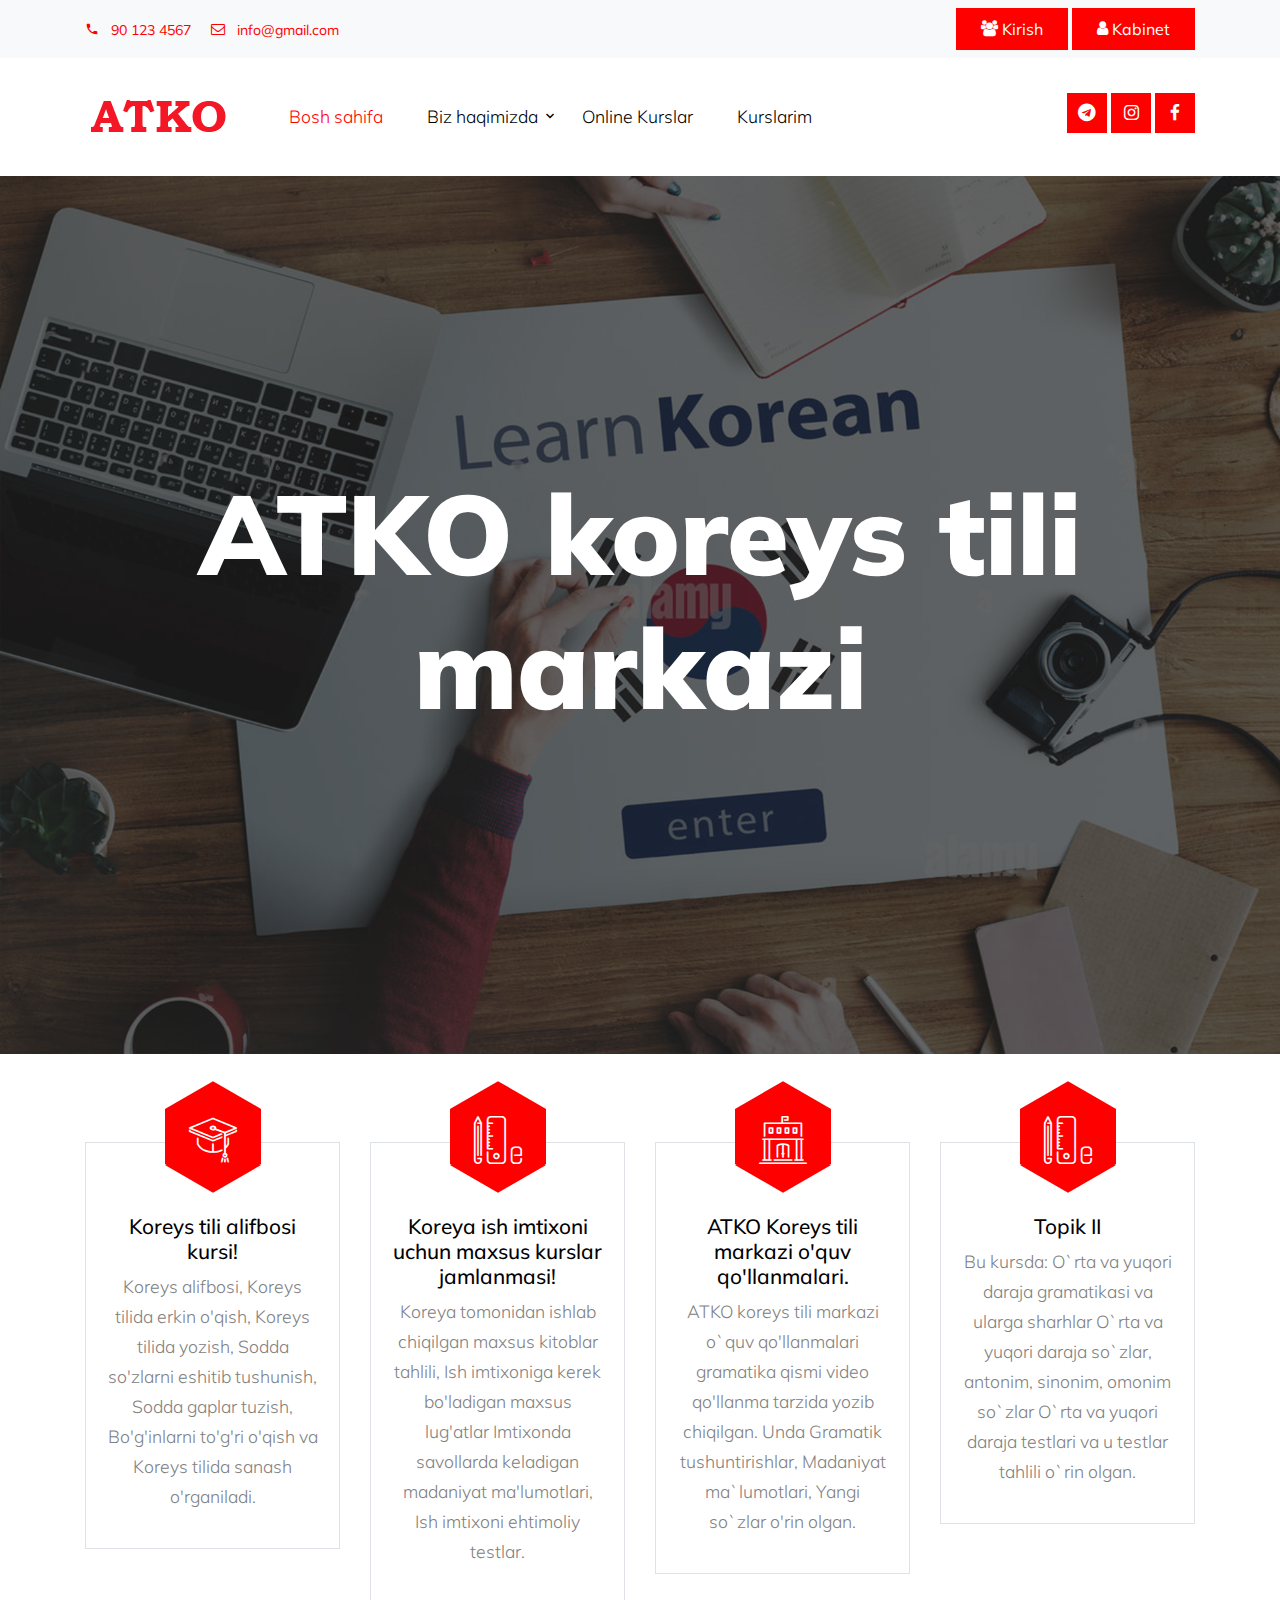
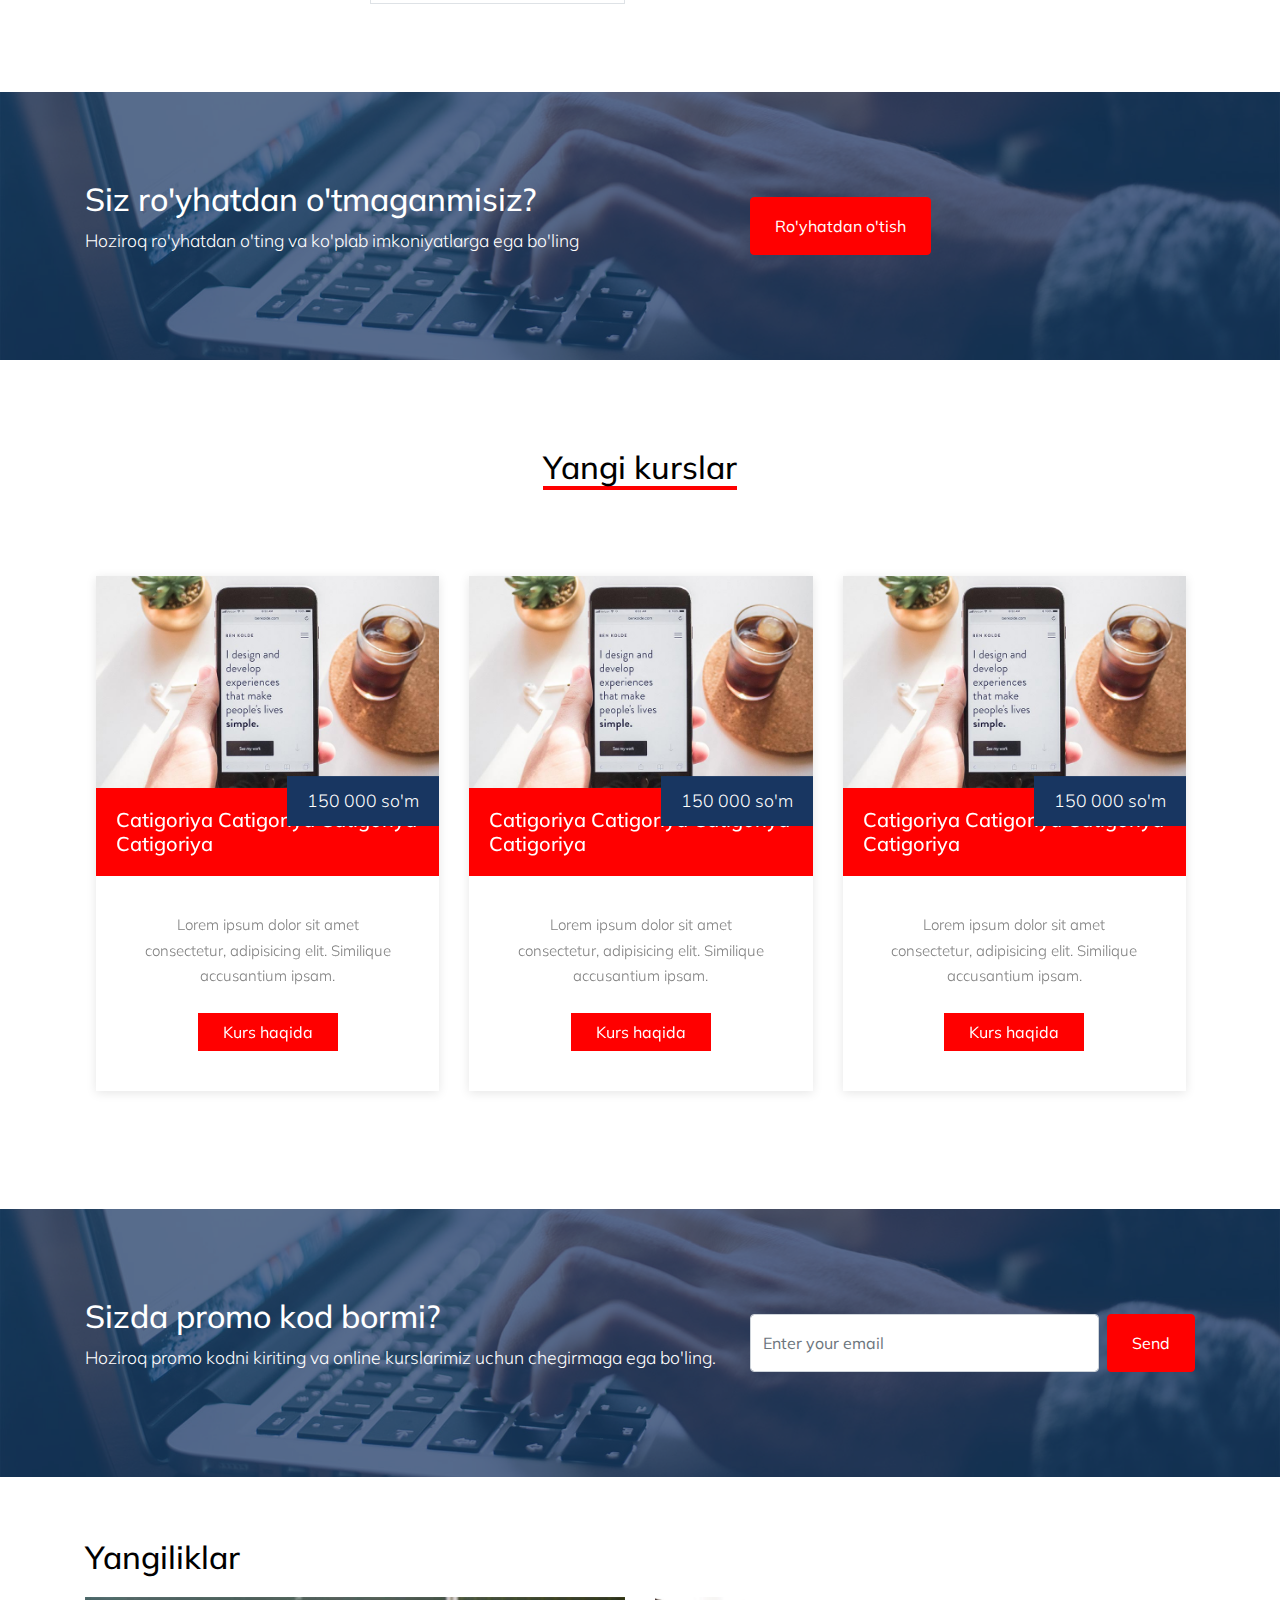
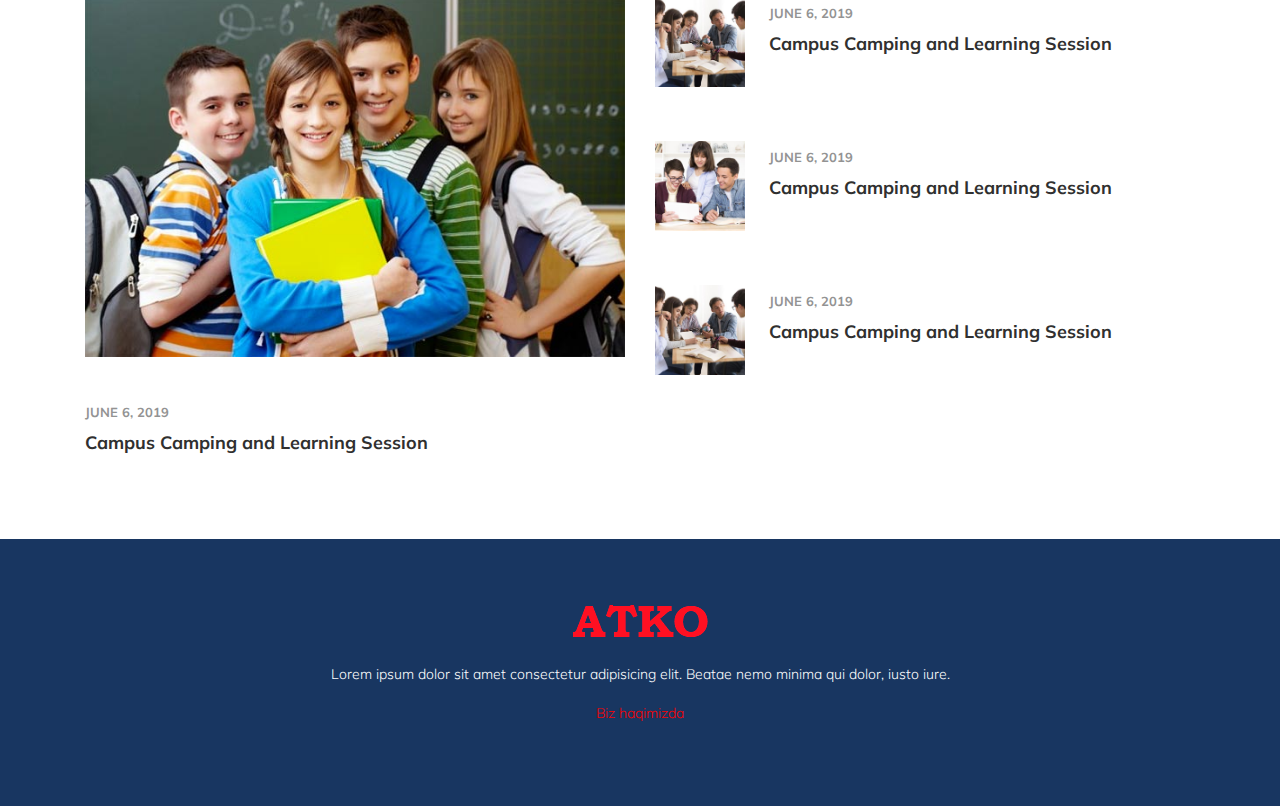
<file: index.html>
<!DOCTYPE html>
<html lang="en">

<head>
  <title>ATKO &mdash; UZ</title>
  <meta charset="utf-8">
  <meta name="viewport" content="width=device-width, initial-scale=1, shrink-to-fit=no">
  <link href="https://fonts.googleapis.com/css?family=Muli:300,400,700,900" rel="stylesheet">
  <link rel="stylesheet" href="fonts/icomoon/style.css">
  <link rel="stylesheet" href="css/bootstrap.min.css">
  <link rel="stylesheet" href="css/jquery-ui.css">
  <link rel="stylesheet" href="css/owl.carousel.min.css">
  <link rel="stylesheet" href="css/owl.theme.default.min.css">
  <link rel="stylesheet" href="css/owl.theme.default.min.css">
  <link rel="stylesheet" href="css/jquery.fancybox.min.css">
  <link rel="stylesheet" href="css/bootstrap-datepicker.css">
  <link rel="stylesheet" href="fonts/flaticon/font/flaticon.css">
  <link rel="stylesheet" href="css/aos.css">
  <link href="css/jquery.mb.YTPlayer.min.css" media="all" rel="stylesheet" type="text/css">
  <link rel="stylesheet" href="css/style.css">
</head>

<body data-spy="scroll" data-target=".site-navbar-target" data-offset="300">

  <div class="site-wrap">

    <div class="site-mobile-menu site-navbar-target">
      <div class="site-mobile-menu-header">
        <div class="site-mobile-menu-close mt-3">
          <span class="icon-close2 js-menu-toggle"></span>
        </div>
      </div>
      <div class="site-mobile-menu-body"></div>
    </div>

    <div class="py-2 bg-light">
      <div class="container">
        <div class="row align-items-center">
          <div class="col-lg-9 d-none d-lg-block">
            <a href="#" class="small mr-3"><span class="icon-phone2 mr-2"></span> 90 123 4567</a> 
            <a href="#" class="small mr-3"><span class="icon-envelope-o mr-2"></span> info@gmail.com</a> 
          </div>
          <div class="col-lg-3 text-right">
            <a href="login.html" class="small btn btn-primary px-4 py-2 rounded-0"><span class="icon-users"></span> Kirish</a>
            <a href="cabinet.html" class="small btn btn-primary px-4 py-2 rounded-0"><span class="icon-user"></span> Kabinet</a>
          </div>
        </div>
      </div>
    </div>

    <header class="site-navbar py-4 js-sticky-header site-navbar-target" role="banner">
      <div class="container">
        <div class="d-flex align-items-center">
          <div class="site-logo">
            <a href="index.html" class="d-block">
              <img src="images/logo.jpg" alt="Image" class="img-fluid">
            </a>
          </div>
          <div class="mr-auto">
            <nav class="site-navigation position-relative text-right" role="navigation">
              <ul class="site-menu main-menu js-clone-nav mr-auto d-none d-lg-block">
                <li class="active">
                  <a href="index.html" class="nav-link text-left">Bosh sahifa</a>
                </li>
                <li class="has-children">
                  <a href="#" class="nav-link text-left">Biz haqimizda</a>
                  <ul class="dropdown">
                    <li><a href="teachers.html">O'qituvchilar</a></li>
                    <li><a href="contact.html">Bog'lanish</a></li>
                  </ul>
                </li>
                <li>
                  <a href="courses.html" class="nav-link text-left">Online Kurslar</a>
                </li>
                <li>
                  <a href="my_cours.html" class="nav-link text-left">Kurslarim</a>
                </li>
              </ul>                                                                                                                                                                                                                                                                                          </ul>
            </nav>
          </div>
          <div class="ml-auto">
            <div class="social-wrap">
              <a href="#"><span class="icon-telegram"></span></a>
              <a href="#"><span class="icon-instagram"></span></a>
              <a href="#"><span class="icon-facebook"></span></a>
              <a href="#" class="d-inline-block d-lg-none site-menu-toggle js-menu-toggle text-black"><span class="icon-menu h3"></span></a>
            </div>
          </div>
        </div>
      </div>
    </header>
    
    <div class="hero-slide owl-carousel site-blocks-cover">
      <div class="intro-section" style="background-image: url('images/hero_1.jpg');">
        <div class="container">
          <div class="row align-items-center">
            <div class="col-lg-12 mx-auto text-center" data-aos="fade-up">
              <h1>ATKO koreys tili markazi</h1>
            </div>
          </div>
        </div>
      </div>
    </div>

    <div class="site-section">
      <div class="container">
        <div class="row">
          <div class="col-lg-3 col-md-6 mb-2 mb-lg-0">
            <div class="feature-1 border">
              <div class="icon-wrapper bg-primary">
                <span class="flaticon-mortarboard text-white"></span>
              </div>
              <div class="feature-1-content">
                <h2>Koreys tili alifbosi kursi!</h2>
                <p>Koreys alifbosi, Koreys tilida erkin o'qish, Koreys tilida yozish, Sodda so'zlarni eshitib tushunish, Sodda gaplar tuzish, Bo'g'inlarni to'g'ri o'qish va Koreys tilida sanash o'rganiladi.</p>
              </div>
            </div>
          </div>
          <div class="col-lg-3 col-md-6 mb-2 mb-lg-0">
            <div class="feature-1 border">
              <div class="icon-wrapper bg-primary">
                <span class="flaticon-school-material text-white"></span>
              </div>
              <div class="feature-1-content">
                <h2>Koreya ish imtixoni uchun maxsus kurslar jamlanmasi!</h2>
                <p>Koreya tomonidan ishlab chiqilgan maxsus kitoblar tahlili, Ish imtixoniga kerek bo'ladigan maxsus lug'atlar Imtixonda savollarda keladigan madaniyat ma'lumotlari, Ish imtixoni ehtimoliy testlar.</p>
              </div>
            </div> 
          </div>
          <div class="col-lg-3 col-md-6 mb-2 mb-lg-0">
            <div class="feature-1 border">
              <div class="icon-wrapper bg-primary">
                <span class="flaticon-library text-white"></span>
              </div>
              <div class="feature-1-content">
                <h2>ATKO Koreys tili markazi o'quv qo'llanmalari.</h2>
                <p>ATKO koreys tili markazi o`quv qo'llanmalari gramatika qismi video qo'llanma tarzida yozib chiqilgan. Unda Gramatik tushuntirishlar, Madaniyat ma`lumotlari, Yangi so`zlar o'rin olgan.</p>
              </div>
            </div> 
          </div>
          <div class="col-lg-3 col-md-6 mb-2 mb-lg-0">
            <div class="feature-1 border">
              <div class="icon-wrapper bg-primary">
                <span class="flaticon-school-material text-white"></span>
              </div>
              <div class="feature-1-content">
                <h2>Topik II</h2>
                <p>Bu kursda: O`rta va yuqori daraja gramatikasi va ularga sharhlar O`rta va yuqori daraja so`zlar, antonim, sinonim, omonim so`zlar O`rta va yuqori daraja testlari va u testlar tahlili o`rin olgan.</p>
              </div>
            </div> 
          </div>
        </div>
      </div>
    </div>

    <div class="site-section ftco-subscribe-1" style="background-image: url('images/bg_1.jpg')">
      <div class="container">
        <div class="row align-items-center">
          <div class="col-lg-7">
            <h2>Siz ro'yhatdan o'tmaganmisiz?</h2>
            <p>Hoziroq ro'yhatdan o'ting va ko'plab imkoniyatlarga ega bo'ling</p>
          </div>
          <div class="col-lg-5">
              <a href="" class="btn btn-primary rounded py-3 px-4">Ro'yhatdan o'tish</a>
          </div>
        </div>
      </div>
    </div> 

    <div class="site-section">
      <div class="container">
        <div class="row  justify-content-center text-center">
          <div class="col-lg-6 mb-5">
            <h2 class="section-title-underline">
              <span>Yangi kurslar</span>
            </h2>
          </div>
        </div>

        <div class="row">
          <div class="col-12">
              <div class="owl-slide-3 owl-carousel">
                  <div class="course-1-item">
                    <figure class="thumnail">
                      <a href="course-single.html"><img src="images/course_1.jpg" alt="Image" class="img-fluid"></a>
                      <div class="price">150 000 so'm</div>
                      <div class="category"><h3>Catigoriya Catigoriya Catigoriya Catigoriya</h3></div>  
                    </figure>
                    <div class="course-1-content pb-4">
                      <p class="desc mb-4">Lorem ipsum dolor sit amet consectetur, adipisicing elit. Similique accusantium ipsam.</p>
                      <p><a href="course-single.html" class="btn btn-primary rounded-0 px-4">Kurs haqida</a></p>
                    </div>
                  </div>
              </div>
          </div>
        </div>
        
      </div>
    </div>

    <div class="site-section ftco-subscribe-1" style="background-image: url('images/bg_1.jpg')">
      <div class="container">
        <div class="row align-items-center">
          <div class="col-lg-7">
            <h2>Sizda promo kod bormi?</h2>
            <p>Hoziroq promo kodni kiriting va online kurslarimiz uchun chegirmaga ega bo'ling.</p>
          </div>
          <div class="col-lg-5">
            <form action="" class="d-flex">
              <input type="text" class="rounded form-control mr-2 py-3" placeholder="Enter your email">
              <button class="btn btn-primary rounded py-3 px-4" type="submit">Send</button>
            </form>
          </div>
        </div>
      </div>
    </div> 

    <div class="news-updates">
      <div class="container">
        <div class="section-heading">
          <h2 class="text-black">Yangiliklar</h2>
        </div>
        <div class="row">
          <div class="col-lg-6">
            <div class="post-entry-big">
              <a href="news-single.html" class="img-link"><img src="images/blog_large_1.jpg" alt="Image" class="img-fluid"></a>
              <div class="post-content">
                <div class="post-meta"> 
                  <a href="#">June 6, 2019</a>
                </div>
                <h3 class="post-heading"><a href="news-single.html">Campus Camping and Learning Session</a></h3>
              </div>
            </div>
          </div>
          <div class="col-lg-6">
            <div class="post-entry-big horizontal d-flex mb-4">
              <a href="news-single.html" class="img-link mr-4"><img src="images/blog_1.jpg" alt="Image" class="img-fluid"></a>
              <div class="post-content">
                <div class="post-meta">
                  <a href="#">June 6, 2019</a>
                </div>
                <h3 class="post-heading"><a href="news-single.html">Campus Camping and Learning Session</a></h3>
              </div>
            </div>

            <div class="post-entry-big horizontal d-flex mb-4">
              <a href="news-single.html" class="img-link mr-4"><img src="images/blog_2.jpg" alt="Image" class="img-fluid"></a>
              <div class="post-content">
                <div class="post-meta">
                  <a href="#">June 6, 2019</a>
                </div>
                <h3 class="post-heading"><a href="news-single.html">Campus Camping and Learning Session</a></h3>
              </div>
            </div>

            <div class="post-entry-big horizontal d-flex mb-4">
              <a href="news-single.html" class="img-link mr-4"><img src="images/blog_1.jpg" alt="Image" class="img-fluid"></a>
              <div class="post-content">
                <div class="post-meta">
                  <a href="#">June 6, 2019</a>
                </div>
                <h3 class="post-heading"><a href="news-single.html">Campus Camping and Learning Session</a></h3>
              </div>
            </div>
          </div>
        </div>
      </div>
    </div>
    
    <div class="footer">
      <div class="container">
        <div class="row">
          <div class="col-lg-12 text-center">
            <p class="mb-4"><img src="images/logo.png" alt="Image" class="img-fluid"></p>
            <p>Lorem ipsum dolor sit amet consectetur adipisicing elit. Beatae nemo minima qui dolor, iusto iure.</p>  
            <p><a href="#">Biz haqimizda</a></p>
          </div>
        </div>
      </div>
    </div>
  </div>

  <div id="loader" class="show fullscreen"><svg class="circular" width="48px" height="48px"><circle class="path-bg" cx="24" cy="24" r="22" fill="none" stroke-width="4" stroke="#eeeeee"/><circle class="path" cx="24" cy="24" r="22" fill="none" stroke-width="4" stroke-miterlimit="10" stroke="#51be78"/></svg></div>

  <script src="js/jquery-3.3.1.min.js"></script>
  <script src="js/jquery-migrate-3.0.1.min.js"></script>
  <script src="js/jquery-ui.js"></script>
  <script src="js/popper.min.js"></script>
  <script src="js/bootstrap.min.js"></script>
  <script src="js/owl.carousel.min.js"></script>
  <script src="js/jquery.stellar.min.js"></script>
  <script src="js/jquery.countdown.min.js"></script>
  <script src="js/bootstrap-datepicker.min.js"></script>
  <script src="js/jquery.easing.1.3.js"></script>
  <script src="js/aos.js"></script>
  <script src="js/jquery.fancybox.min.js"></script>
  <script src="js/jquery.sticky.js"></script>
  <script src="js/jquery.mb.YTPlayer.min.js"></script>
  <script src="js/main.js"></script>
</body>
</html>
</file>
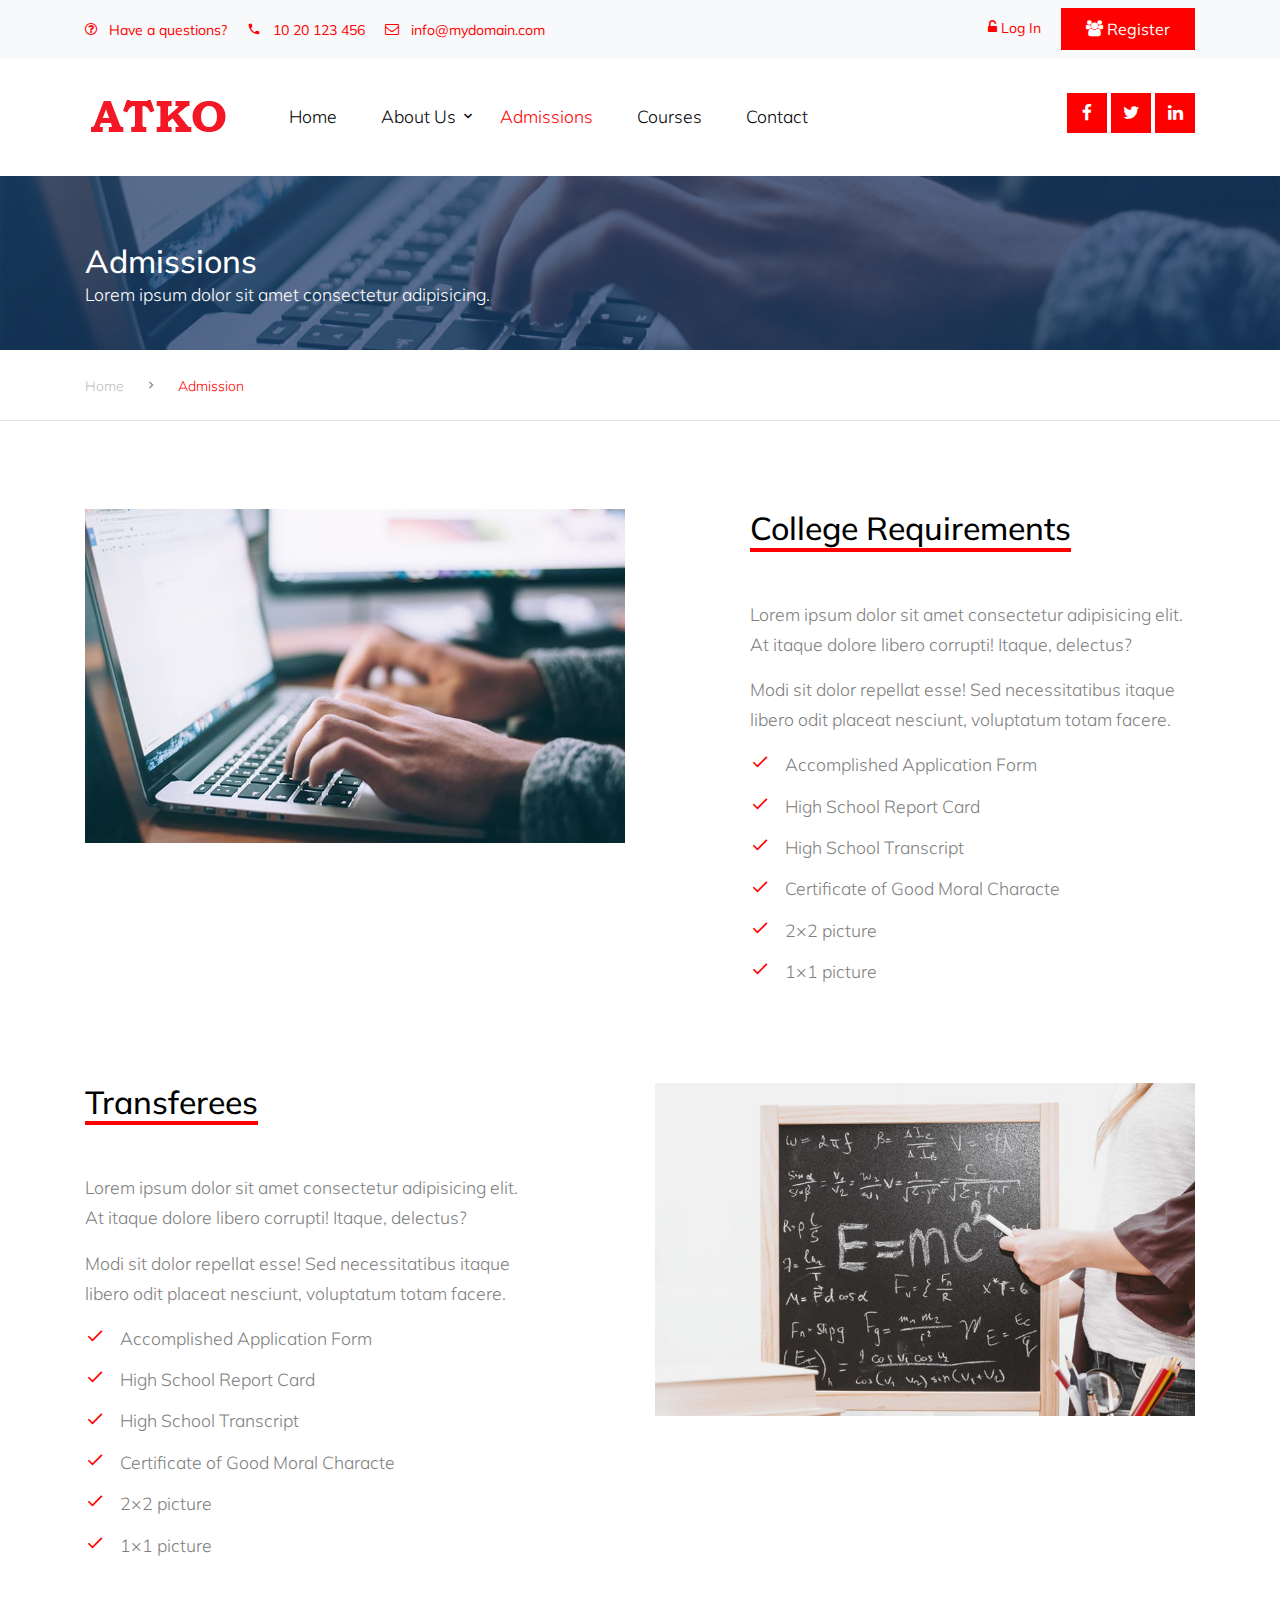
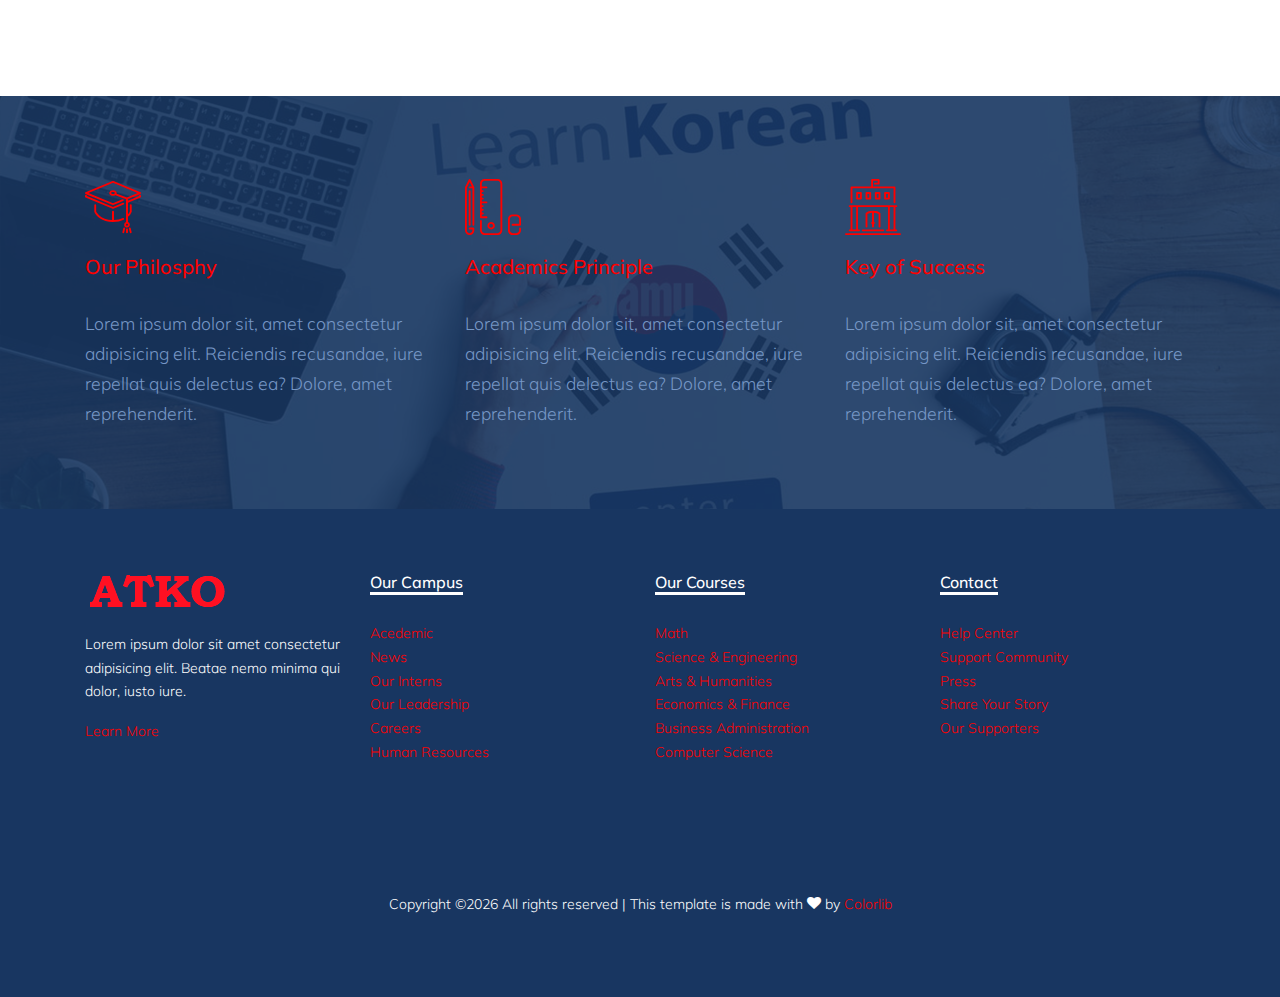
<file: admissions.html>
<!DOCTYPE html>
<html lang="en">

<head>
  <title>Academics &mdash; Website by Colorlib</title>
  <meta charset="utf-8">
  <meta name="viewport" content="width=device-width, initial-scale=1, shrink-to-fit=no">


  <link href="https://fonts.googleapis.com/css?family=Muli:300,400,700,900" rel="stylesheet">
  <link rel="stylesheet" href="fonts/icomoon/style.css">

  <link rel="stylesheet" href="css/bootstrap.min.css">
  <link rel="stylesheet" href="css/jquery-ui.css">
  <link rel="stylesheet" href="css/owl.carousel.min.css">
  <link rel="stylesheet" href="css/owl.theme.default.min.css">
  <link rel="stylesheet" href="css/owl.theme.default.min.css">

  <link rel="stylesheet" href="css/jquery.fancybox.min.css">

  <link rel="stylesheet" href="css/bootstrap-datepicker.css">

  <link rel="stylesheet" href="fonts/flaticon/font/flaticon.css">

  <link rel="stylesheet" href="css/aos.css">
  <link href="css/jquery.mb.YTPlayer.min.css" media="all" rel="stylesheet" type="text/css">

  <link rel="stylesheet" href="css/style.css">



</head>

<body data-spy="scroll" data-target=".site-navbar-target" data-offset="300">

  <div class="site-wrap">

    <div class="site-mobile-menu site-navbar-target">
      <div class="site-mobile-menu-header">
        <div class="site-mobile-menu-close mt-3">
          <span class="icon-close2 js-menu-toggle"></span>
        </div>
      </div>
      <div class="site-mobile-menu-body"></div>
    </div>


    <div class="py-2 bg-light">
      <div class="container">
        <div class="row align-items-center">
          <div class="col-lg-9 d-none d-lg-block">
            <a href="#" class="small mr-3"><span class="icon-question-circle-o mr-2"></span> Have a questions?</a> 
            <a href="#" class="small mr-3"><span class="icon-phone2 mr-2"></span> 10 20 123 456</a> 
            <a href="#" class="small mr-3"><span class="icon-envelope-o mr-2"></span> info@mydomain.com</a> 
          </div>
          <div class="col-lg-3 text-right">
            <a href="login.html" class="small mr-3"><span class="icon-unlock-alt"></span> Log In</a>
            <a href="register.html" class="small btn btn-primary px-4 py-2 rounded-0"><span class="icon-users"></span> Register</a>
          </div>
        </div>
      </div>
    </div>
    <header class="site-navbar py-4 js-sticky-header site-navbar-target" role="banner">

      <div class="container">
        <div class="d-flex align-items-center">
          <div class="site-logo">
            <a href="index.html" class="d-block">
              <img src="images/logo.jpg" alt="Image" class="img-fluid">
            </a>
          </div>
          <div class="mr-auto">
            <nav class="site-navigation position-relative text-right" role="navigation">
              <ul class="site-menu main-menu js-clone-nav mr-auto d-none d-lg-block">
                <li>
                  <a href="index.html" class="nav-link text-left">Home</a>
                </li>
                <li class="has-children">
                  <a href="about.html" class="nav-link text-left">About Us</a>
                  <ul class="dropdown">
                    <li><a href="teachers.html">Our Teachers</a></li>
                    <li><a href="about.html">Our School</a></li>
                  </ul>
                </li>
                <li class="active">
                  <a href="admissions.html" class="nav-link text-left">Admissions</a>
                </li>
                <li>
                  <a href="courses.html" class="nav-link text-left">Courses</a>
                </li>
                <li>
                    <a href="contact.html" class="nav-link text-left">Contact</a>
                  </li>
              </ul>                                                                                                                                                                                                                                                                                          </ul>
            </nav>

          </div>
          <div class="ml-auto">
            <div class="social-wrap">
              <a href="#"><span class="icon-facebook"></span></a>
              <a href="#"><span class="icon-twitter"></span></a>
              <a href="#"><span class="icon-linkedin"></span></a>

              <a href="#" class="d-inline-block d-lg-none site-menu-toggle js-menu-toggle text-black"><span
                class="icon-menu h3"></span></a>
            </div>
          </div>
         
        </div>
      </div>

    </header>

    
    <div class="site-section ftco-subscribe-1 site-blocks-cover pb-4" style="background-image: url('images/bg_1.jpg')">
        <div class="container">
          <div class="row align-items-end">
            <div class="col-lg-7">
              <h2 class="mb-0">Admissions</h2>
              <p>Lorem ipsum dolor sit amet consectetur adipisicing.</p>
            </div>
          </div>
        </div>
      </div> 
    

    <div class="custom-breadcrumns border-bottom">
      <div class="container">
        <a href="index.html">Home</a>
        <span class="mx-3 icon-keyboard_arrow_right"></span>
        <span class="current">Admission</span>
      </div>
    </div>

    <div class="site-section">
        <div class="container">
            <div class="row mb-5">
                <div class="col-lg-6 mb-lg-0 mb-4">
                    <img src="images/course_6.jpg" alt="Image" class="img-fluid"> 
                </div>
                <div class="col-lg-5 ml-auto align-self-center">
                    <h2 class="section-title-underline mb-5">
                        <span>College Requirements</span>
                    </h2>
                    <p>Lorem ipsum dolor sit amet consectetur adipisicing elit. At itaque dolore libero corrupti! Itaque, delectus?</p>
                    <p>Modi sit dolor repellat esse! Sed necessitatibus itaque libero odit placeat nesciunt, voluptatum totam facere.</p>

                    <ol class="ul-check primary list-unstyled">
                        <li>Accomplished Application Form</li>
                        <li>High School Report Card </li>
                        <li>High School Transcript</li>
                        <li>Certificate of Good Moral Characte</li>
                        <li>2×2 picture</li>
                        <li>1×1 picture</li>
                    </ol>

                </div>
            </div>

            <div class="row">
                    <div class="col-lg-6 order-1 order-lg-2 mb-4 mb-lg-0">
                        <img src="images/course_3.jpg" alt="Image" class="img-fluid"> 
                    </div>
                    <div class="col-lg-5 mr-auto align-self-center order-2 order-lg-1">
                        <h2 class="section-title-underline mb-5">
                            <span>Transferees</span>
                        </h2>
                        <p>Lorem ipsum dolor sit amet consectetur adipisicing elit. At itaque dolore libero corrupti! Itaque, delectus?</p>
                        <p>Modi sit dolor repellat esse! Sed necessitatibus itaque libero odit placeat nesciunt, voluptatum totam facere.</p>
                        <ol class="ul-check primary list-unstyled">
                                <li>Accomplished Application Form</li>
                                <li>High School Report Card </li>
                                <li>High School Transcript</li>
                                <li>Certificate of Good Moral Characte</li>
                                <li>2×2 picture</li>
                                <li>1×1 picture</li>
                            </ol>
                    </div>
                </div>
        </div>
    </div>

    <div class="section-bg style-1" style="background-image: url('images/hero_1.jpg');">
        <div class="container">
          <div class="row">
            <div class="col-lg-4 col-md-6 mb-5 mb-lg-0">
              <span class="icon flaticon-mortarboard"></span>
              <h3>Our Philosphy</h3>
              <p>Lorem ipsum dolor sit, amet consectetur adipisicing elit. Reiciendis recusandae, iure repellat quis delectus ea? Dolore, amet reprehenderit.</p>
            </div>
            <div class="col-lg-4 col-md-6 mb-5 mb-lg-0">
              <span class="icon flaticon-school-material"></span>
              <h3>Academics Principle</h3>
              <p>Lorem ipsum dolor sit, amet consectetur adipisicing elit. Reiciendis recusandae, iure repellat quis delectus ea?
                Dolore, amet reprehenderit.</p>
            </div>
            <div class="col-lg-4 col-md-6 mb-5 mb-lg-0">
              <span class="icon flaticon-library"></span>
              <h3>Key of Success</h3>
              <p>Lorem ipsum dolor sit, amet consectetur adipisicing elit. Reiciendis recusandae, iure repellat quis delectus ea?
                Dolore, amet reprehenderit.</p>
            </div>
          </div>
        </div>
      </div>
      

    <div class="footer">
      <div class="container">
        <div class="row">
          <div class="col-lg-3">
            <p class="mb-4"><img src="images/logo.png" alt="Image" class="img-fluid"></p>
            <p>Lorem ipsum dolor sit amet consectetur adipisicing elit. Beatae nemo minima qui dolor, iusto iure.</p>  
            <p><a href="#">Learn More</a></p>
          </div>
          <div class="col-lg-3">
            <h3 class="footer-heading"><span>Our Campus</span></h3>
            <ul class="list-unstyled">
                <li><a href="#">Acedemic</a></li>
                <li><a href="#">News</a></li>
                <li><a href="#">Our Interns</a></li>
                <li><a href="#">Our Leadership</a></li>
                <li><a href="#">Careers</a></li>
                <li><a href="#">Human Resources</a></li>
            </ul>
          </div>
          <div class="col-lg-3">
              <h3 class="footer-heading"><span>Our Courses</span></h3>
              <ul class="list-unstyled">
                  <li><a href="#">Math</a></li>
                  <li><a href="#">Science &amp; Engineering</a></li>
                  <li><a href="#">Arts &amp; Humanities</a></li>
                  <li><a href="#">Economics &amp; Finance</a></li>
                  <li><a href="#">Business Administration</a></li>
                  <li><a href="#">Computer Science</a></li>
              </ul>
          </div>
          <div class="col-lg-3">
              <h3 class="footer-heading"><span>Contact</span></h3>
              <ul class="list-unstyled">
                  <li><a href="#">Help Center</a></li>
                  <li><a href="#">Support Community</a></li>
                  <li><a href="#">Press</a></li>
                  <li><a href="#">Share Your Story</a></li>
                  <li><a href="#">Our Supporters</a></li>
              </ul>
          </div>
        </div>

        <div class="row">
          <div class="col-12">
            <div class="copyright">
                <p>
                    <!-- Link back to Colorlib can't be removed. Template is licensed under CC BY 3.0. -->
                    Copyright &copy;<script>document.write(new Date().getFullYear());</script> All rights reserved | This template is made with <i class="icon-heart" aria-hidden="true"></i> by <a href="https://colorlib.com" target="_blank" >Colorlib</a>
                    <!-- Link back to Colorlib can't be removed. Template is licensed under CC BY 3.0. -->
                    </p>
            </div>
          </div>
        </div>
      </div>
    </div>
    

  </div>
  <!-- .site-wrap -->

  <!-- loader -->
  <div id="loader" class="show fullscreen"><svg class="circular" width="48px" height="48px"><circle class="path-bg" cx="24" cy="24" r="22" fill="none" stroke-width="4" stroke="#eeeeee"/><circle class="path" cx="24" cy="24" r="22" fill="none" stroke-width="4" stroke-miterlimit="10" stroke="#51be78"/></svg></div>

  <script src="js/jquery-3.3.1.min.js"></script>
  <script src="js/jquery-migrate-3.0.1.min.js"></script>
  <script src="js/jquery-ui.js"></script>
  <script src="js/popper.min.js"></script>
  <script src="js/bootstrap.min.js"></script>
  <script src="js/owl.carousel.min.js"></script>
  <script src="js/jquery.stellar.min.js"></script>
  <script src="js/jquery.countdown.min.js"></script>
  <script src="js/bootstrap-datepicker.min.js"></script>
  <script src="js/jquery.easing.1.3.js"></script>
  <script src="js/aos.js"></script>
  <script src="js/jquery.fancybox.min.js"></script>
  <script src="js/jquery.sticky.js"></script>
  <script src="js/jquery.mb.YTPlayer.min.js"></script>




  <script src="js/main.js"></script>

</body>

</html>
</file>
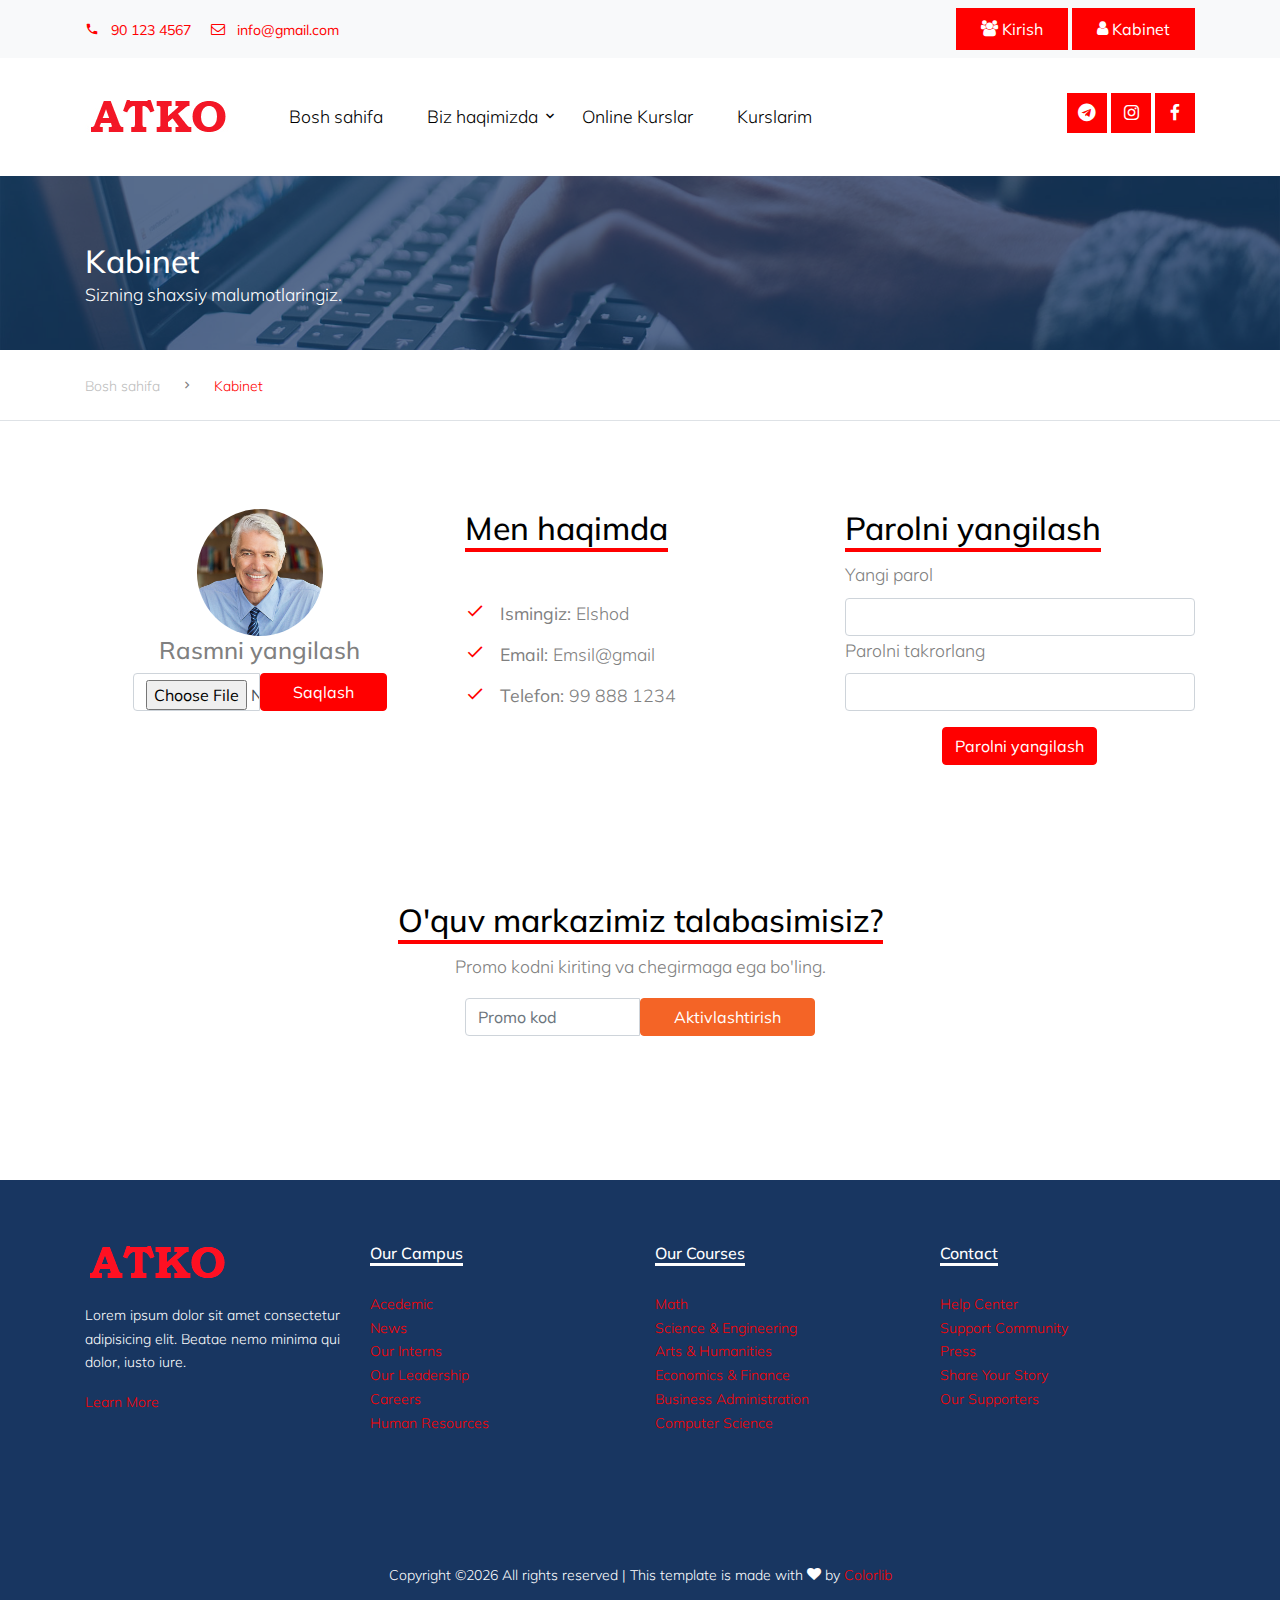
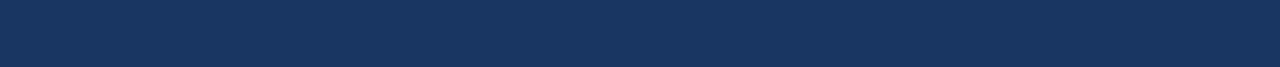
<file: cabinet.html>
<!DOCTYPE html>
<html lang="en">

<head>
  <title>ATKO &mdash; UZ</title>
  <meta charset="utf-8">
  <meta name="viewport" content="width=device-width, initial-scale=1, shrink-to-fit=no">
  <link href="https://fonts.googleapis.com/css?family=Muli:300,400,700,900" rel="stylesheet">
  <link rel="stylesheet" href="fonts/icomoon/style.css">
  <link rel="stylesheet" href="css/bootstrap.min.css">
  <link rel="stylesheet" href="css/jquery-ui.css">
  <link rel="stylesheet" href="css/owl.carousel.min.css">
  <link rel="stylesheet" href="css/owl.theme.default.min.css">
  <link rel="stylesheet" href="css/owl.theme.default.min.css">
  <link rel="stylesheet" href="css/jquery.fancybox.min.css">
  <link rel="stylesheet" href="css/bootstrap-datepicker.css">
  <link rel="stylesheet" href="fonts/flaticon/font/flaticon.css">
  <link rel="stylesheet" href="css/aos.css">
  <link href="css/jquery.mb.YTPlayer.min.css" media="all" rel="stylesheet" type="text/css">
  <link rel="stylesheet" href="css/style.css">
</head>

<body data-spy="scroll" data-target=".site-navbar-target" data-offset="300">

  <div class="site-wrap">

    <div class="site-mobile-menu site-navbar-target">
      <div class="site-mobile-menu-header">
        <div class="site-mobile-menu-close mt-3">
          <span class="icon-close2 js-menu-toggle"></span>
        </div>
      </div>
      <div class="site-mobile-menu-body"></div>
    </div>

    <div class="py-2 bg-light">
      <div class="container">
        <div class="row align-items-center">
          <div class="col-lg-9 d-none d-lg-block">
            <a href="#" class="small mr-3"><span class="icon-phone2 mr-2"></span> 90 123 4567</a> 
            <a href="#" class="small mr-3"><span class="icon-envelope-o mr-2"></span> info@gmail.com</a> 
          </div>
          <div class="col-lg-3 text-right">
            <a href="login.html" class="small btn btn-primary px-4 py-2 rounded-0"><span class="icon-users"></span> Kirish</a>
            <a href="cabinet.html" class="small btn btn-primary px-4 py-2 rounded-0"><span class="icon-user"></span> Kabinet</a>
          </div>
        </div>
      </div>
    </div>
    
    <header class="site-navbar py-4 js-sticky-header site-navbar-target" role="banner">

      <div class="container">
        <div class="d-flex align-items-center">
          <div class="site-logo">
            <a href="index.html" class="d-block">
              <img src="images/logo.jpg" alt="Image" class="img-fluid">
            </a>
          </div>
          <div class="mr-auto">
            <nav class="site-navigation position-relative text-right" role="navigation">
              <ul class="site-menu main-menu js-clone-nav mr-auto d-none d-lg-block">
                <li class="">
                  <a href="index.html" class="nav-link text-left">Bosh sahifa</a>
                </li>
                <li class="has-children">
                  <a href="#" class="nav-link text-left">Biz haqimizda</a>
                  <ul class="dropdown">
                    <li><a href="teachers.html">O'qituvchilar</a></li>
                    <li><a href="contact.html">Bog'lanish</a></li>
                  </ul>
                </li>
                <li>
                  <a href="courses.html" class="nav-link text-left">Online Kurslar</a>
                </li>
                <li>
                  <a href="my_cours.html" class="nav-link text-left">Kurslarim</a>
                </li>
              </ul>                                                                                                                                                                                                                                                                                          </ul>
            </nav>
          </div>
          <div class="ml-auto">
            <div class="social-wrap">
              <a href="#"><span class="icon-telegram"></span></a>
              <a href="#"><span class="icon-instagram"></span></a>
              <a href="#"><span class="icon-facebook"></span></a>
              <a href="#" class="d-inline-block d-lg-none site-menu-toggle js-menu-toggle text-black"><span class="icon-menu h3"></span></a>
            </div>
          </div>
         
        </div>
      </div>

    </header>

    
    <div class="site-section ftco-subscribe-1 site-blocks-cover pb-4" style="background-image: url('images/bg_1.jpg')">
        <div class="container">
          <div class="row align-items-end">
            <div class="col-lg-7">
              <h2 class="mb-0">Kabinet</h2>
              <p>Sizning shaxsiy malumotlaringiz.</p>
            </div>
          </div>
        </div>
      </div> 
    

    <div class="custom-breadcrumns border-bottom">
      <div class="container">
        <a href="index.html">Bosh sahifa</a>
        <span class="mx-3 icon-keyboard_arrow_right"></span>
        <span class="current">Kabinet</span>
      </div>
    </div>

    <div class="site-section">
        <div class="container">
            <div class="row mb-5">
                <div class="col-lg-4 text-center">
                  <div class="px-5">
                    <img src="images/person_1.jpg" alt="Image" class="img-fluid w-50" style="border-radius:50%">
                  <form action="" method="post">
                    <h4>Rasmni yangilash</h4>
                    <div class="input-group mb-3">
                      <input type="file" class="form-control w-50" required>
                      <button class="btn btn-primary w-50" type="submit" id="button-addon1">Saqlash</button>
                    </div>
                  </form>
                  </div>
                </div>
                <div class="col-lg-4 ">
                    <h2 class="section-title-underline mb-5">
                      <span>Men haqimda</span>
                    </h2>
                    <ol class="ul-check primary list-unstyled">
                        <li><b>Ismingiz: </b>Elshod</li>
                        <li><b>Email: </b>Emsil@gmail</li>
                        <li><b>Telefon: </b>99 888 1234</li>
                    </ol>
                    
                </div>
                <div class="col-lg-4 ">
                    <h2 class="section-title-underline">
                      <span>Parolni yangilash</span>
                    </h2>
                    <form action="" method="post">
                      <label for="">Yangi parol</label>
                      <input type="password" required class="form-control">
                      <label for="">Parolni takrorlang</label>
                      <input type="password" required class="form-control">
                      <div class="w-100 text-center">
                        <button class="btn btn-primary mt-3">Parolni yangilash</button>
                      </div>
                    </form>
                </div>
            </div>

        </div>
    </div>

    <div class="container text-center pb-5">
      <h2 class="section-title-underline">
        <span>O'quv markazimiz talabasimisiz?</span>
      </h2>
      <p>Promo kodni kiriting va chegirmaga ega bo'ling.</p>  
      <div class="row pb-5">
        <div class="col-lg-4"></div>
        <div class="col-lg-4">
          <form action="" method="post">
            <div class="input-group mb-5">
              <input type="number" class="form-control" style="width:50%;" placeholder="Promo kod" required>
              <button class="btn btn-success text-white" style="width:50%;" type="submit" id="button-addon1">Aktivlashtirish</button>
            </div>
          </form>
        </div>
      </div>
    </div>
        
    <div class="footer">
      <div class="container">
        <div class="row">
          <div class="col-lg-3">
            <p class="mb-4"><img src="images/logo.png" alt="Image" class="img-fluid"></p>
            <p>Lorem ipsum dolor sit amet consectetur adipisicing elit. Beatae nemo minima qui dolor, iusto iure.</p>  
            <p><a href="#">Learn More</a></p>
          </div>
          <div class="col-lg-3">
            <h3 class="footer-heading"><span>Our Campus</span></h3>
            <ul class="list-unstyled">
                <li><a href="#">Acedemic</a></li>
                <li><a href="#">News</a></li>
                <li><a href="#">Our Interns</a></li>
                <li><a href="#">Our Leadership</a></li>
                <li><a href="#">Careers</a></li>
                <li><a href="#">Human Resources</a></li>
            </ul>
          </div>
          <div class="col-lg-3">
              <h3 class="footer-heading"><span>Our Courses</span></h3>
              <ul class="list-unstyled">
                  <li><a href="#">Math</a></li>
                  <li><a href="#">Science &amp; Engineering</a></li>
                  <li><a href="#">Arts &amp; Humanities</a></li>
                  <li><a href="#">Economics &amp; Finance</a></li>
                  <li><a href="#">Business Administration</a></li>
                  <li><a href="#">Computer Science</a></li>
              </ul>
          </div>
          <div class="col-lg-3">
              <h3 class="footer-heading"><span>Contact</span></h3>
              <ul class="list-unstyled">
                  <li><a href="#">Help Center</a></li>
                  <li><a href="#">Support Community</a></li>
                  <li><a href="#">Press</a></li>
                  <li><a href="#">Share Your Story</a></li>
                  <li><a href="#">Our Supporters</a></li>
              </ul>
          </div>
        </div>

        <div class="row">
          <div class="col-12">
            <div class="copyright">
                <p>
                    <!-- Link back to Colorlib can't be removed. Template is licensed under CC BY 3.0. -->
                    Copyright &copy;<script>document.write(new Date().getFullYear());</script> All rights reserved | This template is made with <i class="icon-heart" aria-hidden="true"></i> by <a href="https://colorlib.com" target="_blank" >Colorlib</a>
                    <!-- Link back to Colorlib can't be removed. Template is licensed under CC BY 3.0. -->
                    </p>
            </div>
          </div>
        </div>
      </div>
    </div>
    

  </div>
  <!-- .site-wrap -->

  <!-- loader -->
  <div id="loader" class="show fullscreen"><svg class="circular" width="48px" height="48px"><circle class="path-bg" cx="24" cy="24" r="22" fill="none" stroke-width="4" stroke="#eeeeee"/><circle class="path" cx="24" cy="24" r="22" fill="none" stroke-width="4" stroke-miterlimit="10" stroke="#51be78"/></svg></div>

  <script src="js/jquery-3.3.1.min.js"></script>
  <script src="js/jquery-migrate-3.0.1.min.js"></script>
  <script src="js/jquery-ui.js"></script>
  <script src="js/popper.min.js"></script>
  <script src="js/bootstrap.min.js"></script>
  <script src="js/owl.carousel.min.js"></script>
  <script src="js/jquery.stellar.min.js"></script>
  <script src="js/jquery.countdown.min.js"></script>
  <script src="js/bootstrap-datepicker.min.js"></script>
  <script src="js/jquery.easing.1.3.js"></script>
  <script src="js/aos.js"></script>
  <script src="js/jquery.fancybox.min.js"></script>
  <script src="js/jquery.sticky.js"></script>
  <script src="js/jquery.mb.YTPlayer.min.js"></script>




  <script src="js/main.js"></script>

</body>

</html>
</file>
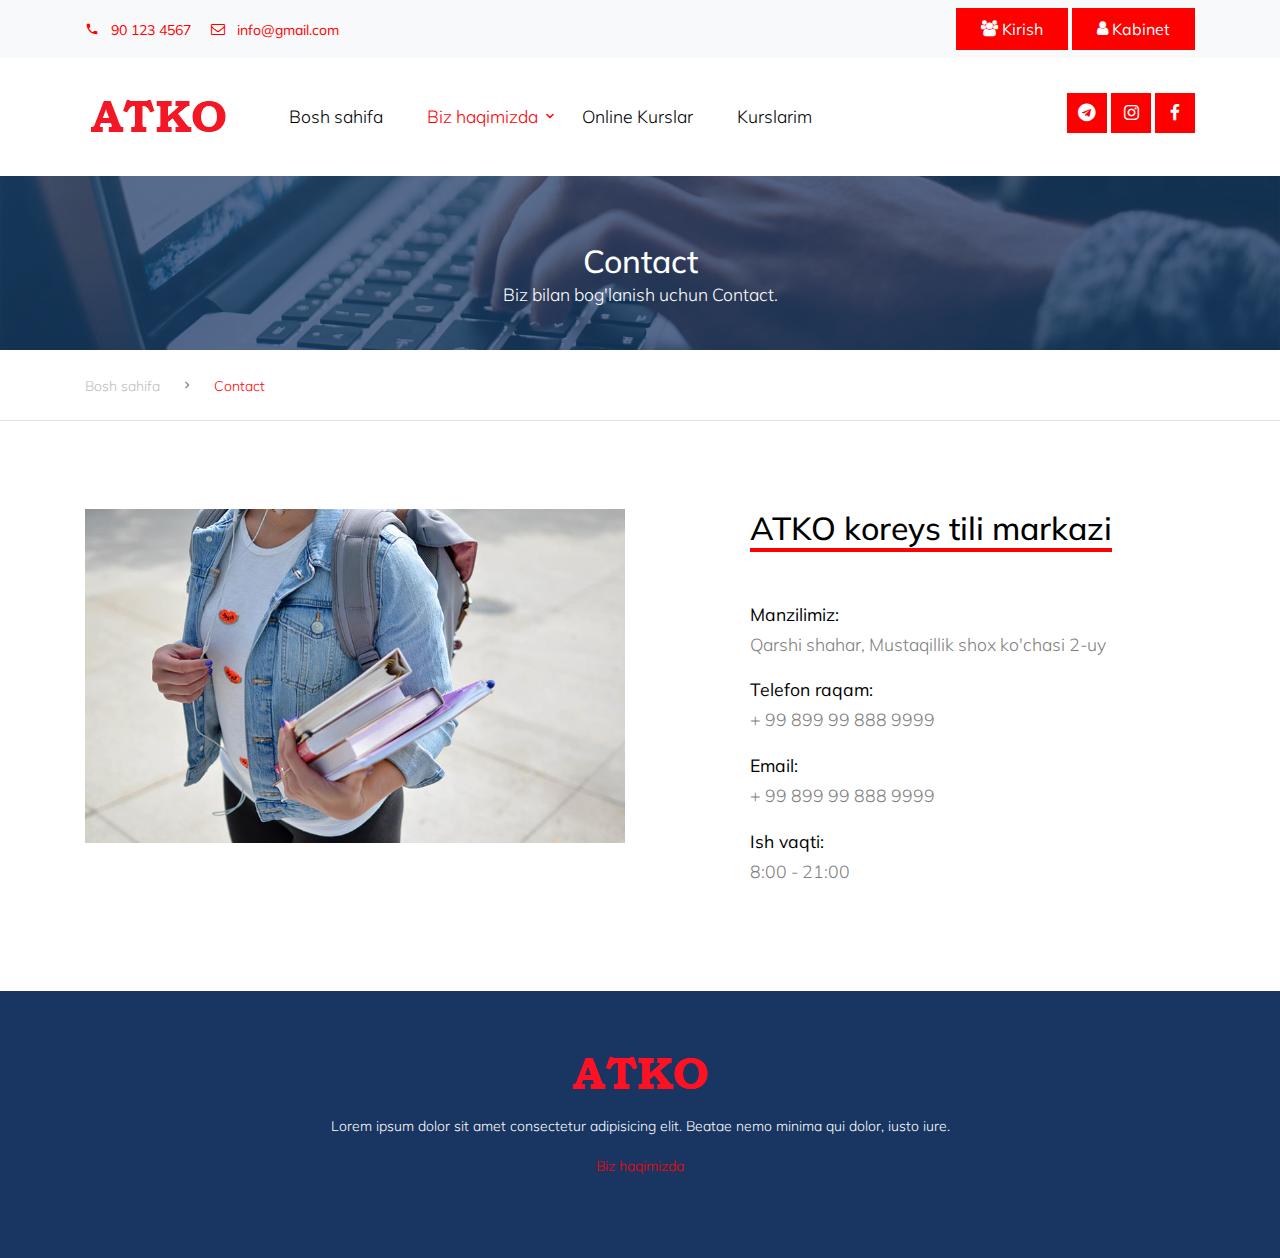
<file: contact.html>
<!DOCTYPE html>
<html lang="en">

<head>
  <title>ATKO &mdash; UZ</title>
  <meta charset="utf-8">
  <meta name="viewport" content="width=device-width, initial-scale=1, shrink-to-fit=no">
  <link href="https://fonts.googleapis.com/css?family=Muli:300,400,700,900" rel="stylesheet">
  <link rel="stylesheet" href="fonts/icomoon/style.css">
  <link rel="stylesheet" href="css/bootstrap.min.css">
  <link rel="stylesheet" href="css/jquery-ui.css">
  <link rel="stylesheet" href="css/owl.carousel.min.css">
  <link rel="stylesheet" href="css/owl.theme.default.min.css">
  <link rel="stylesheet" href="css/owl.theme.default.min.css">
  <link rel="stylesheet" href="css/jquery.fancybox.min.css">
  <link rel="stylesheet" href="css/bootstrap-datepicker.css">
  <link rel="stylesheet" href="fonts/flaticon/font/flaticon.css">
  <link rel="stylesheet" href="css/aos.css">
  <link href="css/jquery.mb.YTPlayer.min.css" media="all" rel="stylesheet" type="text/css">
  <link rel="stylesheet" href="css/style.css">
</head>

<body data-spy="scroll" data-target=".site-navbar-target" data-offset="300">

  <div class="site-wrap">

    <div class="site-mobile-menu site-navbar-target">
      <div class="site-mobile-menu-header">
        <div class="site-mobile-menu-close mt-3">
          <span class="icon-close2 js-menu-toggle"></span>
        </div>
      </div>
      <div class="site-mobile-menu-body"></div>
    </div>

    <div class="py-2 bg-light">
      <div class="container">
        <div class="row align-items-center">
          <div class="col-lg-9 d-none d-lg-block">
            <a href="#" class="small mr-3"><span class="icon-phone2 mr-2"></span> 90 123 4567</a> 
            <a href="#" class="small mr-3"><span class="icon-envelope-o mr-2"></span> info@gmail.com</a> 
          </div>
          <div class="col-lg-3 text-right">
            <a href="login.html" class="small btn btn-primary px-4 py-2 rounded-0"><span class="icon-users"></span> Kirish</a>
            <a href="cabinet.html" class="small btn btn-primary px-4 py-2 rounded-0"><span class="icon-user"></span> Kabinet</a>
          </div>
        </div>
      </div>
    </div>

    <header class="site-navbar py-4 js-sticky-header site-navbar-target" role="banner">

      <div class="container">
        <div class="d-flex align-items-center">
          <div class="site-logo">
            <a href="index.html" class="d-block">
              <img src="images/logo.jpg" alt="Image" class="img-fluid">
            </a>
          </div>
          <div class="mr-auto">
            <nav class="site-navigation position-relative text-right" role="navigation">
              <ul class="site-menu main-menu js-clone-nav mr-auto d-none d-lg-block">
                <li class="">
                  <a href="index.html" class="nav-link text-left">Bosh sahifa</a>
                </li>
                <li class="has-children active">
                  <a href="#" class="nav-link text-left">Biz haqimizda</a>
                  <ul class="dropdown">
                    <li><a href="teachers.html">O'qituvchilar</a></li>
                    <li><a href="contact.html">Bog'lanish</a></li>
                  </ul>
                </li>
                <li>
                  <a href="courses.html" class="nav-link text-left">Online Kurslar</a>
                </li>
                <li>
                  <a href="my_cours.html" class="nav-link text-left">Kurslarim</a>
                </li>
              </ul>                                                                                                                                                                                                                                                                                          </ul>
            </nav>
          </div>
          <div class="ml-auto">
            <div class="social-wrap">
              <a href="#"><span class="icon-telegram"></span></a>
              <a href="#"><span class="icon-instagram"></span></a>
              <a href="#"><span class="icon-facebook"></span></a>
              <a href="#" class="d-inline-block d-lg-none site-menu-toggle js-menu-toggle text-black"><span class="icon-menu h3"></span></a>
            </div>
          </div>
         
        </div>
      </div>

    </header>

    
    <div class="site-section ftco-subscribe-1 site-blocks-cover pb-4" style="background-image: url('images/bg_1.jpg')">
      <div class="container">
        <div class="row text-center">
          <div class="col-lg-12">
            <h2 class="mb-0">Contact</h2>
            <p>Biz bilan bog'lanish uchun Contact.</p>
          </div>
        </div>
      </div>
    </div> 
    

    <div class="custom-breadcrumns border-bottom">
      <div class="container">
        <a href="index.html">Bosh sahifa</a>
        <span class="mx-3 icon-keyboard_arrow_right"></span>
        <span class="current">Contact</span>
      </div>
    </div>

    <div class="site-section">
      <div class="container">
          <div class="row">
              <div class="col-md-6 mb-4">
                  <p>
                      <img src="images/course_5.jpg" alt="Image" class="img-fluid">
                  </p>
              </div>
              <div class="col-lg-5 ml-auto align-self-center">
                      <h2 class="section-title-underline mb-5">
                          <span>ATKO koreys tili markazi</span>
                      </h2>
                      
                      <p><strong class="text-black d-block">Manzilimiz:</strong> Qarshi shahar, Mustaqillik shox ko'chasi 2-uy</p>
                      <p class=""><strong class="text-black d-block">Telefon raqam:</strong> + 99 899 99 888 9999</p>
                      <p class=""><strong class="text-black d-block">Email:</strong> + 99 899 99 888 9999</p>
                      <p class=""><strong class="text-black d-block">Ish vaqti:</strong> 8:00 -  21:00</p>
                      
                  </div>
          </div>
      </div>
  </div>



      <div class="footer">
        <div class="container">
          <div class="row">
            <div class="col-lg-12 text-center">
              <p class="mb-4"><img src="images/logo.png" alt="Image" class="img-fluid"></p>
              <p>Lorem ipsum dolor sit amet consectetur adipisicing elit. Beatae nemo minima qui dolor, iusto iure.</p>  
              <p><a href="#">Biz haqimizda</a></p>
            </div>
          </div>
        </div>
      </div>

  </div>
  <!-- .site-wrap -->

  <!-- loader -->
  <div id="loader" class="show fullscreen"><svg class="circular" width="48px" height="48px"><circle class="path-bg" cx="24" cy="24" r="22" fill="none" stroke-width="4" stroke="#eeeeee"/><circle class="path" cx="24" cy="24" r="22" fill="none" stroke-width="4" stroke-miterlimit="10" stroke="#51be78"/></svg></div>

  <script src="js/jquery-3.3.1.min.js"></script>
  <script src="js/jquery-migrate-3.0.1.min.js"></script>
  <script src="js/jquery-ui.js"></script>
  <script src="js/popper.min.js"></script>
  <script src="js/bootstrap.min.js"></script>
  <script src="js/owl.carousel.min.js"></script>
  <script src="js/jquery.stellar.min.js"></script>
  <script src="js/jquery.countdown.min.js"></script>
  <script src="js/bootstrap-datepicker.min.js"></script>
  <script src="js/jquery.easing.1.3.js"></script>
  <script src="js/aos.js"></script>
  <script src="js/jquery.fancybox.min.js"></script>
  <script src="js/jquery.sticky.js"></script>
  <script src="js/jquery.mb.YTPlayer.min.js"></script>




  <script src="js/main.js"></script>

</body>

</html>
</file>
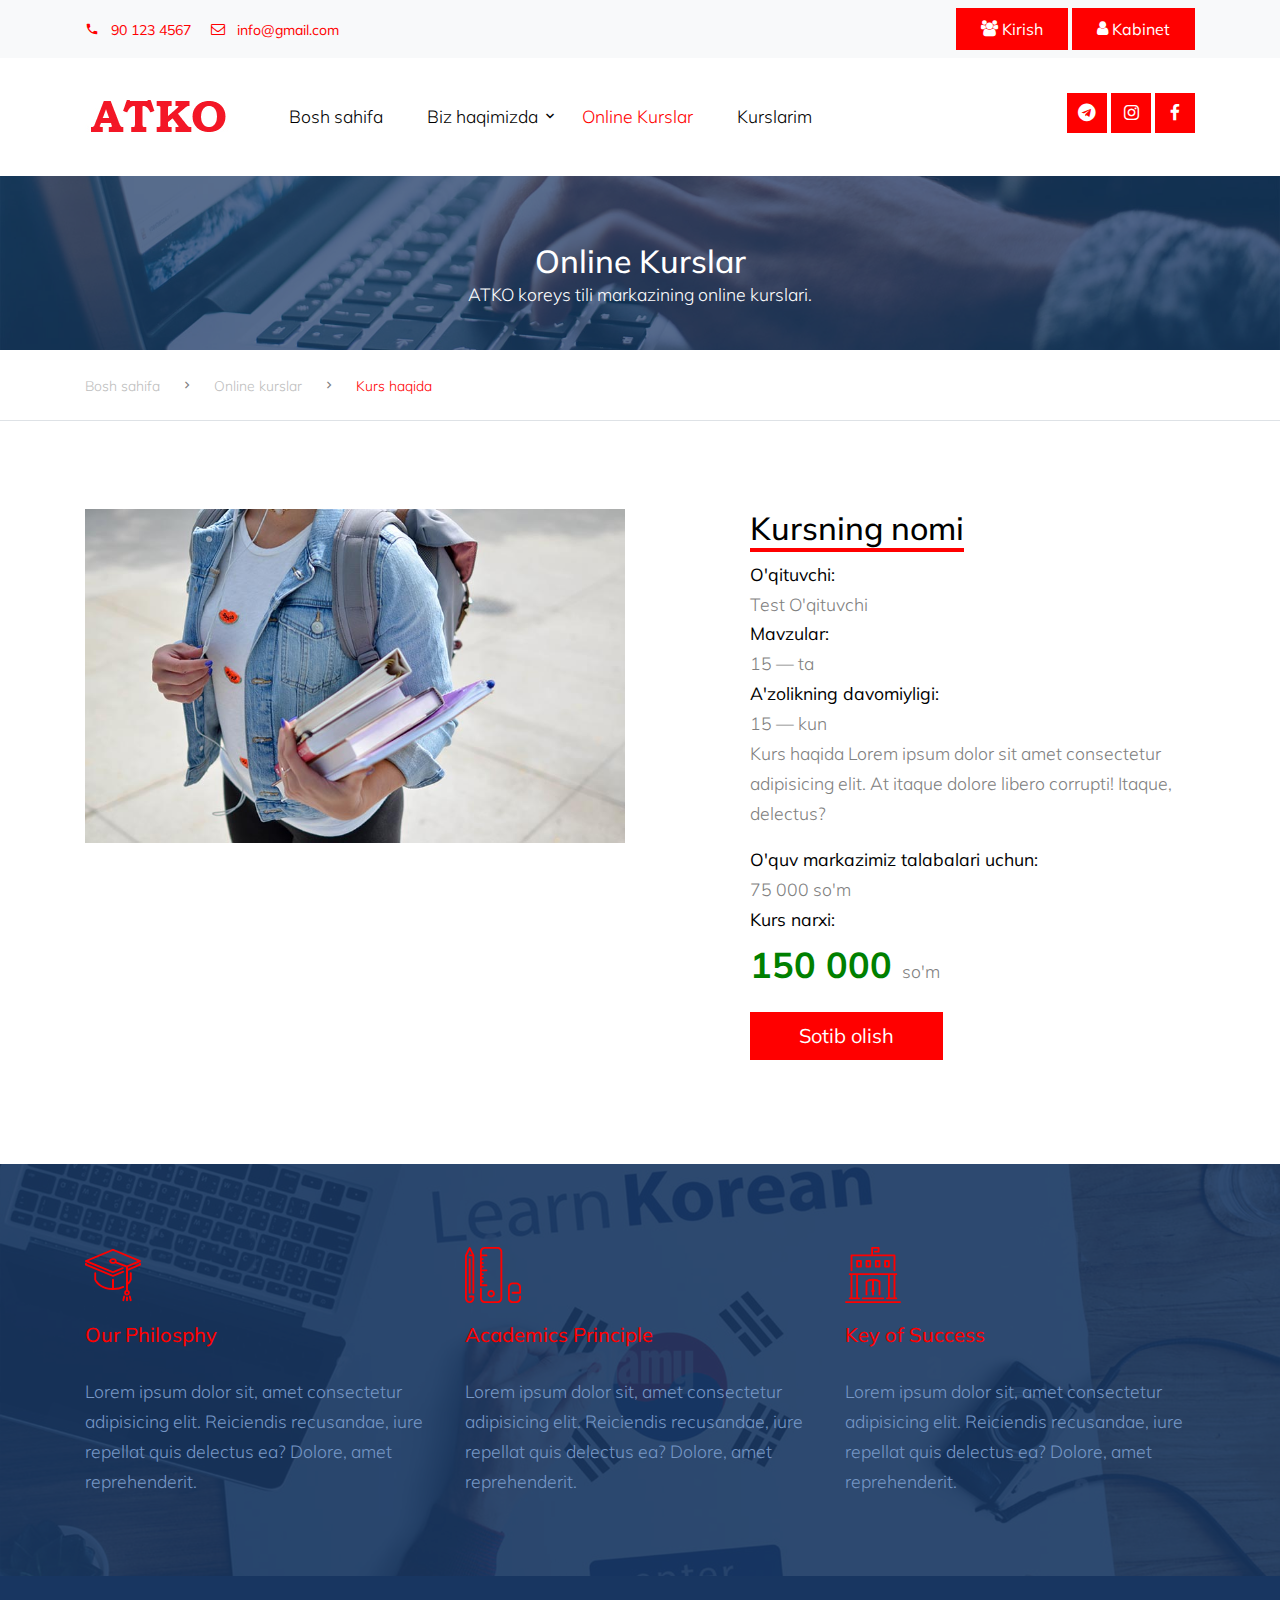
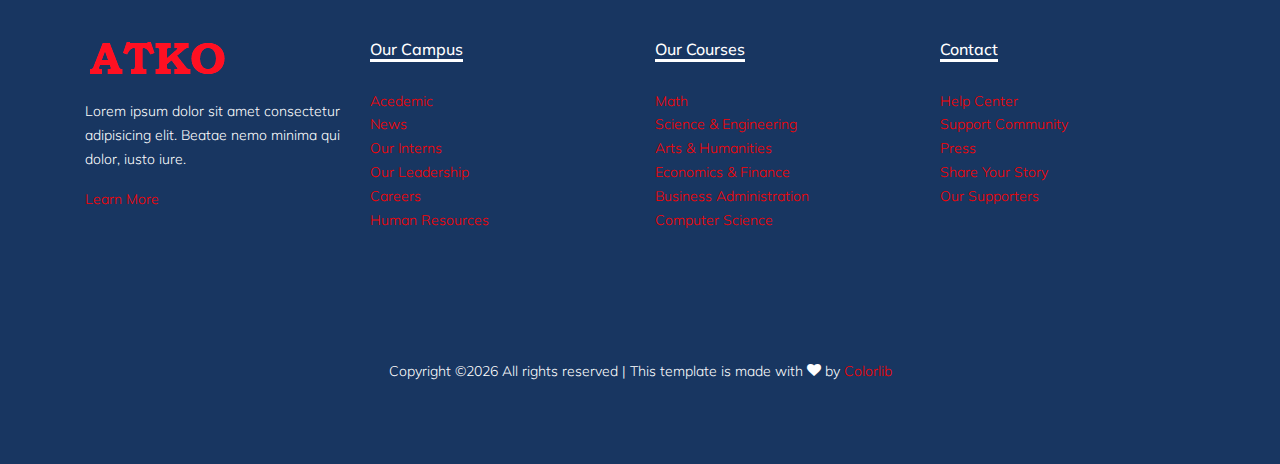
<file: course-single.html>
<!DOCTYPE html>
<html lang="en">

<head>
  <title>ATKO &mdash; UZ</title>
  <meta charset="utf-8">
  <meta name="viewport" content="width=device-width, initial-scale=1, shrink-to-fit=no">
  <link href="https://fonts.googleapis.com/css?family=Muli:300,400,700,900" rel="stylesheet">
  <link rel="stylesheet" href="fonts/icomoon/style.css">
  <link rel="stylesheet" href="css/bootstrap.min.css">
  <link rel="stylesheet" href="css/jquery-ui.css">
  <link rel="stylesheet" href="css/owl.carousel.min.css">
  <link rel="stylesheet" href="css/owl.theme.default.min.css">
  <link rel="stylesheet" href="css/owl.theme.default.min.css">
  <link rel="stylesheet" href="css/jquery.fancybox.min.css">
  <link rel="stylesheet" href="css/bootstrap-datepicker.css">
  <link rel="stylesheet" href="fonts/flaticon/font/flaticon.css">
  <link rel="stylesheet" href="css/aos.css">
  <link href="css/jquery.mb.YTPlayer.min.css" media="all" rel="stylesheet" type="text/css">
  <link rel="stylesheet" href="css/style.css">
</head>

<body data-spy="scroll" data-target=".site-navbar-target" data-offset="300">

  <div class="site-wrap">

    <div class="site-mobile-menu site-navbar-target">
      <div class="site-mobile-menu-header">
        <div class="site-mobile-menu-close mt-3">
          <span class="icon-close2 js-menu-toggle"></span>
        </div>
      </div>
      <div class="site-mobile-menu-body"></div>
    </div>

    <div class="py-2 bg-light">
      <div class="container">
        <div class="row align-items-center">
          <div class="col-lg-9 d-none d-lg-block">
            <a href="#" class="small mr-3"><span class="icon-phone2 mr-2"></span> 90 123 4567</a> 
            <a href="#" class="small mr-3"><span class="icon-envelope-o mr-2"></span> info@gmail.com</a> 
          </div>
          <div class="col-lg-3 text-right">
            <a href="login.html" class="small btn btn-primary px-4 py-2 rounded-0"><span class="icon-users"></span> Kirish</a>
            <a href="cabinet.html" class="small btn btn-primary px-4 py-2 rounded-0"><span class="icon-user"></span> Kabinet</a>
          </div>
        </div>
      </div>
    </div>
    
    <header class="site-navbar py-4 js-sticky-header site-navbar-target" role="banner">
      <div class="container">
        <div class="d-flex align-items-center">
          <div class="site-logo">
            <a href="index.html" class="d-block">
              <img src="images/logo.jpg" alt="Image" class="img-fluid">
            </a>
          </div>
          <div class="mr-auto">
            <nav class="site-navigation position-relative text-right" role="navigation">
              <ul class="site-menu main-menu js-clone-nav mr-auto d-none d-lg-block">
                <li class="">
                  <a href="index.html" class="nav-link text-left">Bosh sahifa</a>
                </li>
                <li class="has-children">
                  <a href="#" class="nav-link text-left">Biz haqimizda</a>
                  <ul class="dropdown">
                    <li><a href="teachers.html">O'qituvchilar</a></li>
                    <li><a href="contact.html">Bog'lanish</a></li>
                  </ul>
                </li>
                <li class="active">
                  <a href="courses.html" class="nav-link text-left">Online Kurslar</a>
                </li>
                <li>
                  <a href="my_cours.html" class="nav-link text-left">Kurslarim</a>
                </li>
              </ul>                                                                                                                                                                                                                                                                                          </ul>
            </nav>
          </div>
          <div class="ml-auto">
            <div class="social-wrap">
              <a href="#"><span class="icon-telegram"></span></a>
              <a href="#"><span class="icon-instagram"></span></a>
              <a href="#"><span class="icon-facebook"></span></a>
              <a href="#" class="d-inline-block d-lg-none site-menu-toggle js-menu-toggle text-black"><span class="icon-menu h3"></span></a>
            </div>
          </div>
        </div>
      </div>
    </header>

    
    <div class="site-section ftco-subscribe-1 site-blocks-cover pb-4" style="background-image: url('images/bg_1.jpg')">
      <div class="container">
        <div class="row text-center">
          <div class="col-lg-12">
            <h2 class="mb-0">Online Kurslar</h2>
            <p>ATKO koreys tili markazining online kurslari.</p>
          </div>
        </div>
      </div>
    </div> 
    

    <div class="custom-breadcrumns border-bottom">
      <div class="container">
        <a href="index.html">Bosh sahifa</a>
        <span class="mx-3 icon-keyboard_arrow_right"></span>
        <a href="courses.html">Online kurslar</a>
        <span class="mx-3 icon-keyboard_arrow_right"></span>
        <span class="current">Kurs haqida</span>
      </div>
    </div>

    <div class="site-section">
      <div class="container">
        <div class="row">
          <div class="col-md-6 mb-4">
              <p>
                  <img src="images/course_5.jpg" alt="Image" class="img-fluid">
              </p>
          </div>
          <div class="col-lg-5 ml-auto align-self-center">
            <h2 class="section-title-underline mb-2">
                <span>Kursning nomi</span>
            </h2>
            <p class="p-0 m-0"><strong class="text-black d-block">O'qituvchi:</strong> Test O'qituvchi</p>
            <p class="p-0 m-0"><strong class="text-black d-block">Mavzular:</strong> 15 &mdash; ta</p>
            <p class="p-0 m-0"><strong class="text-black d-block">A'zolikning davomiyligi:</strong> 15 &mdash; kun</p>
            <p>Kurs haqida Lorem ipsum dolor sit amet consectetur adipisicing elit. At itaque dolore libero corrupti! Itaque, delectus?</p>
            <p class="p-0 m-0">
              <strong class="text-black d-block" style="color:green">O'quv markazimiz talabalari uchun:</strong> 75 000 so'm</p>
            <p class="p-0 m-0 w-100">
              <strong class="text-black d-block m-0 p-0">Kurs narxi:</strong> 
              <b class="p-0 m-0" style="text-align:left;font-size:36px;font-weight: 700;color:green">150 000 </b>so'm
            </p>
            <p class="w-100">
                <a href="#" class="btn btn-primary rounded-0 btn-lg px-5 mt-3">Sotib olish</a>
            </p>
          </div>
        </div>
      </div>
    </div>

    <div class="section-bg style-1" style="background-image: url('images/hero_1.jpg');">
        <div class="container">
          <div class="row">
            <div class="col-lg-4 col-md-6 mb-5 mb-lg-0">
              <span class="icon flaticon-mortarboard"></span>
              <h3>Our Philosphy</h3>
              <p>Lorem ipsum dolor sit, amet consectetur adipisicing elit. Reiciendis recusandae, iure repellat quis delectus ea? Dolore, amet reprehenderit.</p>
            </div>
            <div class="col-lg-4 col-md-6 mb-5 mb-lg-0">
              <span class="icon flaticon-school-material"></span>
              <h3>Academics Principle</h3>
              <p>Lorem ipsum dolor sit, amet consectetur adipisicing elit. Reiciendis recusandae, iure repellat quis delectus ea?
                Dolore, amet reprehenderit.</p>
            </div>
            <div class="col-lg-4 col-md-6 mb-5 mb-lg-0">
              <span class="icon flaticon-library"></span>
              <h3>Key of Success</h3>
              <p>Lorem ipsum dolor sit, amet consectetur adipisicing elit. Reiciendis recusandae, iure repellat quis delectus ea?
                Dolore, amet reprehenderit.</p>
            </div>
          </div>
        </div>
      </div>
      

    <div class="footer">
      <div class="container">
        <div class="row">
          <div class="col-lg-3">
            <p class="mb-4"><img src="images/logo.png" alt="Image" class="img-fluid"></p>
            <p>Lorem ipsum dolor sit amet consectetur adipisicing elit. Beatae nemo minima qui dolor, iusto iure.</p>  
            <p><a href="#">Learn More</a></p>
          </div>
          <div class="col-lg-3">
            <h3 class="footer-heading"><span>Our Campus</span></h3>
            <ul class="list-unstyled">
                <li><a href="#">Acedemic</a></li>
                <li><a href="#">News</a></li>
                <li><a href="#">Our Interns</a></li>
                <li><a href="#">Our Leadership</a></li>
                <li><a href="#">Careers</a></li>
                <li><a href="#">Human Resources</a></li>
            </ul>
          </div>
          <div class="col-lg-3">
              <h3 class="footer-heading"><span>Our Courses</span></h3>
              <ul class="list-unstyled">
                  <li><a href="#">Math</a></li>
                  <li><a href="#">Science &amp; Engineering</a></li>
                  <li><a href="#">Arts &amp; Humanities</a></li>
                  <li><a href="#">Economics &amp; Finance</a></li>
                  <li><a href="#">Business Administration</a></li>
                  <li><a href="#">Computer Science</a></li>
              </ul>
          </div>
          <div class="col-lg-3">
              <h3 class="footer-heading"><span>Contact</span></h3>
              <ul class="list-unstyled">
                  <li><a href="#">Help Center</a></li>
                  <li><a href="#">Support Community</a></li>
                  <li><a href="#">Press</a></li>
                  <li><a href="#">Share Your Story</a></li>
                  <li><a href="#">Our Supporters</a></li>
              </ul>
          </div>
        </div>

        <div class="row">
          <div class="col-12">
            <div class="copyright">
                <p>
                    <!-- Link back to Colorlib can't be removed. Template is licensed under CC BY 3.0. -->
                    Copyright &copy;<script>document.write(new Date().getFullYear());</script> All rights reserved | This template is made with <i class="icon-heart" aria-hidden="true"></i> by <a href="https://colorlib.com" target="_blank" >Colorlib</a>
                    <!-- Link back to Colorlib can't be removed. Template is licensed under CC BY 3.0. -->
                    </p>
            </div>
          </div>
        </div>
      </div>
    </div>
    

  </div>
  <!-- .site-wrap -->

  <!-- loader -->
  <div id="loader" class="show fullscreen"><svg class="circular" width="48px" height="48px"><circle class="path-bg" cx="24" cy="24" r="22" fill="none" stroke-width="4" stroke="#eeeeee"/><circle class="path" cx="24" cy="24" r="22" fill="none" stroke-width="4" stroke-miterlimit="10" stroke="#51be78"/></svg></div>

  <script src="js/jquery-3.3.1.min.js"></script>
  <script src="js/jquery-migrate-3.0.1.min.js"></script>
  <script src="js/jquery-ui.js"></script>
  <script src="js/popper.min.js"></script>
  <script src="js/bootstrap.min.js"></script>
  <script src="js/owl.carousel.min.js"></script>
  <script src="js/jquery.stellar.min.js"></script>
  <script src="js/jquery.countdown.min.js"></script>
  <script src="js/bootstrap-datepicker.min.js"></script>
  <script src="js/jquery.easing.1.3.js"></script>
  <script src="js/aos.js"></script>
  <script src="js/jquery.fancybox.min.js"></script>
  <script src="js/jquery.sticky.js"></script>
  <script src="js/jquery.mb.YTPlayer.min.js"></script>




  <script src="js/main.js"></script>

</body>

</html>
</file>
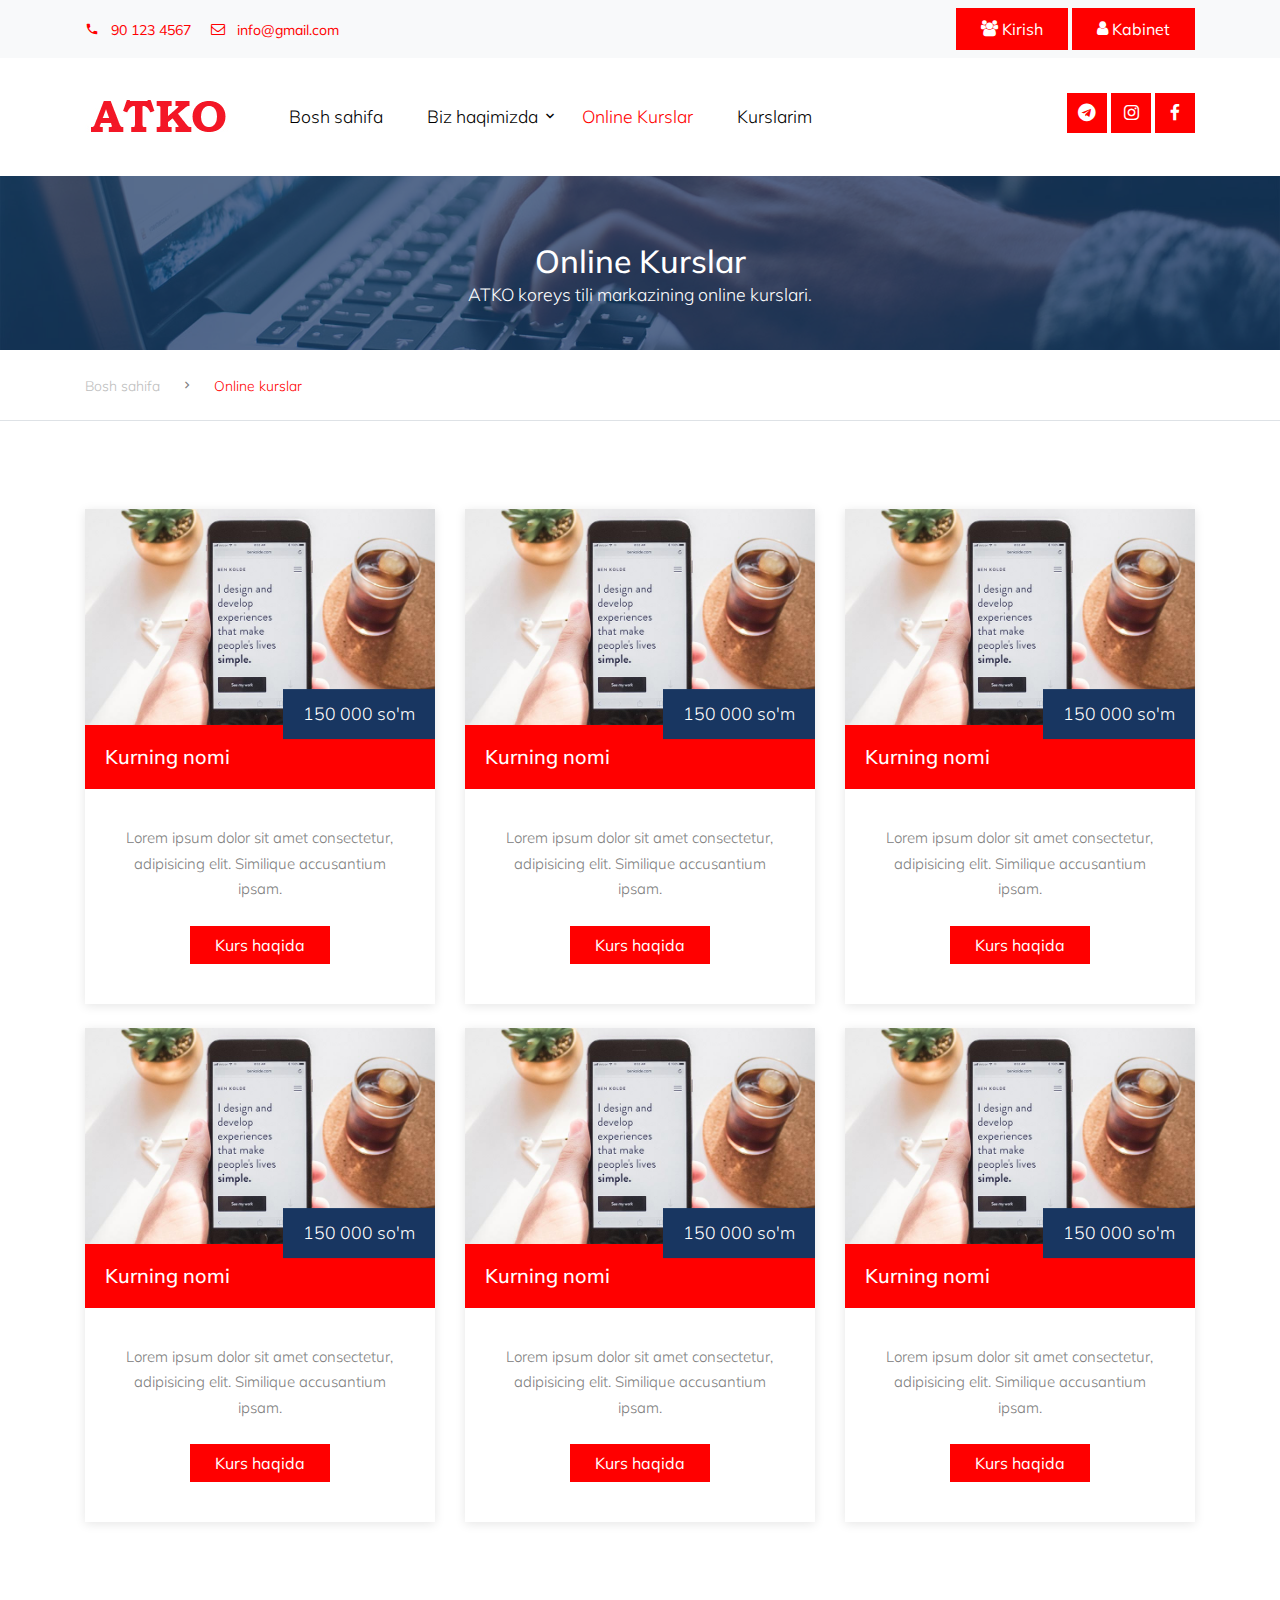
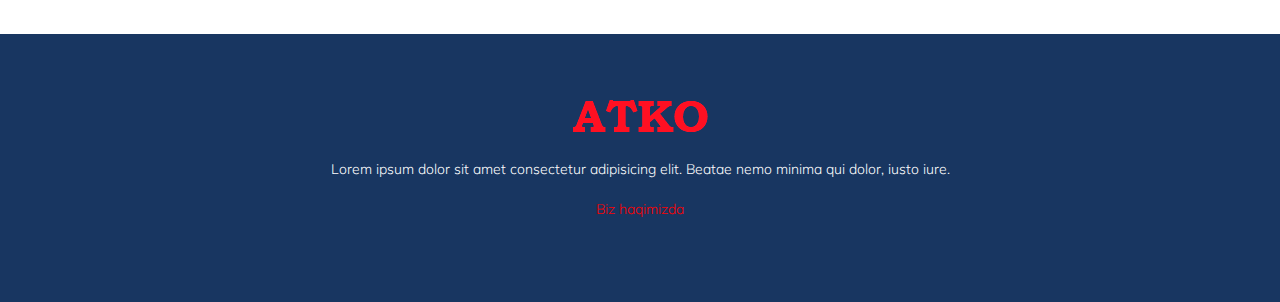
<file: courses.html>
<!DOCTYPE html>
<html lang="en">

<head>
  <title>ATKO &mdash; UZ</title>
  <meta charset="utf-8">
  <meta name="viewport" content="width=device-width, initial-scale=1, shrink-to-fit=no">
  <link href="https://fonts.googleapis.com/css?family=Muli:300,400,700,900" rel="stylesheet">
  <link rel="stylesheet" href="fonts/icomoon/style.css">
  <link rel="stylesheet" href="css/bootstrap.min.css">
  <link rel="stylesheet" href="css/jquery-ui.css">
  <link rel="stylesheet" href="css/owl.carousel.min.css">
  <link rel="stylesheet" href="css/owl.theme.default.min.css">
  <link rel="stylesheet" href="css/owl.theme.default.min.css">
  <link rel="stylesheet" href="css/jquery.fancybox.min.css">
  <link rel="stylesheet" href="css/bootstrap-datepicker.css">
  <link rel="stylesheet" href="fonts/flaticon/font/flaticon.css">
  <link rel="stylesheet" href="css/aos.css">
  <link href="css/jquery.mb.YTPlayer.min.css" media="all" rel="stylesheet" type="text/css">
  <link rel="stylesheet" href="css/style.css">
</head>

<body data-spy="scroll" data-target=".site-navbar-target" data-offset="300">
  <div class="site-wrap">

    <div class="site-mobile-menu site-navbar-target">
      <div class="site-mobile-menu-header">
        <div class="site-mobile-menu-close mt-3">
          <span class="icon-close2 js-menu-toggle"></span>
        </div>
      </div>
      <div class="site-mobile-menu-body"></div>
    </div>

    <div class="py-2 bg-light">
      <div class="container">
        <div class="row align-items-center">
          <div class="col-lg-9 d-none d-lg-block">
            <a href="#" class="small mr-3"><span class="icon-phone2 mr-2"></span> 90 123 4567</a> 
            <a href="#" class="small mr-3"><span class="icon-envelope-o mr-2"></span> info@gmail.com</a> 
          </div>
          <div class="col-lg-3 text-right">
            <a href="login.html" class="small btn btn-primary px-4 py-2 rounded-0"><span class="icon-users"></span> Kirish</a>
            <a href="cabinet.html" class="small btn btn-primary px-4 py-2 rounded-0"><span class="icon-user"></span> Kabinet</a>
          </div>
        </div>
      </div>
    </div>
    
    <header class="site-navbar py-4 js-sticky-header site-navbar-target" role="banner">
      <div class="container">
        <div class="d-flex align-items-center">
          <div class="site-logo">
            <a href="index.html" class="d-block">
              <img src="images/logo.jpg" alt="Image" class="img-fluid">
            </a>
          </div>
          <div class="mr-auto">
            <nav class="site-navigation position-relative text-right" role="navigation">
              <ul class="site-menu main-menu js-clone-nav mr-auto d-none d-lg-block">
                <li class="">
                  <a href="index.html" class="nav-link text-left">Bosh sahifa</a>
                </li>
                <li class="has-children">
                  <a href="#" class="nav-link text-left">Biz haqimizda</a>
                  <ul class="dropdown">
                    <li><a href="teachers.html">O'qituvchilar</a></li>
                    <li><a href="contact.html">Bog'lanish</a></li>
                  </ul>
                </li>
                <li class="active">
                  <a href="courses.html" class="nav-link text-left">Online Kurslar</a>
                </li>
                <li>
                  <a href="my_cours.html" class="nav-link text-left">Kurslarim</a>
                </li>
              </ul>                                                                                                                                                                                                                                                                                          </ul>
            </nav>
          </div>
          <div class="ml-auto">
            <div class="social-wrap">
              <a href="#"><span class="icon-telegram"></span></a>
              <a href="#"><span class="icon-instagram"></span></a>
              <a href="#"><span class="icon-facebook"></span></a>
              <a href="#" class="d-inline-block d-lg-none site-menu-toggle js-menu-toggle text-black"><span class="icon-menu h3"></span></a>
            </div>
          </div>
         
        </div>
      </div>
    </header>
    
    <div class="site-section ftco-subscribe-1 site-blocks-cover pb-4" style="background-image: url('images/bg_1.jpg')">
      <div class="container">
        <div class="row text-center">
          <div class="col-lg-12">
            <h2 class="mb-0">Online Kurslar</h2>
            <p>ATKO koreys tili markazining online kurslari.</p>
          </div>
        </div>
      </div>
    </div> 

    <div class="custom-breadcrumns border-bottom">
      <div class="container">
        <a href="index.html">Bosh sahifa</a>
        <span class="mx-3 icon-keyboard_arrow_right"></span>
        <span class="current">Online kurslar</span>
      </div>
    </div>

    <div class="site-section">
        <div class="container">
            <div class="row">
                <div class="col-lg-4 col-md-6 mb-4">
                    <div class="course-1-item">
                        <figure class="thumnail">
                        <a href="course-single.html"><img src="images/course_1.jpg" alt="Image" class="img-fluid"></a>
                        <div class="price">150 000 so'm</div>
                        <div class="category"><h3>Kurning nomi</h3></div>  
                        </figure>
                        <div class="course-1-content pb-4">
                        <p class="desc mb-4">Lorem ipsum dolor sit amet consectetur, adipisicing elit. Similique accusantium ipsam.</p>
                        <p><a href="course-single.html" class="btn btn-primary rounded-0 px-4">Kurs haqida</a></p>
                        </div>
                    </div>
                </div>
                <div class="col-lg-4 col-md-6 mb-4">
                    <div class="course-1-item">
                        <figure class="thumnail">
                        <a href="course-single.html"><img src="images/course_1.jpg" alt="Image" class="img-fluid"></a>
                        <div class="price">150 000 so'm</div>
                        <div class="category"><h3>Kurning nomi</h3></div>  
                        </figure>
                        <div class="course-1-content pb-4">
                        <p class="desc mb-4">Lorem ipsum dolor sit amet consectetur, adipisicing elit. Similique accusantium ipsam.</p>
                        <p><a href="course-single.html" class="btn btn-primary rounded-0 px-4">Kurs haqida</a></p>
                        </div>
                    </div>
                </div>
                <div class="col-lg-4 col-md-6 mb-4">
                    <div class="course-1-item">
                        <figure class="thumnail">
                        <a href="course-single.html"><img src="images/course_1.jpg" alt="Image" class="img-fluid"></a>
                        <div class="price">150 000 so'm</div>
                        <div class="category"><h3>Kurning nomi</h3></div>  
                        </figure>
                        <div class="course-1-content pb-4">
                        <p class="desc mb-4">Lorem ipsum dolor sit amet consectetur, adipisicing elit. Similique accusantium ipsam.</p>
                        <p><a href="course-single.html" class="btn btn-primary rounded-0 px-4">Kurs haqida</a></p>
                        </div>
                    </div>
                </div>
                <div class="col-lg-4 col-md-6 mb-4">
                    <div class="course-1-item">
                        <figure class="thumnail">
                        <a href="course-single.html"><img src="images/course_1.jpg" alt="Image" class="img-fluid"></a>
                        <div class="price">150 000 so'm</div>
                        <div class="category"><h3>Kurning nomi</h3></div>  
                        </figure>
                        <div class="course-1-content pb-4">
                        <p class="desc mb-4">Lorem ipsum dolor sit amet consectetur, adipisicing elit. Similique accusantium ipsam.</p>
                        <p><a href="course-single.html" class="btn btn-primary rounded-0 px-4">Kurs haqida</a></p>
                        </div>
                    </div>
                </div>
                <div class="col-lg-4 col-md-6 mb-4">
                    <div class="course-1-item">
                        <figure class="thumnail">
                        <a href="course-single.html"><img src="images/course_1.jpg" alt="Image" class="img-fluid"></a>
                        <div class="price">150 000 so'm</div>
                        <div class="category"><h3>Kurning nomi</h3></div>  
                        </figure>
                        <div class="course-1-content pb-4">
                        <p class="desc mb-4">Lorem ipsum dolor sit amet consectetur, adipisicing elit. Similique accusantium ipsam.</p>
                        <p><a href="course-single.html" class="btn btn-primary rounded-0 px-4">Kurs haqida</a></p>
                        </div>
                    </div>
                </div>
                <div class="col-lg-4 col-md-6 mb-4">
                    <div class="course-1-item">
                        <figure class="thumnail">
                        <a href="course-single.html"><img src="images/course_1.jpg" alt="Image" class="img-fluid"></a>
                        <div class="price">150 000 so'm</div>
                        <div class="category"><h3>Kurning nomi</h3></div>  
                        </figure>
                        <div class="course-1-content pb-4">
                        <p class="desc mb-4">Lorem ipsum dolor sit amet consectetur, adipisicing elit. Similique accusantium ipsam.</p>
                        <p><a href="course-single.html" class="btn btn-primary rounded-0 px-4">Kurs haqida</a></p>
                        </div>
                    </div>
                </div>
            </div>
        </div>
    </div>

    <div class="footer">
      <div class="container">
        <div class="row">
          <div class="col-lg-12 text-center">
            <p class="mb-4"><img src="images/logo.png" alt="Image" class="img-fluid"></p>
            <p>Lorem ipsum dolor sit amet consectetur adipisicing elit. Beatae nemo minima qui dolor, iusto iure.</p>  
            <p><a href="#">Biz haqimizda</a></p>
          </div>
        </div>
      </div>
    </div>

  </div>

  
  <div id="loader" class="show fullscreen"><svg class="circular" width="48px" height="48px"><circle class="path-bg" cx="24" cy="24" r="22" fill="none" stroke-width="4" stroke="#eeeeee"/><circle class="path" cx="24" cy="24" r="22" fill="none" stroke-width="4" stroke-miterlimit="10" stroke="#51be78"/></svg></div>

  <script src="js/jquery-3.3.1.min.js"></script>
  <script src="js/jquery-migrate-3.0.1.min.js"></script>
  <script src="js/jquery-ui.js"></script>
  <script src="js/popper.min.js"></script>
  <script src="js/bootstrap.min.js"></script>
  <script src="js/owl.carousel.min.js"></script>
  <script src="js/jquery.stellar.min.js"></script>
  <script src="js/jquery.countdown.min.js"></script>
  <script src="js/bootstrap-datepicker.min.js"></script>
  <script src="js/jquery.easing.1.3.js"></script>
  <script src="js/aos.js"></script>
  <script src="js/jquery.fancybox.min.js"></script>
  <script src="js/jquery.sticky.js"></script>
  <script src="js/jquery.mb.YTPlayer.min.js"></script>
  <script src="js/main.js"></script>
</body>

</html>
</file>
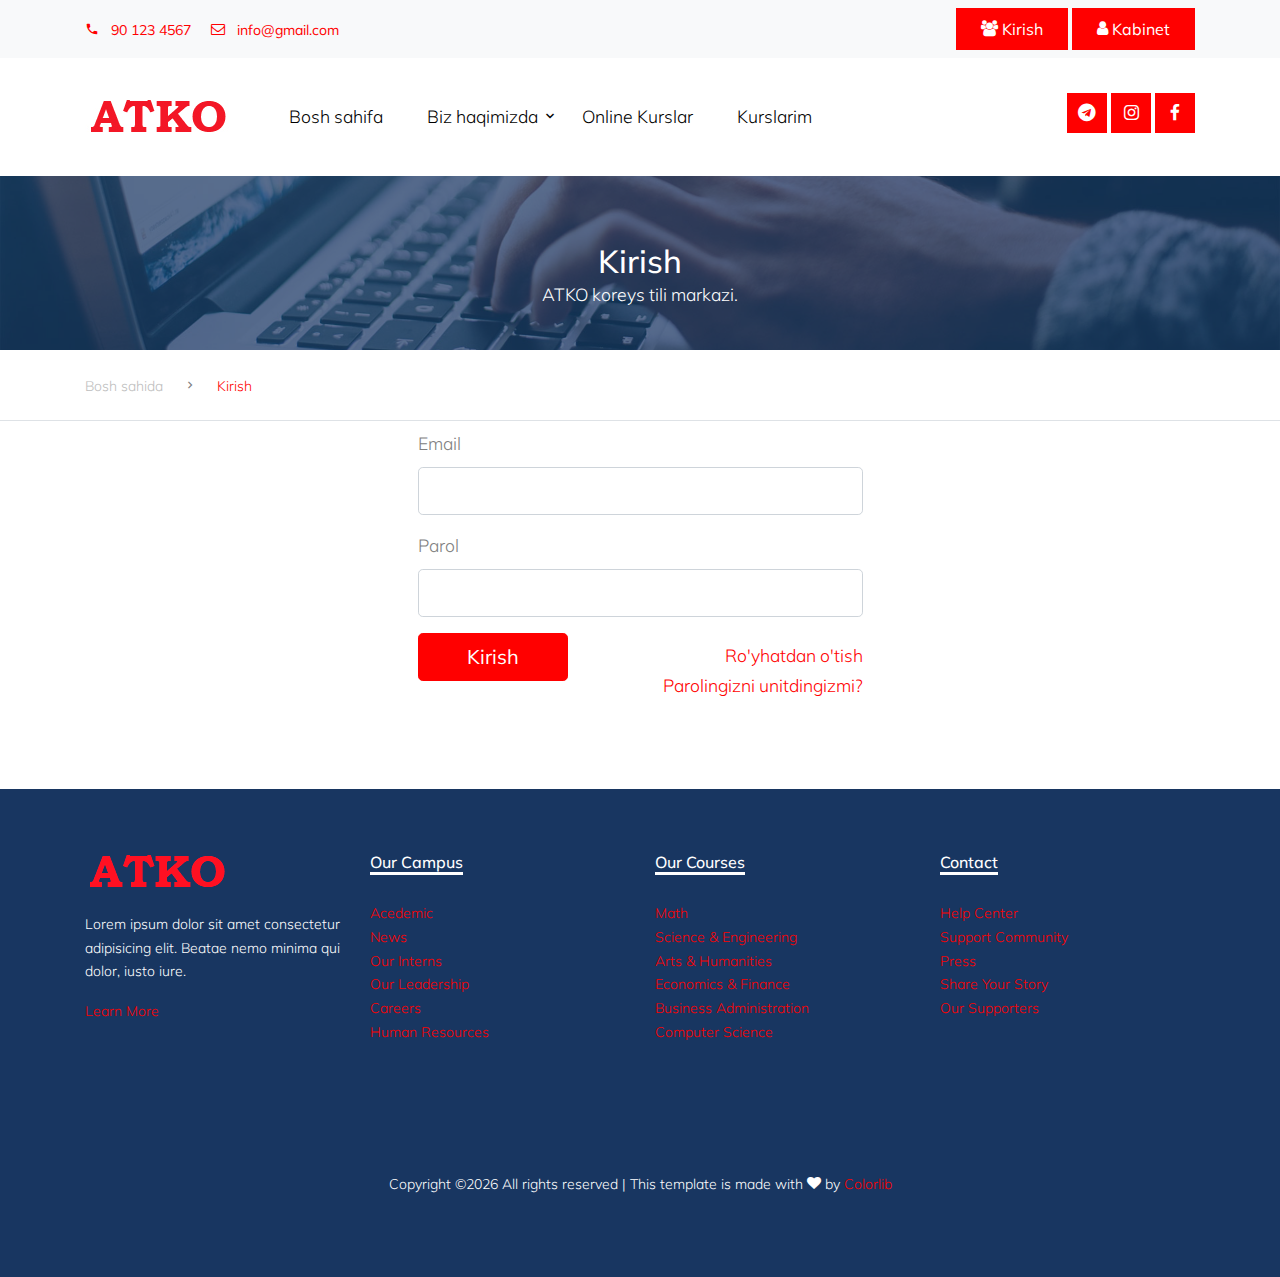
<file: login.html>
<!DOCTYPE html>
<html lang="en">

<head>
  <title>ATKO &mdash; UZ</title>
  <meta charset="utf-8">
  <meta name="viewport" content="width=device-width, initial-scale=1, shrink-to-fit=no">
  <link href="https://fonts.googleapis.com/css?family=Muli:300,400,700,900" rel="stylesheet">
  <link rel="stylesheet" href="fonts/icomoon/style.css">
  <link rel="stylesheet" href="css/bootstrap.min.css">
  <link rel="stylesheet" href="css/jquery-ui.css">
  <link rel="stylesheet" href="css/owl.carousel.min.css">
  <link rel="stylesheet" href="css/owl.theme.default.min.css">
  <link rel="stylesheet" href="css/owl.theme.default.min.css">
  <link rel="stylesheet" href="css/jquery.fancybox.min.css">
  <link rel="stylesheet" href="css/bootstrap-datepicker.css">
  <link rel="stylesheet" href="fonts/flaticon/font/flaticon.css">
  <link rel="stylesheet" href="css/aos.css">
  <link href="css/jquery.mb.YTPlayer.min.css" media="all" rel="stylesheet" type="text/css">
  <link rel="stylesheet" href="css/style.css">
</head>

<body data-spy="scroll" data-target=".site-navbar-target" data-offset="300">

  <div class="site-wrap">

    <div class="site-mobile-menu site-navbar-target">
      <div class="site-mobile-menu-header">
        <div class="site-mobile-menu-close mt-3">
          <span class="icon-close2 js-menu-toggle"></span>
        </div>
      </div>
      <div class="site-mobile-menu-body"></div>
    </div>

    <div class="py-2 bg-light">
      <div class="container">
        <div class="row align-items-center">
          <div class="col-lg-9 d-none d-lg-block">
            <a href="#" class="small mr-3"><span class="icon-phone2 mr-2"></span> 90 123 4567</a> 
            <a href="#" class="small mr-3"><span class="icon-envelope-o mr-2"></span> info@gmail.com</a> 
          </div>
          <div class="col-lg-3 text-right">
            <a href="login.html" class="small btn btn-primary px-4 py-2 rounded-0"><span class="icon-users"></span> Kirish</a>
            <a href="cabinet.html" class="small btn btn-primary px-4 py-2 rounded-0"><span class="icon-user"></span> Kabinet</a>
          </div>
        </div>
      </div>
    </div>

    <header class="site-navbar py-4 js-sticky-header site-navbar-target" role="banner">

      <div class="container">
        <div class="d-flex align-items-center">
          <div class="site-logo">
            <a href="index.html" class="d-block">
              <img src="images/logo.jpg" alt="Image" class="img-fluid">
            </a>
          </div>
          <div class="mr-auto">
            <nav class="site-navigation position-relative text-right" role="navigation">
              <ul class="site-menu main-menu js-clone-nav mr-auto d-none d-lg-block">
                <li class="">
                  <a href="index.html" class="nav-link text-left">Bosh sahifa</a>
                </li>
                <li class="has-children">
                  <a href="#" class="nav-link text-left">Biz haqimizda</a>
                  <ul class="dropdown">
                    <li><a href="teachers.html">O'qituvchilar</a></li>
                    <li><a href="contact.html">Bog'lanish</a></li>
                  </ul>
                </li>
                <li>
                  <a href="courses.html" class="nav-link text-left">Online Kurslar</a>
                </li>
                <li>
                  <a href="my_cours.html" class="nav-link text-left">Kurslarim</a>
                </li>
              </ul>                                                                                                                                                                                                                                                                                          </ul>
            </nav>
          </div>
          <div class="ml-auto">
            <div class="social-wrap">
              <a href="#"><span class="icon-telegram"></span></a>
              <a href="#"><span class="icon-instagram"></span></a>
              <a href="#"><span class="icon-facebook"></span></a>
              <a href="#" class="d-inline-block d-lg-none site-menu-toggle js-menu-toggle text-black"><span class="icon-menu h3"></span></a>
            </div>
          </div>
         
        </div>
      </div>

    </header>

    
      <div class="site-section ftco-subscribe-1 site-blocks-cover pb-4" style="background-image: url('images/bg_1.jpg')">
        <div class="container">
          <div class="row align-items-end justify-content-center text-center">
            <div class="col-lg-7">
              <h2 class="mb-0">Kirish</h2>
              <p>ATKO koreys tili markazi.</p>
            </div>
          </div>
        </div>
      </div> 
    

    <div class="custom-breadcrumns border-bottom">
      <div class="container">
        <a href="index.html">Bosh sahida</a>
        <span class="mx-3 icon-keyboard_arrow_right"></span>
        <span class="current">Kirish</span>
      </div>
    </div>

    <div class="site-section pt-2">
        <div class="container">
            <div class="row justify-content-center pt-0">
                <div class="col-md-5 pt-0">
                    <form action="" method="post">
                      <div class="row">
                          <div class="col-md-12 form-group">
                              <label for="username">Email</label>
                              <input type="text" id="username" required class="form-control form-control-lg">
                          </div>
                          <div class="col-md-12 form-group">
                              <label for="pword">Parol</label>
                              <input type="text" id="pword" required class="form-control form-control-lg">
                          </div>
                      </div>
                      <div class="row">
                          <div class="col-6">
                              <input type="submit" value="Kirish" class="btn btn-primary btn-lg px-5">
                          </div>
                          <div class="col-6 pt-2" style="text-align:right">
                              <a href="#">Ro'yhatdan o'tish</a>
                              <a href="#">Parolingizni unitdingizmi?</a>
                          </div>
                      </div>
                    </form>
                </div>
            </div>
            

          
        </div>
    </div>

    

    <div class="footer">
      <div class="container">
        <div class="row">
          <div class="col-lg-3">
            <p class="mb-4"><img src="images/logo.png" alt="Image" class="img-fluid"></p>
            <p>Lorem ipsum dolor sit amet consectetur adipisicing elit. Beatae nemo minima qui dolor, iusto iure.</p>  
            <p><a href="#">Learn More</a></p>
          </div>
          <div class="col-lg-3">
            <h3 class="footer-heading"><span>Our Campus</span></h3>
            <ul class="list-unstyled">
                <li><a href="#">Acedemic</a></li>
                <li><a href="#">News</a></li>
                <li><a href="#">Our Interns</a></li>
                <li><a href="#">Our Leadership</a></li>
                <li><a href="#">Careers</a></li>
                <li><a href="#">Human Resources</a></li>
            </ul>
          </div>
          <div class="col-lg-3">
              <h3 class="footer-heading"><span>Our Courses</span></h3>
              <ul class="list-unstyled">
                  <li><a href="#">Math</a></li>
                  <li><a href="#">Science &amp; Engineering</a></li>
                  <li><a href="#">Arts &amp; Humanities</a></li>
                  <li><a href="#">Economics &amp; Finance</a></li>
                  <li><a href="#">Business Administration</a></li>
                  <li><a href="#">Computer Science</a></li>
              </ul>
          </div>
          <div class="col-lg-3">
              <h3 class="footer-heading"><span>Contact</span></h3>
              <ul class="list-unstyled">
                  <li><a href="#">Help Center</a></li>
                  <li><a href="#">Support Community</a></li>
                  <li><a href="#">Press</a></li>
                  <li><a href="#">Share Your Story</a></li>
                  <li><a href="#">Our Supporters</a></li>
              </ul>
          </div>
        </div>

        <div class="row">
          <div class="col-12">
            <div class="copyright">
                <p>
                    <!-- Link back to Colorlib can't be removed. Template is licensed under CC BY 3.0. -->
                    Copyright &copy;<script>document.write(new Date().getFullYear());</script> All rights reserved | This template is made with <i class="icon-heart" aria-hidden="true"></i> by <a href="https://colorlib.com" target="_blank" >Colorlib</a>
                    <!-- Link back to Colorlib can't be removed. Template is licensed under CC BY 3.0. -->
                    </p>
            </div>
          </div>
        </div>
      </div>
    </div>
    

  </div>
  <!-- .site-wrap -->

  <!-- loader -->
  <div id="loader" class="show fullscreen"><svg class="circular" width="48px" height="48px"><circle class="path-bg" cx="24" cy="24" r="22" fill="none" stroke-width="4" stroke="#eeeeee"/><circle class="path" cx="24" cy="24" r="22" fill="none" stroke-width="4" stroke-miterlimit="10" stroke="#51be78"/></svg></div>

  <script src="js/jquery-3.3.1.min.js"></script>
  <script src="js/jquery-migrate-3.0.1.min.js"></script>
  <script src="js/jquery-ui.js"></script>
  <script src="js/popper.min.js"></script>
  <script src="js/bootstrap.min.js"></script>
  <script src="js/owl.carousel.min.js"></script>
  <script src="js/jquery.stellar.min.js"></script>
  <script src="js/jquery.countdown.min.js"></script>
  <script src="js/bootstrap-datepicker.min.js"></script>
  <script src="js/jquery.easing.1.3.js"></script>
  <script src="js/aos.js"></script>
  <script src="js/jquery.fancybox.min.js"></script>
  <script src="js/jquery.sticky.js"></script>
  <script src="js/jquery.mb.YTPlayer.min.js"></script>




  <script src="js/main.js"></script>

</body>

</html>
</file>
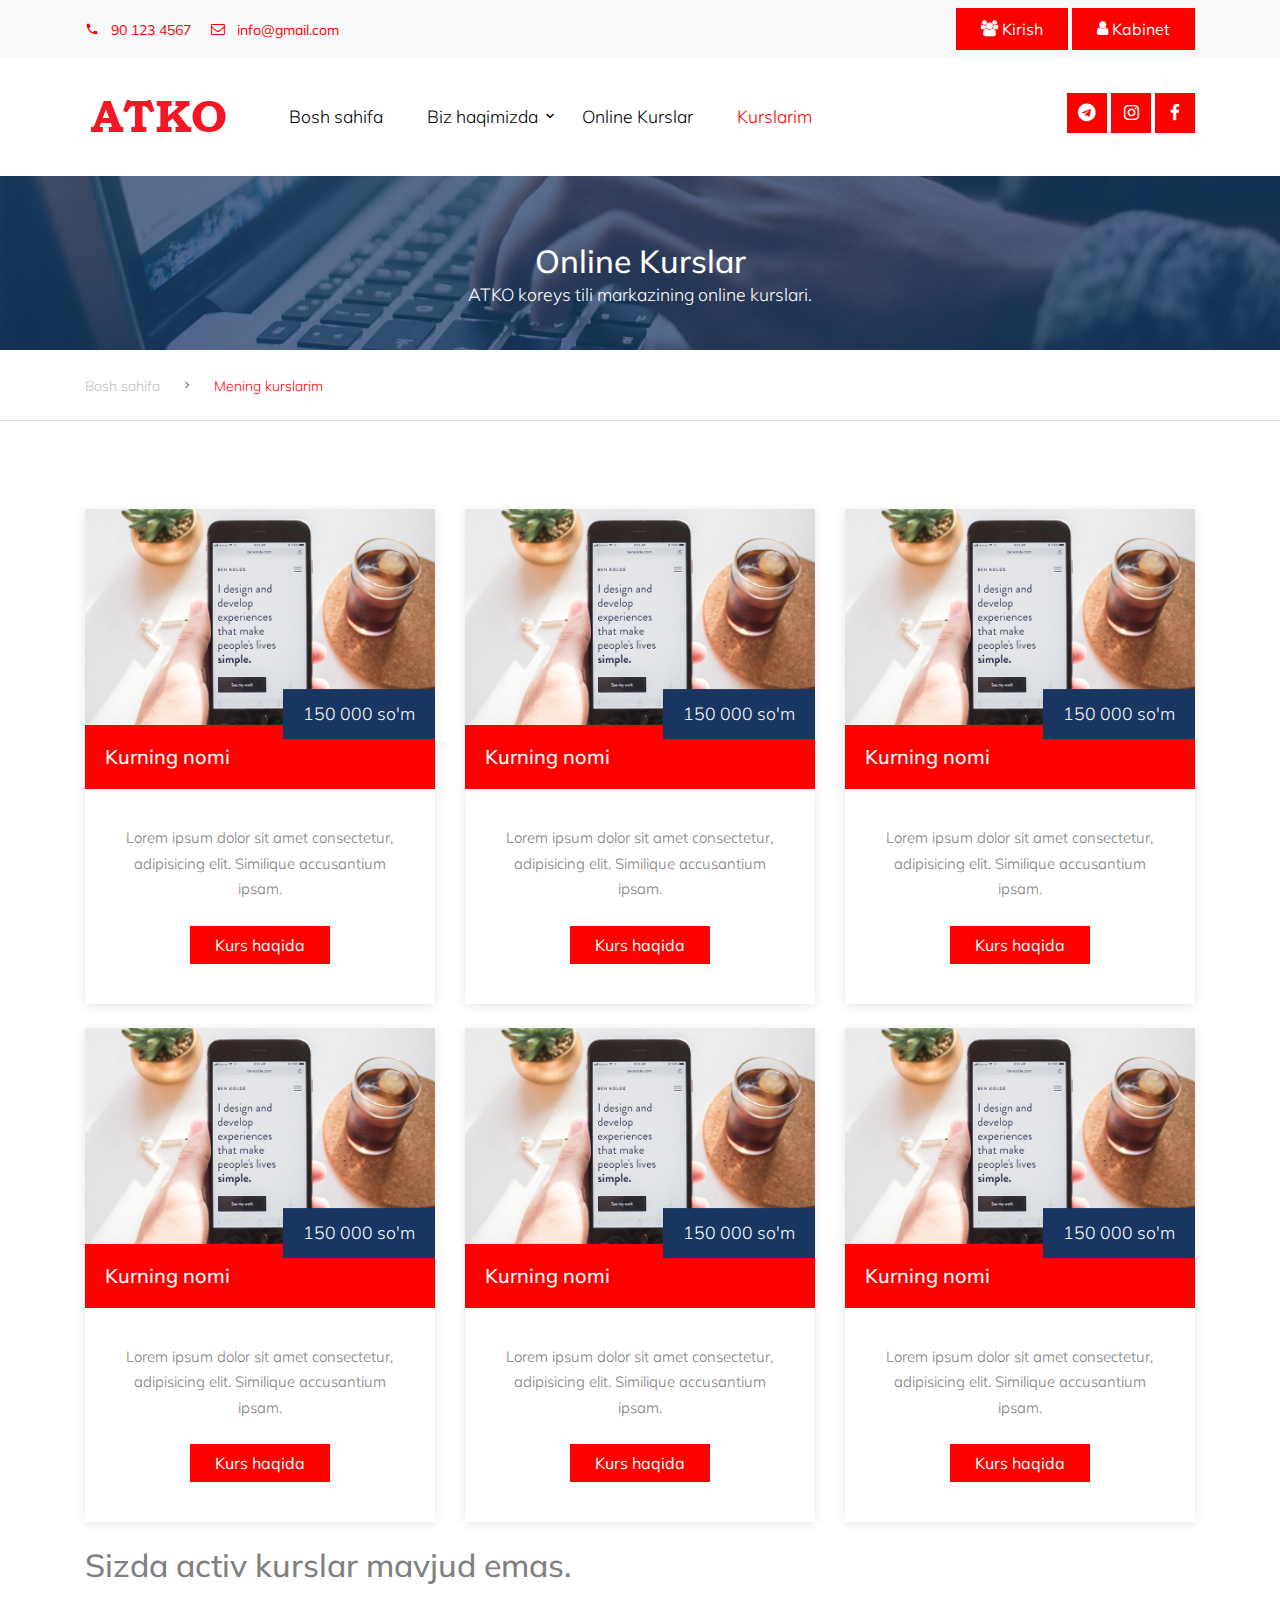
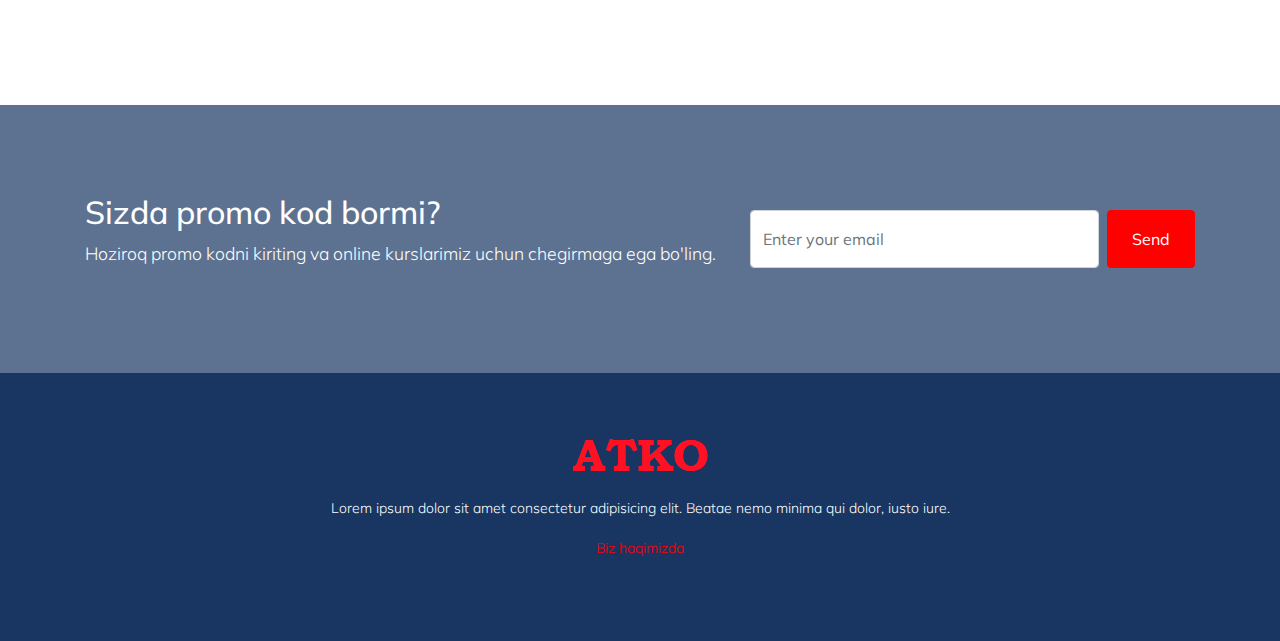
<file: my_cours.html>
<!DOCTYPE html>
<html lang="en">

<head>
  <title>ATKO &mdash; UZ</title>
  <meta charset="utf-8">
  <meta name="viewport" content="width=device-width, initial-scale=1, shrink-to-fit=no">
  <link href="https://fonts.googleapis.com/css?family=Muli:300,400,700,900" rel="stylesheet">
  <link rel="stylesheet" href="fonts/icomoon/style.css">
  <link rel="stylesheet" href="css/bootstrap.min.css">
  <link rel="stylesheet" href="css/jquery-ui.css">
  <link rel="stylesheet" href="css/owl.carousel.min.css">
  <link rel="stylesheet" href="css/owl.theme.default.min.css">
  <link rel="stylesheet" href="css/owl.theme.default.min.css">
  <link rel="stylesheet" href="css/jquery.fancybox.min.css">
  <link rel="stylesheet" href="css/bootstrap-datepicker.css">
  <link rel="stylesheet" href="fonts/flaticon/font/flaticon.css">
  <link rel="stylesheet" href="css/aos.css">
  <link href="css/jquery.mb.YTPlayer.min.css" media="all" rel="stylesheet" type="text/css">
  <link rel="stylesheet" href="css/style.css">
</head>

<body data-spy="scroll" data-target=".site-navbar-target" data-offset="300">
  <div class="site-wrap">
    <div class="site-mobile-menu site-navbar-target">
      <div class="site-mobile-menu-header">
        <div class="site-mobile-menu-close mt-3">
          <span class="icon-close2 js-menu-toggle"></span>
        </div>
      </div>
      <div class="site-mobile-menu-body"></div>
    </div>

    <div class="py-2 bg-light">
        <div class="container">
          <div class="row align-items-center">
            <div class="col-lg-9 d-none d-lg-block">
              <a href="#" class="small mr-3"><span class="icon-phone2 mr-2"></span> 90 123 4567</a> 
              <a href="#" class="small mr-3"><span class="icon-envelope-o mr-2"></span> info@gmail.com</a> 
            </div>
            <div class="col-lg-3 text-right">
              <a href="login.html" class="small btn btn-primary px-4 py-2 rounded-0"><span class="icon-users"></span> Kirish</a>
              <a href="cabinet.html" class="small btn btn-primary px-4 py-2 rounded-0"><span class="icon-user"></span> Kabinet</a>
            </div>
          </div>
        </div>
      </div>
    
    <header class="site-navbar py-4 js-sticky-header site-navbar-target" role="banner">

      <div class="container">
        <div class="d-flex align-items-center">
          <div class="site-logo">
            <a href="index.html" class="d-block">
              <img src="images/logo.jpg" alt="Image" class="img-fluid">
            </a>
          </div>
          <div class="mr-auto">
            <nav class="site-navigation position-relative text-right" role="navigation">
              <ul class="site-menu main-menu js-clone-nav mr-auto d-none d-lg-block">
                <li class="">
                  <a href="index.html" class="nav-link text-left">Bosh sahifa</a>
                </li>
                <li class="has-children">
                  <a href="#" class="nav-link text-left">Biz haqimizda</a>
                  <ul class="dropdown">
                    <li><a href="teachers.html">O'qituvchilar</a></li>
                    <li><a href="contact.html">Bog'lanish</a></li>
                  </ul>
                </li>
                <li>
                  <a href="courses.html" class="nav-link text-left">Online Kurslar</a>
                </li>
                <li class="active">
                  <a href="my_cours.html" class="nav-link text-left">Kurslarim</a>
                </li>
              </ul>                                                                                                                                                                                                                                                                                          </ul>
            </nav>
          </div>
          <div class="ml-auto">
            <div class="social-wrap">
              <a href="#"><span class="icon-telegram"></span></a>
              <a href="#"><span class="icon-instagram"></span></a>
              <a href="#"><span class="icon-facebook"></span></a>
              <a href="#" class="d-inline-block d-lg-none site-menu-toggle js-menu-toggle text-black"><span class="icon-menu h3"></span></a>
            </div>
          </div>
        </div>
      </div>
    </header>
    
    <div class="site-section ftco-subscribe-1 site-blocks-cover pb-4" style="background-image: url('images/bg_1.jpg')">
        <div class="container">
            <div class="row text-center">
            <div class="col-lg-12">
                <h2 class="mb-0">Online Kurslar</h2>
                <p>ATKO koreys tili markazining online kurslari.</p>
            </div>
            </div>
        </div>
    </div> 

    <div class="custom-breadcrumns border-bottom">
        <div class="container">
            <a href="index.html">Bosh sahifa</a>
            <span class="mx-3 icon-keyboard_arrow_right"></span>
            <span class="current">Mening kurslarim</span>
        </div>
    </div>

    <div class="site-section">
        <div class="container">
            <div class="row">
                <div class="col-lg-4 col-md-6 mb-4">
                    <div class="course-1-item">
                        <figure class="thumnail">
                        <a href="course-single.html"><img src="images/course_1.jpg" alt="Image" class="img-fluid"></a>
                        <div class="price">150 000 so'm</div>
                        <div class="category"><h3>Kurning nomi</h3></div>  
                        </figure>
                        <div class="course-1-content pb-4">
                        <p class="desc mb-4">Lorem ipsum dolor sit amet consectetur, adipisicing elit. Similique accusantium ipsam.</p>
                        <p><a href="course-single.html" class="btn btn-primary rounded-0 px-4">Kurs haqida</a></p>
                        </div>
                    </div>
                </div>
                <div class="col-lg-4 col-md-6 mb-4">
                    <div class="course-1-item">
                        <figure class="thumnail">
                        <a href="course-single.html"><img src="images/course_1.jpg" alt="Image" class="img-fluid"></a>
                        <div class="price">150 000 so'm</div>
                        <div class="category"><h3>Kurning nomi</h3></div>  
                        </figure>
                        <div class="course-1-content pb-4">
                        <p class="desc mb-4">Lorem ipsum dolor sit amet consectetur, adipisicing elit. Similique accusantium ipsam.</p>
                        <p><a href="course-single.html" class="btn btn-primary rounded-0 px-4">Kurs haqida</a></p>
                        </div>
                    </div>
                </div>
                <div class="col-lg-4 col-md-6 mb-4">
                    <div class="course-1-item">
                        <figure class="thumnail">
                        <a href="course-single.html"><img src="images/course_1.jpg" alt="Image" class="img-fluid"></a>
                        <div class="price">150 000 so'm</div>
                        <div class="category"><h3>Kurning nomi</h3></div>  
                        </figure>
                        <div class="course-1-content pb-4">
                        <p class="desc mb-4">Lorem ipsum dolor sit amet consectetur, adipisicing elit. Similique accusantium ipsam.</p>
                        <p><a href="course-single.html" class="btn btn-primary rounded-0 px-4">Kurs haqida</a></p>
                        </div>
                    </div>
                </div>
                <div class="col-lg-4 col-md-6 mb-4">
                    <div class="course-1-item">
                        <figure class="thumnail">
                        <a href="course-single.html"><img src="images/course_1.jpg" alt="Image" class="img-fluid"></a>
                        <div class="price">150 000 so'm</div>
                        <div class="category"><h3>Kurning nomi</h3></div>  
                        </figure>
                        <div class="course-1-content pb-4">
                        <p class="desc mb-4">Lorem ipsum dolor sit amet consectetur, adipisicing elit. Similique accusantium ipsam.</p>
                        <p><a href="course-single.html" class="btn btn-primary rounded-0 px-4">Kurs haqida</a></p>
                        </div>
                    </div>
                </div>
                <div class="col-lg-4 col-md-6 mb-4">
                    <div class="course-1-item">
                        <figure class="thumnail">
                        <a href="course-single.html"><img src="images/course_1.jpg" alt="Image" class="img-fluid"></a>
                        <div class="price">150 000 so'm</div>
                        <div class="category"><h3>Kurning nomi</h3></div>  
                        </figure>
                        <div class="course-1-content pb-4">
                        <p class="desc mb-4">Lorem ipsum dolor sit amet consectetur, adipisicing elit. Similique accusantium ipsam.</p>
                        <p><a href="course-single.html" class="btn btn-primary rounded-0 px-4">Kurs haqida</a></p>
                        </div>
                    </div>
                </div>
                <div class="col-lg-4 col-md-6 mb-4">
                    <div class="course-1-item">
                        <figure class="thumnail">
                        <a href="course-single.html"><img src="images/course_1.jpg" alt="Image" class="img-fluid"></a>
                        <div class="price">150 000 so'm</div>
                        <div class="category"><h3>Kurning nomi</h3></div>  
                        </figure>
                        <div class="course-1-content pb-4">
                        <p class="desc mb-4">Lorem ipsum dolor sit amet consectetur, adipisicing elit. Similique accusantium ipsam.</p>
                        <p><a href="course-single.html" class="btn btn-primary rounded-0 px-4">Kurs haqida</a></p>
                        </div>
                    </div>
                </div>
                <div class="col-lg-12 col-md-6 mb-4">
                    <h2>Sizda activ kurslar mavjud emas.</h2>
                </div>
            </div>
        </div>
    </div>

    <div class="site-section ftco-subscribe-1">
        <div class="container">
            <div class="row align-items-center">
                <div class="col-lg-7">
                    <h2>Sizda promo kod bormi?</h2>
                    <p>Hoziroq promo kodni kiriting va online kurslarimiz uchun chegirmaga ega bo'ling.</p>
                </div>
                <div class="col-lg-5">
                <form action="" class="d-flex">
                    <input type="text" class="rounded form-control mr-2 py-3" placeholder="Enter your email">
                    <button class="btn btn-primary rounded py-3 px-4" type="submit">Send</button>
                </form>
                </div>
            </div>
        </div>
    </div> 

    <div class="footer">
        <div class="container">
            <div class="row">
                <div class="col-lg-12 text-center">
                    <p class="mb-4"><img src="images/logo.png" alt="Image" class="img-fluid"></p>
                    <p>Lorem ipsum dolor sit amet consectetur adipisicing elit. Beatae nemo minima qui dolor, iusto iure.</p>  
                    <p><a href="#">Biz haqimizda</a></p>
                </div>
            </div>
        </div>
    </div>

  </div>

  
  <div id="loader" class="show fullscreen"><svg class="circular" width="48px" height="48px"><circle class="path-bg" cx="24" cy="24" r="22" fill="none" stroke-width="4" stroke="#eeeeee"/><circle class="path" cx="24" cy="24" r="22" fill="none" stroke-width="4" stroke-miterlimit="10" stroke="#51be78"/></svg></div>

  <script src="js/jquery-3.3.1.min.js"></script>
  <script src="js/jquery-migrate-3.0.1.min.js"></script>
  <script src="js/jquery-ui.js"></script>
  <script src="js/popper.min.js"></script>
  <script src="js/bootstrap.min.js"></script>
  <script src="js/owl.carousel.min.js"></script>
  <script src="js/jquery.stellar.min.js"></script>
  <script src="js/jquery.countdown.min.js"></script>
  <script src="js/bootstrap-datepicker.min.js"></script>
  <script src="js/jquery.easing.1.3.js"></script>
  <script src="js/aos.js"></script>
  <script src="js/jquery.fancybox.min.js"></script>
  <script src="js/jquery.sticky.js"></script>
  <script src="js/jquery.mb.YTPlayer.min.js"></script>
  <script src="js/main.js"></script>
</body>

</html>
</file>
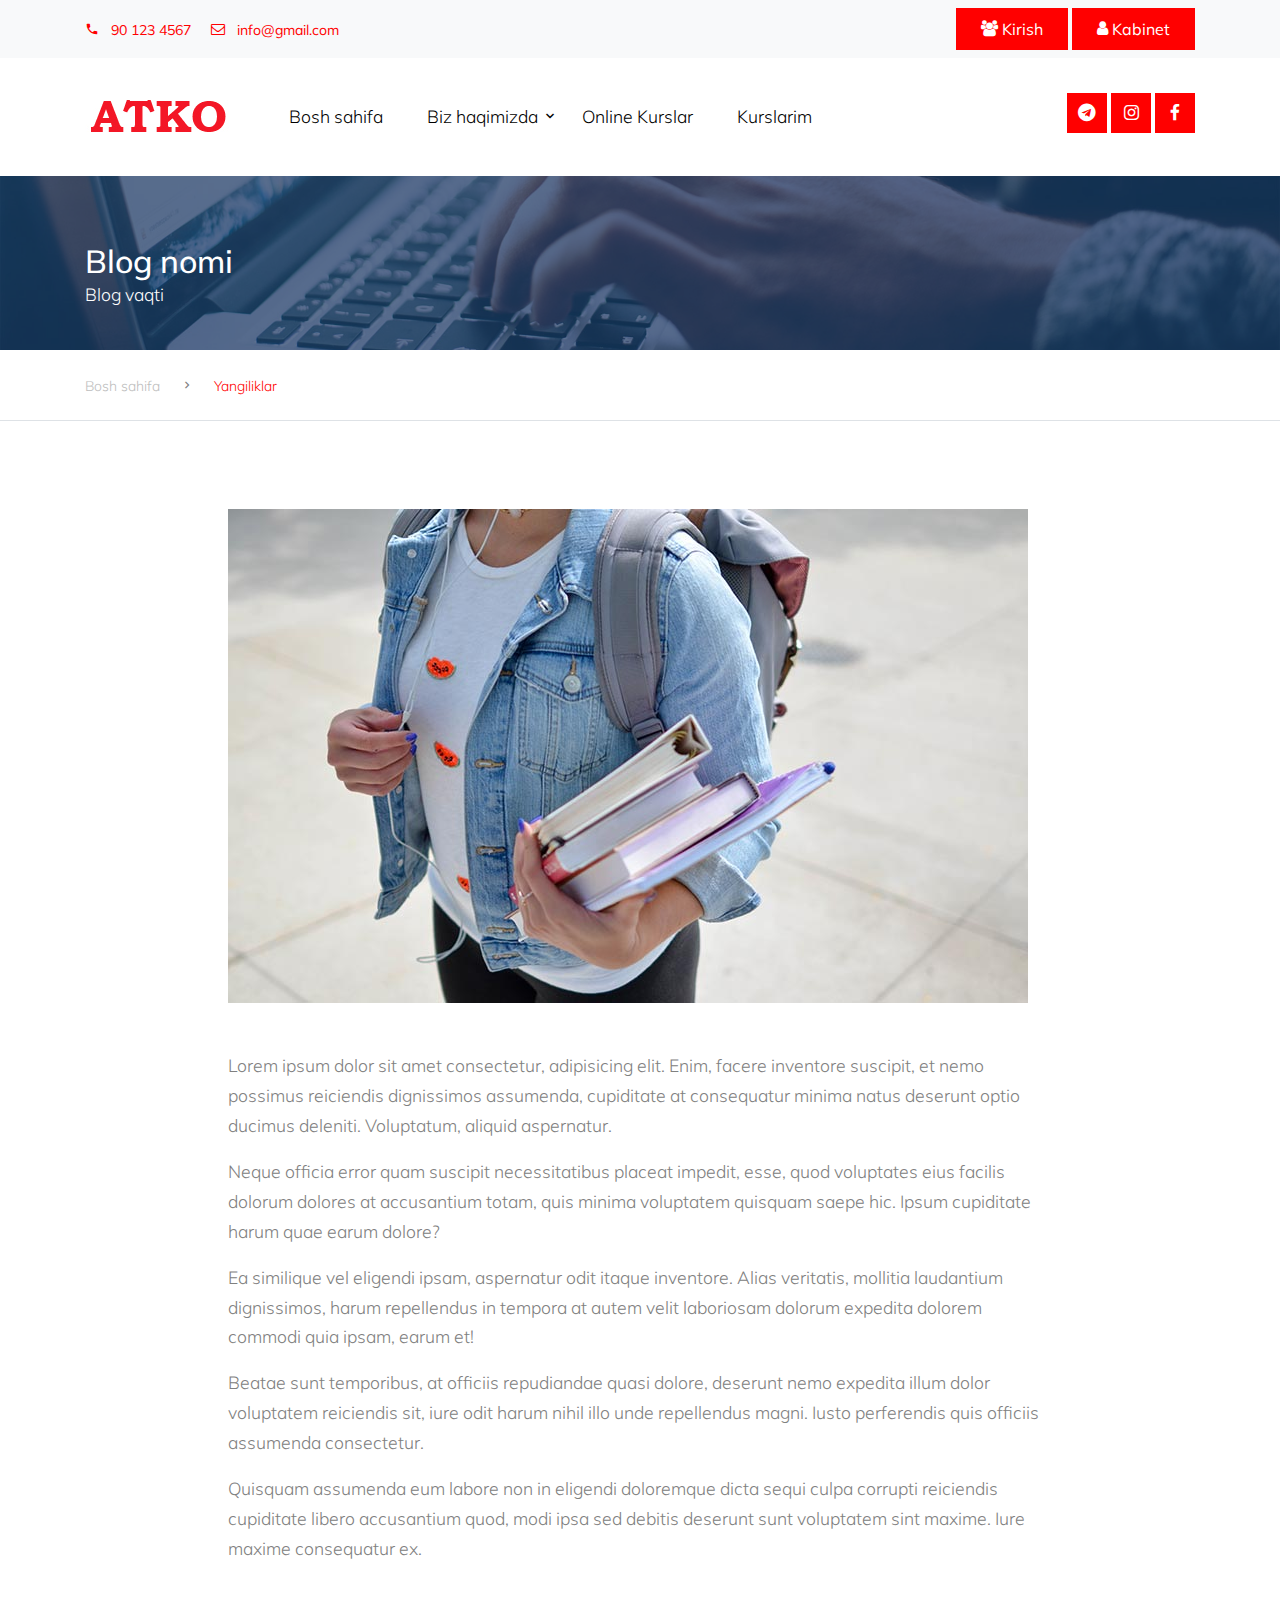
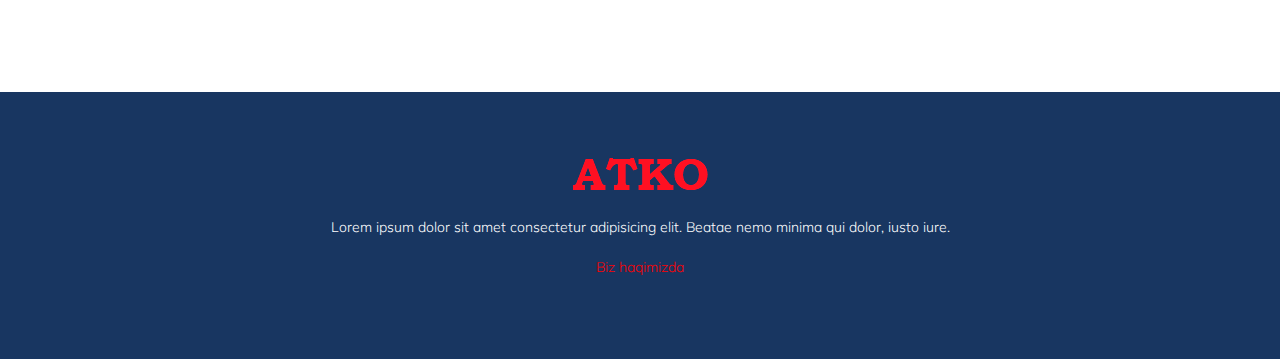
<file: news-single.html>
<!DOCTYPE html>
<html lang="en">

<head>
  <title>ATKO &mdash; UZ</title>
  <meta charset="utf-8">
  <meta name="viewport" content="width=device-width, initial-scale=1, shrink-to-fit=no">
  <link href="https://fonts.googleapis.com/css?family=Muli:300,400,700,900" rel="stylesheet">
  <link rel="stylesheet" href="fonts/icomoon/style.css">
  <link rel="stylesheet" href="css/bootstrap.min.css">
  <link rel="stylesheet" href="css/jquery-ui.css">
  <link rel="stylesheet" href="css/owl.carousel.min.css">
  <link rel="stylesheet" href="css/owl.theme.default.min.css">
  <link rel="stylesheet" href="css/owl.theme.default.min.css">
  <link rel="stylesheet" href="css/jquery.fancybox.min.css">
  <link rel="stylesheet" href="css/bootstrap-datepicker.css">
  <link rel="stylesheet" href="fonts/flaticon/font/flaticon.css">
  <link rel="stylesheet" href="css/aos.css">
  <link href="css/jquery.mb.YTPlayer.min.css" media="all" rel="stylesheet" type="text/css">
  <link rel="stylesheet" href="css/style.css">
</head>

<body data-spy="scroll" data-target=".site-navbar-target" data-offset="300">

  <div class="site-wrap">

    <div class="site-mobile-menu site-navbar-target">
      <div class="site-mobile-menu-header">
        <div class="site-mobile-menu-close mt-3">
          <span class="icon-close2 js-menu-toggle"></span>
        </div>
      </div>
      <div class="site-mobile-menu-body"></div>
    </div>

    <div class="py-2 bg-light">
      <div class="container">
        <div class="row align-items-center">
          <div class="col-lg-9 d-none d-lg-block">
            <a href="#" class="small mr-3"><span class="icon-phone2 mr-2"></span> 90 123 4567</a> 
            <a href="#" class="small mr-3"><span class="icon-envelope-o mr-2"></span> info@gmail.com</a> 
          </div>
          <div class="col-lg-3 text-right">
            <a href="login.html" class="small btn btn-primary px-4 py-2 rounded-0"><span class="icon-users"></span> Kirish</a>
            <a href="cabinet.html" class="small btn btn-primary px-4 py-2 rounded-0"><span class="icon-user"></span> Kabinet</a>
          </div>
        </div>
      </div>
    </div>
    
    <header class="site-navbar py-4 js-sticky-header site-navbar-target" role="banner">

      <div class="container">
        <div class="d-flex align-items-center">
          <div class="site-logo">
            <a href="index.html" class="d-block">
              <img src="images/logo.jpg" alt="Image" class="img-fluid">
            </a>
          </div>
          <div class="mr-auto">
            <nav class="site-navigation position-relative text-right" role="navigation">
              <ul class="site-menu main-menu js-clone-nav mr-auto d-none d-lg-block">
                <li class="">
                  <a href="index.html" class="nav-link text-left">Bosh sahifa</a>
                </li>
                <li class="has-children">
                  <a href="about.html" class="nav-link text-left">Biz haqimizda</a>
                  <ul class="dropdown">
                    <li><a href="teachers.html">O'qituvchilar</a></li>
                    <li><a href="about.html">Markaz haqida</a></li>
                    <li><a href="contact.html">Bog'lanish</a></li>
                  </ul>
                </li>
                <li>
                  <a href="courses.html" class="nav-link text-left">Online Kurslar</a>
                </li>
                <li>
                  <a href="contact.html" class="nav-link text-left">Kurslarim</a>
                </li>
              </ul>                                                                                                                                                                                                                                                                                          </ul>
            </nav>

          </div>
          <div class="ml-auto">
            <div class="social-wrap">
              <a href="#"><span class="icon-telegram"></span></a>
              <a href="#"><span class="icon-instagram"></span></a>
              <a href="#"><span class="icon-facebook"></span></a>
              <a href="#" class="d-inline-block d-lg-none site-menu-toggle js-menu-toggle text-black"><span class="icon-menu h3"></span></a>
            </div>
          </div>
         
        </div>
      </div>

    </header>

    
    <div class="site-section ftco-subscribe-1 site-blocks-cover pb-4" style="background-image: url('images/bg_1.jpg')">
        <div class="container">
          <div class="row align-items-end">
            <div class="col-lg-7">
              <h2 class="mb-0">Blog nomi</h2>
              <p>Blog vaqti</p>
            </div>
          </div>
        </div>
      </div> 
    

    <div class="custom-breadcrumns border-bottom">
      <div class="container">
        <a href="index.html">Bosh sahifa</a>
        <span class="mx-3 icon-keyboard_arrow_right"></span>
        <span class="current">Yangiliklar</span>
      </div>
    </div>

    <div class="site-section">
        <div class="container">
            <div class="row justify-content-center">
                <div class="col-md-9 mb-4">
                    <p class="mb-5">
                        <img src="images/course_5.jpg" alt="Image" class="img-fluid">
                    </p>
                    <p>Lorem ipsum dolor sit amet consectetur, adipisicing elit. Enim, facere inventore suscipit, et nemo possimus reiciendis dignissimos assumenda, cupiditate at consequatur minima natus deserunt optio ducimus deleniti. Voluptatum, aliquid aspernatur.</p>
                    <p>Neque officia error quam suscipit necessitatibus placeat impedit, esse, quod voluptates eius facilis dolorum dolores at accusantium totam, quis minima voluptatem quisquam saepe hic. Ipsum cupiditate harum quae earum dolore?</p>
                    <p>Ea similique vel eligendi ipsam, aspernatur odit itaque inventore. Alias veritatis, mollitia laudantium dignissimos, harum repellendus in tempora at autem velit laboriosam dolorum expedita dolorem commodi quia ipsam, earum et!</p>
                    <p>Beatae sunt temporibus, at officiis repudiandae quasi dolore, deserunt nemo expedita illum dolor voluptatem reiciendis sit, iure odit harum nihil illo unde repellendus magni. Iusto perferendis quis officiis assumenda consectetur.</p>
                    <p>Quisquam assumenda eum labore non in eligendi doloremque dicta sequi culpa corrupti reiciendis cupiditate libero accusantium quod, modi ipsa sed debitis deserunt sunt voluptatem sint maxime. Iure maxime consequatur ex.</p>
                </div>
                
            </div>
        </div>
    </div>


      
      <div class="footer">
        <div class="container">
          <div class="row">
            <div class="col-lg-12 text-center">
              <p class="mb-4"><img src="images/logo.png" alt="Image" class="img-fluid"></p>
              <p>Lorem ipsum dolor sit amet consectetur adipisicing elit. Beatae nemo minima qui dolor, iusto iure.</p>  
              <p><a href="#">Biz haqimizda</a></p>
            </div>
          </div>
        </div>
      </div>
    

  </div>
  <!-- .site-wrap -->

  <!-- loader -->
  <div id="loader" class="show fullscreen"><svg class="circular" width="48px" height="48px"><circle class="path-bg" cx="24" cy="24" r="22" fill="none" stroke-width="4" stroke="#eeeeee"/><circle class="path" cx="24" cy="24" r="22" fill="none" stroke-width="4" stroke-miterlimit="10" stroke="#51be78"/></svg></div>

  <script src="js/jquery-3.3.1.min.js"></script>
  <script src="js/jquery-migrate-3.0.1.min.js"></script>
  <script src="js/jquery-ui.js"></script>
  <script src="js/popper.min.js"></script>
  <script src="js/bootstrap.min.js"></script>
  <script src="js/owl.carousel.min.js"></script>
  <script src="js/jquery.stellar.min.js"></script>
  <script src="js/jquery.countdown.min.js"></script>
  <script src="js/bootstrap-datepicker.min.js"></script>
  <script src="js/jquery.easing.1.3.js"></script>
  <script src="js/aos.js"></script>
  <script src="js/jquery.fancybox.min.js"></script>
  <script src="js/jquery.sticky.js"></script>
  <script src="js/jquery.mb.YTPlayer.min.js"></script>




  <script src="js/main.js"></script>

</body>

</html>
</file>
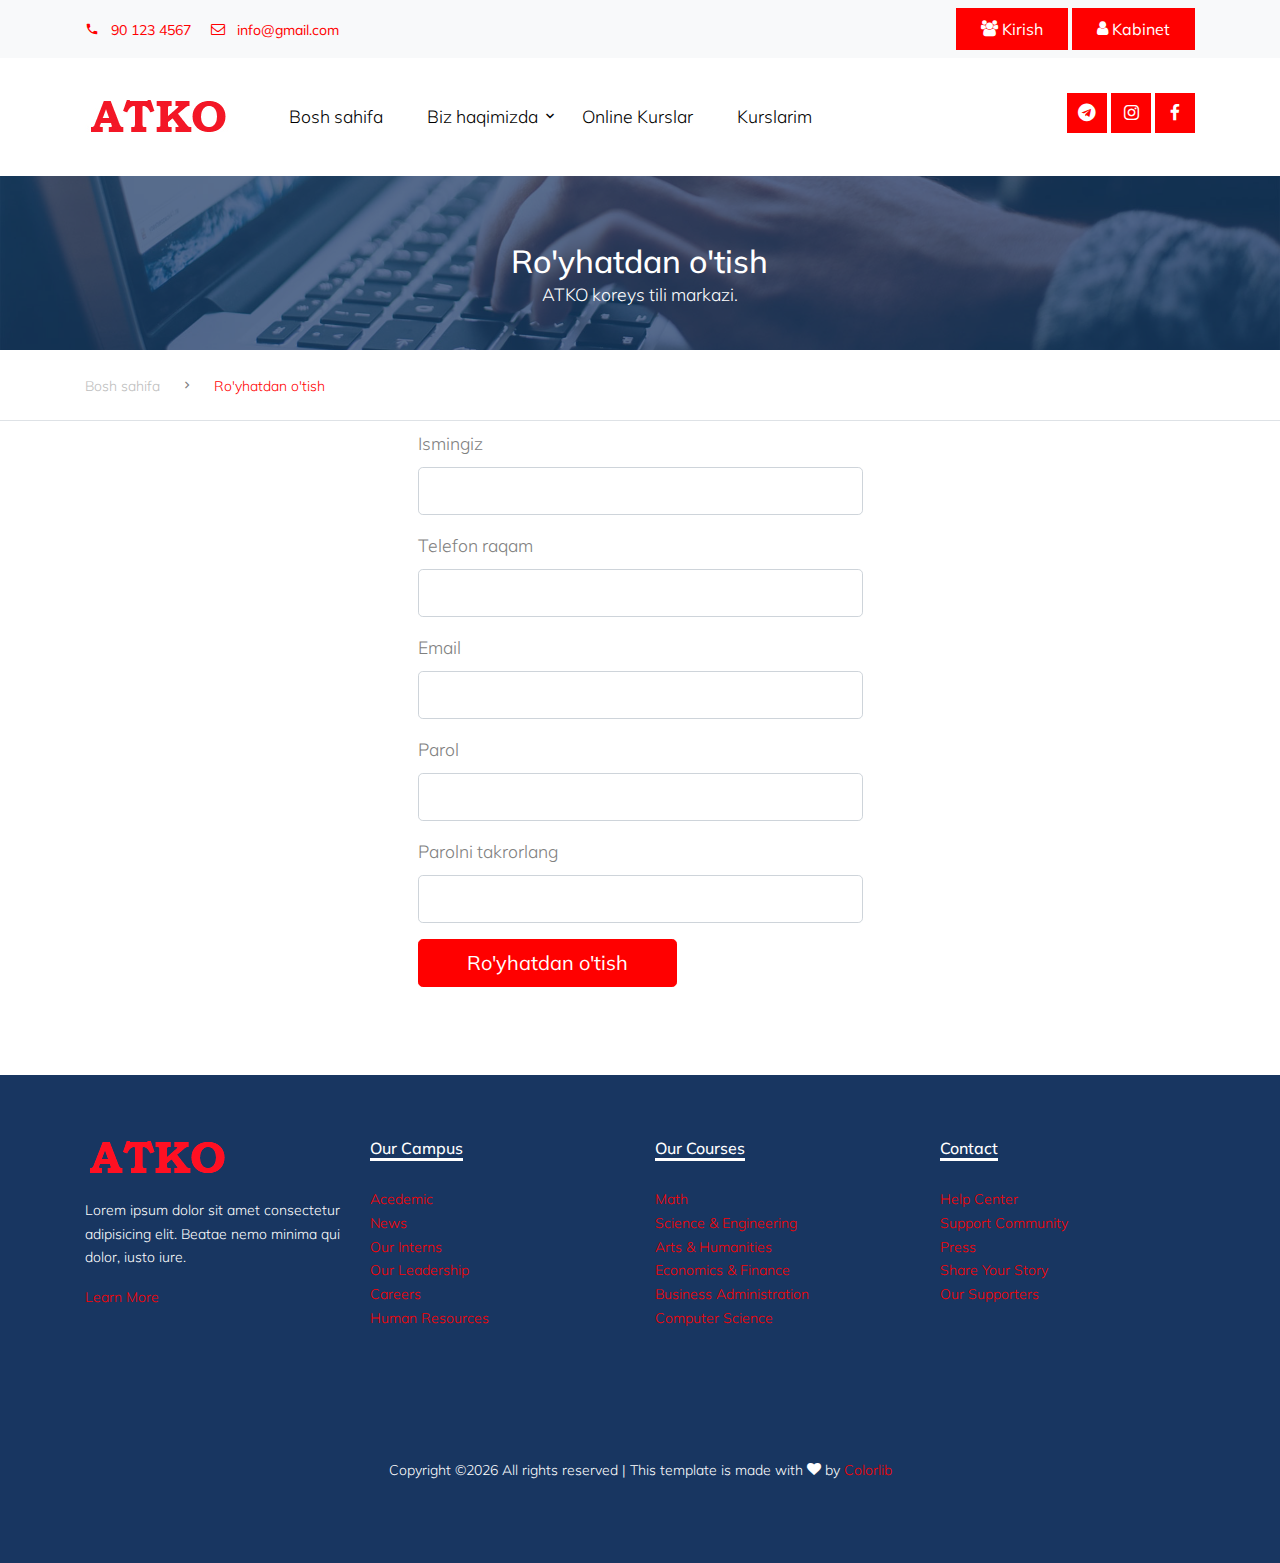
<file: register.html>
<!DOCTYPE html>
<html lang="en">

<head>
  <title>ATKO &mdash; UZ</title>
  <meta charset="utf-8">
  <meta name="viewport" content="width=device-width, initial-scale=1, shrink-to-fit=no">
  <link href="https://fonts.googleapis.com/css?family=Muli:300,400,700,900" rel="stylesheet">
  <link rel="stylesheet" href="fonts/icomoon/style.css">
  <link rel="stylesheet" href="css/bootstrap.min.css">
  <link rel="stylesheet" href="css/jquery-ui.css">
  <link rel="stylesheet" href="css/owl.carousel.min.css">
  <link rel="stylesheet" href="css/owl.theme.default.min.css">
  <link rel="stylesheet" href="css/owl.theme.default.min.css">
  <link rel="stylesheet" href="css/jquery.fancybox.min.css">
  <link rel="stylesheet" href="css/bootstrap-datepicker.css">
  <link rel="stylesheet" href="fonts/flaticon/font/flaticon.css">
  <link rel="stylesheet" href="css/aos.css">
  <link href="css/jquery.mb.YTPlayer.min.css" media="all" rel="stylesheet" type="text/css">
  <link rel="stylesheet" href="css/style.css">
</head>

<body data-spy="scroll" data-target=".site-navbar-target" data-offset="300">

  <div class="site-wrap">

    <div class="site-mobile-menu site-navbar-target">
      <div class="site-mobile-menu-header">
        <div class="site-mobile-menu-close mt-3">
          <span class="icon-close2 js-menu-toggle"></span>
        </div>
      </div>
      <div class="site-mobile-menu-body"></div>
    </div>

    <div class="py-2 bg-light">
      <div class="container">
        <div class="row align-items-center">
          <div class="col-lg-9 d-none d-lg-block">
            <a href="#" class="small mr-3"><span class="icon-phone2 mr-2"></span> 90 123 4567</a> 
            <a href="#" class="small mr-3"><span class="icon-envelope-o mr-2"></span> info@gmail.com</a> 
          </div>
          <div class="col-lg-3 text-right">
            <a href="login.html" class="small btn btn-primary px-4 py-2 rounded-0"><span class="icon-users"></span> Kirish</a>
            <a href="cabinet.html" class="small btn btn-primary px-4 py-2 rounded-0"><span class="icon-user"></span> Kabinet</a>
          </div>
        </div>
      </div>
    </div>

    <header class="site-navbar py-4 js-sticky-header site-navbar-target" role="banner">

      <div class="container">
        <div class="d-flex align-items-center">
          <div class="site-logo">
            <a href="index.html" class="d-block">
              <img src="images/logo.jpg" alt="Image" class="img-fluid">
            </a>
          </div>
          <div class="mr-auto">
            <nav class="site-navigation position-relative text-right" role="navigation">
              <ul class="site-menu main-menu js-clone-nav mr-auto d-none d-lg-block">
                <li class="">
                  <a href="index.html" class="nav-link text-left">Bosh sahifa</a>
                </li>
                <li class="has-children">
                  <a href="#" class="nav-link text-left">Biz haqimizda</a>
                  <ul class="dropdown">
                    <li><a href="teachers.html">O'qituvchilar</a></li>
                    <li><a href="contact.html">Bog'lanish</a></li>
                  </ul>
                </li>
                <li>
                  <a href="courses.html" class="nav-link text-left">Online Kurslar</a>
                </li>
                <li>
                  <a href="my_cours.html" class="nav-link text-left">Kurslarim</a>
                </li>
              </ul>                                                                                                                                                                                                                                                                                          </ul>
            </nav>
          </div>
          <div class="ml-auto">
            <div class="social-wrap">
              <a href="#"><span class="icon-telegram"></span></a>
              <a href="#"><span class="icon-instagram"></span></a>
              <a href="#"><span class="icon-facebook"></span></a>
              <a href="#" class="d-inline-block d-lg-none site-menu-toggle js-menu-toggle text-black"><span class="icon-menu h3"></span></a>
            </div>
          </div>
         
        </div>
      </div>

    </header>

    
    <div class="site-section ftco-subscribe-1 site-blocks-cover pb-4" style="background-image: url('images/bg_1.jpg')">
        <div class="container">
          <div class="row align-items-end justify-content-center text-center">
            <div class="col-lg-7">
              <h2 class="mb-0">Ro'yhatdan o'tish</h2>
              <p>ATKO koreys tili markazi.</p>
            </div>
          </div>
        </div>
      </div> 
    

    <div class="custom-breadcrumns border-bottom">
      <div class="container">
        <a href="index.html">Bosh sahifa</a>
        <span class="mx-3 icon-keyboard_arrow_right"></span>
        <span class="current">Ro'yhatdan o'tish</span>
      </div>
    </div>

    <div class="site-section pt-2">
        <div class="container">


            <div class="row justify-content-center">
                <div class="col-md-5">
                    <div class="row">
                        <div class="col-md-12 form-group">
                            <label for="username">Ismingiz</label>
                            <input type="text" id="username" class="form-control form-control-lg">
                        </div>
                        <div class="col-md-12 form-group">
                            <label for="username">Telefon raqam</label>
                            <input type="text" id="username" class="form-control form-control-lg">
                        </div>
                        <div class="col-md-12 form-group">
                            <label for="email">Email</label>
                            <input type="email" id="email" class="form-control form-control-lg">
                        </div>
                        <div class="col-md-12 form-group">
                            <label for="pword">Parol</label>
                            <input type="password" id="pword" class="form-control form-control-lg">
                        </div>
                        <div class="col-md-12 form-group">
                            <label for="pword2">Parolni takrorlang</label>
                            <input type="password" id="pword2" class="form-control form-control-lg">
                        </div>
                    </div>
                    <div class="row">
                        <div class="col-12">
                            <input type="submit" value="Ro'yhatdan o'tish" class="btn btn-primary btn-lg px-5">
                        </div>
                    </div>
                </div>
            </div>
            

          
        </div>
    </div>

    

    <div class="footer">
      <div class="container">
        <div class="row">
          <div class="col-lg-3">
            <p class="mb-4"><img src="images/logo.png" alt="Image" class="img-fluid"></p>
            <p>Lorem ipsum dolor sit amet consectetur adipisicing elit. Beatae nemo minima qui dolor, iusto iure.</p>  
            <p><a href="#">Learn More</a></p>
          </div>
          <div class="col-lg-3">
            <h3 class="footer-heading"><span>Our Campus</span></h3>
            <ul class="list-unstyled">
                <li><a href="#">Acedemic</a></li>
                <li><a href="#">News</a></li>
                <li><a href="#">Our Interns</a></li>
                <li><a href="#">Our Leadership</a></li>
                <li><a href="#">Careers</a></li>
                <li><a href="#">Human Resources</a></li>
            </ul>
          </div>
          <div class="col-lg-3">
              <h3 class="footer-heading"><span>Our Courses</span></h3>
              <ul class="list-unstyled">
                  <li><a href="#">Math</a></li>
                  <li><a href="#">Science &amp; Engineering</a></li>
                  <li><a href="#">Arts &amp; Humanities</a></li>
                  <li><a href="#">Economics &amp; Finance</a></li>
                  <li><a href="#">Business Administration</a></li>
                  <li><a href="#">Computer Science</a></li>
              </ul>
          </div>
          <div class="col-lg-3">
              <h3 class="footer-heading"><span>Contact</span></h3>
              <ul class="list-unstyled">
                  <li><a href="#">Help Center</a></li>
                  <li><a href="#">Support Community</a></li>
                  <li><a href="#">Press</a></li>
                  <li><a href="#">Share Your Story</a></li>
                  <li><a href="#">Our Supporters</a></li>
              </ul>
          </div>
        </div>

        <div class="row">
          <div class="col-12">
            <div class="copyright">
                <p>
                    <!-- Link back to Colorlib can't be removed. Template is licensed under CC BY 3.0. -->
                    Copyright &copy;<script>document.write(new Date().getFullYear());</script> All rights reserved | This template is made with <i class="icon-heart" aria-hidden="true"></i> by <a href="https://colorlib.com" target="_blank" >Colorlib</a>
                    <!-- Link back to Colorlib can't be removed. Template is licensed under CC BY 3.0. -->
                    </p>
            </div>
          </div>
        </div>
      </div>
    </div>
    

  </div>
  <!-- .site-wrap -->

  <!-- loader -->
  <div id="loader" class="show fullscreen"><svg class="circular" width="48px" height="48px"><circle class="path-bg" cx="24" cy="24" r="22" fill="none" stroke-width="4" stroke="#eeeeee"/><circle class="path" cx="24" cy="24" r="22" fill="none" stroke-width="4" stroke-miterlimit="10" stroke="#51be78"/></svg></div>

  <script src="js/jquery-3.3.1.min.js"></script>
  <script src="js/jquery-migrate-3.0.1.min.js"></script>
  <script src="js/jquery-ui.js"></script>
  <script src="js/popper.min.js"></script>
  <script src="js/bootstrap.min.js"></script>
  <script src="js/owl.carousel.min.js"></script>
  <script src="js/jquery.stellar.min.js"></script>
  <script src="js/jquery.countdown.min.js"></script>
  <script src="js/bootstrap-datepicker.min.js"></script>
  <script src="js/jquery.easing.1.3.js"></script>
  <script src="js/aos.js"></script>
  <script src="js/jquery.fancybox.min.js"></script>
  <script src="js/jquery.sticky.js"></script>
  <script src="js/jquery.mb.YTPlayer.min.js"></script>




  <script src="js/main.js"></script>

</body>

</html>
</file>
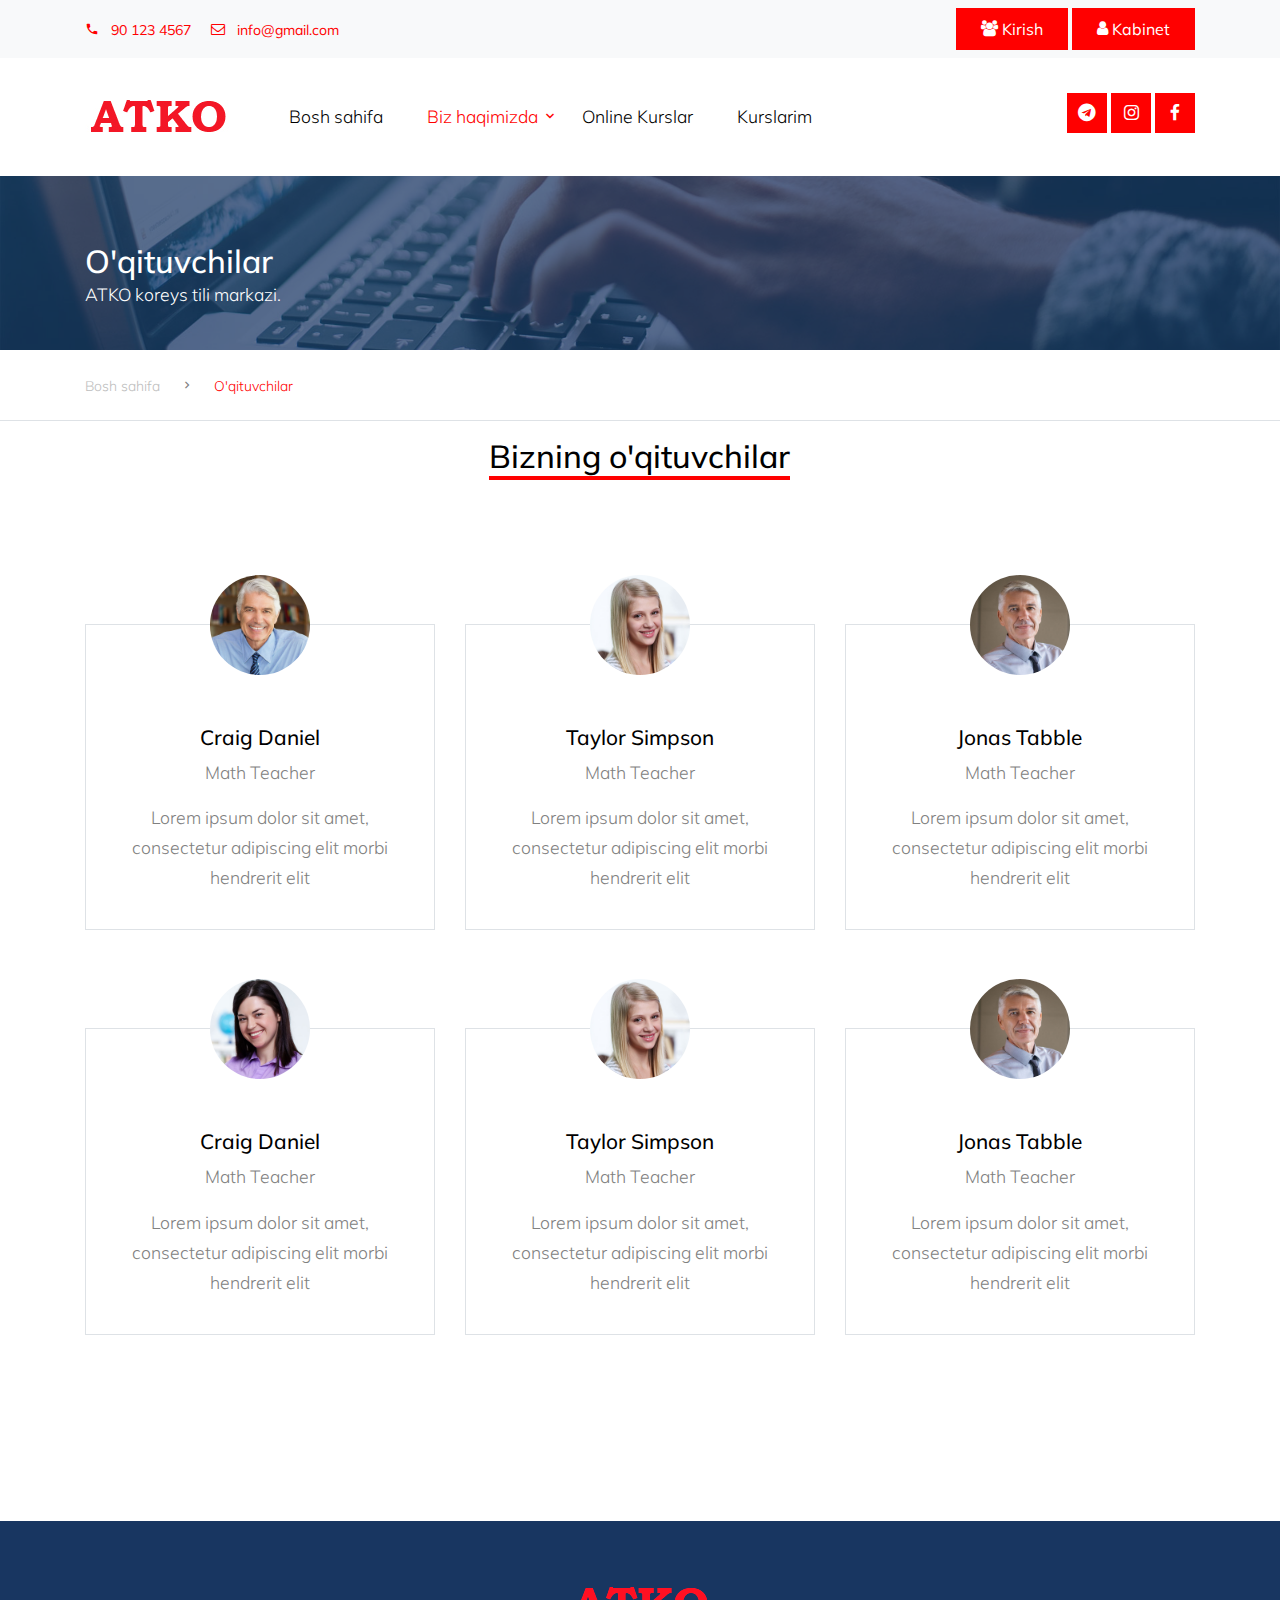
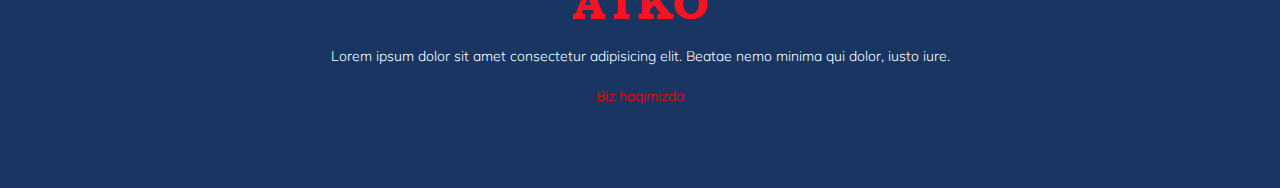
<file: teachers.html>
<!DOCTYPE html>
<html lang="en">

<head>
  <title>ATKO &mdash; UZ</title>
  <meta charset="utf-8">
  <meta name="viewport" content="width=device-width, initial-scale=1, shrink-to-fit=no">
  <link href="https://fonts.googleapis.com/css?family=Muli:300,400,700,900" rel="stylesheet">
  <link rel="stylesheet" href="fonts/icomoon/style.css">
  <link rel="stylesheet" href="css/bootstrap.min.css">
  <link rel="stylesheet" href="css/jquery-ui.css">
  <link rel="stylesheet" href="css/owl.carousel.min.css">
  <link rel="stylesheet" href="css/owl.theme.default.min.css">
  <link rel="stylesheet" href="css/owl.theme.default.min.css">
  <link rel="stylesheet" href="css/jquery.fancybox.min.css">
  <link rel="stylesheet" href="css/bootstrap-datepicker.css">
  <link rel="stylesheet" href="fonts/flaticon/font/flaticon.css">
  <link rel="stylesheet" href="css/aos.css">
  <link href="css/jquery.mb.YTPlayer.min.css" media="all" rel="stylesheet" type="text/css">
  <link rel="stylesheet" href="css/style.css">
</head>

<body data-spy="scroll" data-target=".site-navbar-target" data-offset="300">

  <div class="site-wrap">

    <div class="site-mobile-menu site-navbar-target">
      <div class="site-mobile-menu-header">
        <div class="site-mobile-menu-close mt-3">
          <span class="icon-close2 js-menu-toggle"></span>
        </div>
      </div>
      <div class="site-mobile-menu-body"></div>
    </div>
    
    <div class="py-2 bg-light">
      <div class="container">
        <div class="row align-items-center">
          <div class="col-lg-9 d-none d-lg-block">
            <a href="#" class="small mr-3"><span class="icon-phone2 mr-2"></span> 90 123 4567</a> 
            <a href="#" class="small mr-3"><span class="icon-envelope-o mr-2"></span> info@gmail.com</a> 
          </div>
          <div class="col-lg-3 text-right">
            <a href="login.html" class="small btn btn-primary px-4 py-2 rounded-0"><span class="icon-users"></span> Kirish</a>
            <a href="cabinet.html" class="small btn btn-primary px-4 py-2 rounded-0"><span class="icon-user"></span> Kabinet</a>
          </div>
        </div>
      </div>
    </div>
    
    <header class="site-navbar py-4 js-sticky-header site-navbar-target" role="banner">

      <div class="container">
        <div class="d-flex align-items-center">
          <div class="site-logo">
            <a href="index.html" class="d-block">
              <img src="images/logo.jpg" alt="Image" class="img-fluid">
            </a>
          </div>
          <div class="mr-auto">
            <nav class="site-navigation position-relative text-right" role="navigation">
              <ul class="site-menu main-menu js-clone-nav mr-auto d-none d-lg-block">
                <li class="">
                  <a href="index.html" class="nav-link text-left">Bosh sahifa</a>
                </li>
                <li class="has-children active">
                  <a href="#" class="nav-link text-left">Biz haqimizda</a>
                  <ul class="dropdown">
                    <li><a href="teachers.html">O'qituvchilar</a></li>
                    <li><a href="contact.html">Bog'lanish</a></li>
                  </ul>
                </li>
                <li>
                  <a href="courses.html" class="nav-link text-left">Online Kurslar</a>
                </li>
                <li>
                  <a href="my_cours.html" class="nav-link text-left">Kurslarim</a>
                </li>
              </ul>                                                                                                                                                                                                                                                                                          </ul>
            </nav>
          </div>
          <div class="ml-auto">
            <div class="social-wrap">
              <a href="#"><span class="icon-telegram"></span></a>
              <a href="#"><span class="icon-instagram"></span></a>
              <a href="#"><span class="icon-facebook"></span></a>
              <a href="#" class="d-inline-block d-lg-none site-menu-toggle js-menu-toggle text-black"><span class="icon-menu h3"></span></a>
            </div>
          </div>
        </div>
      </div>
    </header>

    
    <div class="site-section ftco-subscribe-1 site-blocks-cover pb-4" style="background-image: url('images/bg_1.jpg')">
        <div class="container">
          <div class="row align-items-end">
            <div class="col-lg-7">
              <h2 class="mb-0">O'qituvchilar</h2>
              <p>ATKO koreys tili markazi.</p>
            </div>
          </div>
        </div>
      </div> 
    

    <div class="custom-breadcrumns border-bottom">
      <div class="container">
        <a href="#">Bosh sahifa</a>
        <span class="mx-3 icon-keyboard_arrow_right"></span>
        <span class="current">O'qituvchilar</span>
      </div>
    </div>





    <div class="site-section pt-3">
      <div class="container">
        <div class="row mb-5 justify-content-center text-center">
          <div class="col-lg-4 mb-5">
            <h2 class="section-title-underline mb-5">
              <span>Bizning o'qituvchilar</span>
            </h2>
          </div>
        </div>
        <div class="row">
          <div class="col-lg-4 col-md-6 mb-5 mb-lg-5">

            <div class="feature-1 border person text-center">
                <img src="images/person_1.jpg" alt="Image" class="img-fluid">
              <div class="feature-1-content">
                <h2>Craig Daniel</h2>
                <span class="position mb-3 d-block">Math Teacher</span>    
                <p>Lorem ipsum dolor sit amet, consectetur adipiscing elit morbi hendrerit elit</p>
              </div>
            </div>
          </div>
          <div class="col-lg-4 col-md-6 mb-5 mb-lg-5">
            <div class="feature-1 border person text-center">
                <img src="images/person_2.jpg" alt="Image" class="img-fluid">
              <div class="feature-1-content">
                <h2>Taylor Simpson</h2>
                <span class="position mb-3 d-block">Math Teacher</span>    
                <p>Lorem ipsum dolor sit amet, consectetur adipiscing elit morbi hendrerit elit</p>
              </div>
            </div>
          </div>
          <div class="col-lg-4 col-md-6 mb-5 mb-lg-5">
            <div class="feature-1 border person text-center">
                <img src="images/person_3.jpg" alt="Image" class="img-fluid">
              <div class="feature-1-content">
                <h2>Jonas Tabble</h2>
                <span class="position mb-3 d-block">Math Teacher</span>    
                <p>Lorem ipsum dolor sit amet, consectetur adipiscing elit morbi hendrerit elit</p>
              </div>
            </div>
          </div>

          <div class="col-lg-4 col-md-6 mb-5 mb-lg-5">

            <div class="feature-1 border person text-center">
                <img src="images/person_4.jpg" alt="Image" class="img-fluid">
              <div class="feature-1-content">
                <h2>Craig Daniel</h2>
                <span class="position mb-3 d-block">Math Teacher</span>    
                <p>Lorem ipsum dolor sit amet, consectetur adipiscing elit morbi hendrerit elit</p>
              </div>
            </div>
          </div>
          <div class="col-lg-4 col-md-6 mb-5 mb-lg-5">
            <div class="feature-1 border person text-center">
                <img src="images/person_2.jpg" alt="Image" class="img-fluid">
              <div class="feature-1-content">
                <h2>Taylor Simpson</h2>
                <span class="position mb-3 d-block">Math Teacher</span>    
                <p>Lorem ipsum dolor sit amet, consectetur adipiscing elit morbi hendrerit elit</p>
              </div>
            </div>
          </div>
          <div class="col-lg-4 col-md-6 mb-5 mb-lg-5">
            <div class="feature-1 border person text-center">
                <img src="images/person_3.jpg" alt="Image" class="img-fluid">
              <div class="feature-1-content">
                <h2>Jonas Tabble</h2>
                <span class="position mb-3 d-block">Math Teacher</span>    
                <p>Lorem ipsum dolor sit amet, consectetur adipiscing elit morbi hendrerit elit</p>
              </div>
            </div>
          </div>
        </div>
      </div>
    </div>
    <div class="footer">
        <div class="container">
          <div class="row">
            <div class="col-lg-12 text-center">
              <p class="mb-4"><img src="images/logo.png" alt="Image" class="img-fluid"></p>
              <p>Lorem ipsum dolor sit amet consectetur adipisicing elit. Beatae nemo minima qui dolor, iusto iure.</p>  
              <p><a href="#">Biz haqimizda</a></p>
            </div>
          </div>
        </div>
      </div>

  </div>
  <!-- .site-wrap -->

  <!-- loader -->
  <div id="loader" class="show fullscreen"><svg class="circular" width="48px" height="48px"><circle class="path-bg" cx="24" cy="24" r="22" fill="none" stroke-width="4" stroke="#eeeeee"/><circle class="path" cx="24" cy="24" r="22" fill="none" stroke-width="4" stroke-miterlimit="10" stroke="#51be78"/></svg></div>

  <script src="js/jquery-3.3.1.min.js"></script>
  <script src="js/jquery-migrate-3.0.1.min.js"></script>
  <script src="js/jquery-ui.js"></script>
  <script src="js/popper.min.js"></script>
  <script src="js/bootstrap.min.js"></script>
  <script src="js/owl.carousel.min.js"></script>
  <script src="js/jquery.stellar.min.js"></script>
  <script src="js/jquery.countdown.min.js"></script>
  <script src="js/bootstrap-datepicker.min.js"></script>
  <script src="js/jquery.easing.1.3.js"></script>
  <script src="js/aos.js"></script>
  <script src="js/jquery.fancybox.min.js"></script>
  <script src="js/jquery.sticky.js"></script>
  <script src="js/jquery.mb.YTPlayer.min.js"></script>




  <script src="js/main.js"></script>

</body>

</html>
</file>
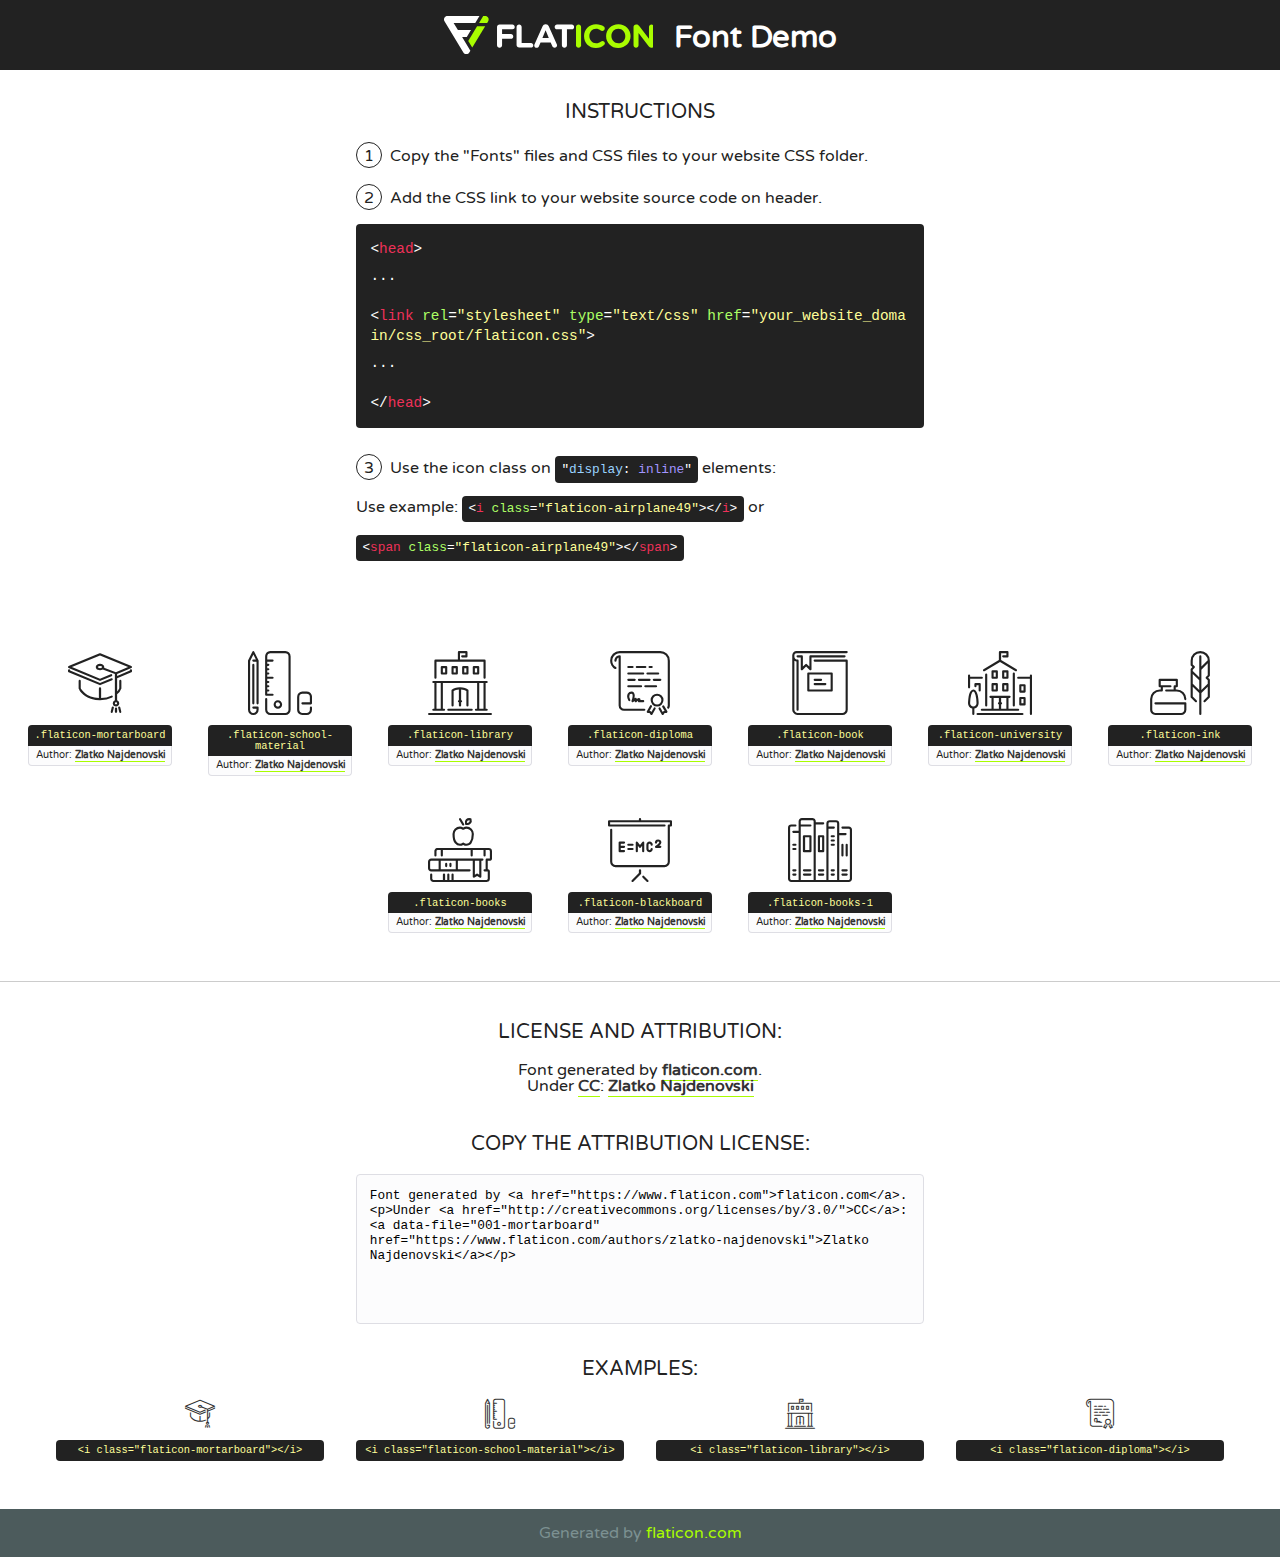
<file: fonts/flaticon/font/flaticon.html>
<!DOCTYPE html>
<!--
  Flaticon icon font: Flaticon
  Creation date: 07/06/2019 04:13
-->
<html>
<!DOCTYPE html>
<html>

<head>
    <title>Flaticon WebFont</title>
    <link href="http://fonts.googleapis.com/css?family=Varela+Round" rel="stylesheet" type="text/css" />
    <link rel="stylesheet" type="text/css" href="flaticon.css">
    <meta charset="UTF-8">
    <style>
    html, body, div, span, applet, object, iframe,
    h1, h2, h3, h4, h5, h6, p, blockquote, pre,
    a, abbr, acronym, address, big, cite, code,
    del, dfn, em, img, ins, kbd, q, s, samp,
    small, strike, strong, sub, sup, tt, var,
    b, u, i, center,
    dl, dt, dd, ol, ul, li,
    fieldset, form, label, legend,
    table, caption, tbody, tfoot, thead, tr, th, td,
    article, aside, canvas, details, embed, 
    figure, figcaption, footer, header, hgroup, 
    menu, nav, output, ruby, section, summary,
    time, mark, audio, video {
        margin: 0;
        padding: 0;
        border: 0;
        font-size: 100%;
        font: inherit;
        vertical-align: baseline;
    }
    /* HTML5 display-role reset for older browsers */
    article, aside, details, figcaption, figure, 
    footer, header, hgroup, menu, nav, section {
        display: block;
    }
    body {
        line-height: 1;
    }
    ol, ul {
        list-style: none;
    }
    blockquote, q {
        quotes: none;
    }
    blockquote:before, blockquote:after,
    q:before, q:after {
        content: '';
        content: none;
    }
    table {
        border-collapse: collapse;
        border-spacing: 0;
    }
    body {
        font-family: 'Varela Round', Helvetica, Arial, sans-serif;
        font-size: 16px;
        color: #222;
    }
    a {
        color: #333;
        border-bottom: 1px solid #a9fd00;
        font-weight: bold;
        text-decoration: none;
    }
    * {
        -moz-box-sizing: border-box;
        -webkit-box-sizing: border-box;
        box-sizing: border-box;
        margin: 0;
        padding: 0;
    }
    [class^="flaticon-"]:before, [class*=" flaticon-"]:before, [class^="flaticon-"]:after, [class*=" flaticon-"]:after {
        font-family: Flaticon;
        font-size: 30px;
        font-style: normal;
        margin-left: 20px;
        color: #333;
    }
    .wrapper {
        max-width: 600px;
        margin: auto;
        padding: 0 1em;
    }
    .title {
        font-size: 1.25em;
        text-align: center;
        margin-bottom: 1em;
        text-transform: uppercase;
    }
    header {
        text-align: center;
        background-color: #222;
        color: #fff;
        padding: 1em;
    }
    header .logo {
        width: 210px;
        height: 38px;
        display: inline-block;
        vertical-align: middle;
        margin-right: 1em;
        border: none;
    }
    header strong {
        font-size: 1.95em;
        font-weight: bold;
        vertical-align: middle;
        margin-top: 5px;
        display: inline-block;
    }
    .demo {
        margin: 2em auto;
        line-height: 1.25em;
    }
    .demo ul li {
        margin-bottom: 1em;
    }
    .demo ul li .num {
        color: #222;
        border-radius: 20px;
        display: inline-block;
        width: 26px;
        padding: 3px;
        height: 26px;
        text-align: center;
        margin-right: 0.5em;
        border: 1px solid #222;
    }
    .demo ul li code {
        background-color: #222;
        border-radius: 4px;
        padding: 0.25em 0.5em;
        display: inline-block;
        color: #fff;
        font-family: Consolas,Monaco,Lucida Console,Liberation Mono,DejaVu Sans Mono,Bitstream Vera Sans Mono,Courier New, monospace;
        font-weight: lighter;
        margin-top: 1em;
        font-size: 0.8em;
        word-break: break-all;
    }
    .demo ul li code.big {
        padding: 1em;
        font-size: 0.9em;
    }
    .demo ul li code .red {
        color: #EF3159;
    }
    .demo ul li code .green {
        color: #ACFF65;
    }
    .demo ul li code .yellow {
        color: #FFFF99;
    }
    .demo ul li code .blue {
        color: #99D3FF;
    }
    .demo ul li code .purple {
        color: #A295FF;
    }
    .demo ul li code .dots {
        margin-top: 0.5em;
        display: block;
    }
    #glyphs {
        border-bottom: 1px solid #ccc;
        padding: 2em 0;
        text-align: center;
    }
    .glyph {
        display: inline-block;
        width: 9em;
        margin: 1em;
        text-align: center;
        vertical-align: top;
        background: #FFF;
    }
    .glyph .glyph-icon {
        padding: 10px;
        display: block;
        font-family:"Flaticon";
        font-size: 64px;
        line-height: 1;
    }
    .glyph .glyph-icon:before {
        font-size: 64px;
        color: #222;
        margin-left: 0;
    }
    .class-name {
        font-size: 0.65em;
        background-color: #222;
        color: #fff;
        border-radius: 4px 4px 0 0;
        padding: 0.5em;
        color: #FFFF99;
        font-family: Consolas,Monaco,Lucida Console,Liberation Mono,DejaVu Sans Mono,Bitstream Vera Sans Mono,Courier New, monospace;
    }
    .author-name {
        font-size: 0.6em;
        background-color: #fcfcfd;
        border: 1px solid #DEDEE4;
        border-top: 0;
        border-radius: 0 0 4px 4px;
        padding: 0.5em;
    }
    .class-name:last-child {
        font-size: 10px;
        color:#888;
    }
    .class-name:last-child a {
        font-size: 10px;
        color:#555;
    }
    .class-name:last-child a:hover {
        color:#a9fd00;
    }
    .glyph > input {
        display: block;
        width: 100px;
        margin: 5px auto;
        text-align: center;
        font-size: 12px;
        cursor: text;
    }
    .glyph > input.icon-input {
        font-family:"Flaticon";
        font-size: 16px;
        margin-bottom: 10px;
    }
    .attribution .title {
        margin-top: 2em;
    }
    .attribution textarea {
        background-color: #fcfcfd;
        padding: 1em;
        border: none;
        box-shadow: none;
        border: 1px solid #DEDEE4;
        border-radius: 4px;
        resize: none;
        width: 100%;
        height: 150px;
        font-size: 0.8em;
        font-family: Consolas,Monaco,Lucida Console,Liberation Mono,DejaVu Sans Mono,Bitstream Vera Sans Mono,Courier New, monospace;
        -webkit-appearance: none;
    }
    .iconsuse {
        margin: 2em auto;
        text-align: center;
        max-width: 1200px;
    }
    .iconsuse:after {
        content: '';
        display: table;
        clear: both;
    }
    .iconsuse .image {
        float: left;
        width: 25%;
        padding: 0 1em;
    }
    .iconsuse .image p {
        margin-bottom: 1em;
    }
    .iconsuse .image span {
        display: block;
        font-size: 0.65em;
        background-color: #222;
        color: #fff;
        border-radius: 4px;
        padding: 0.5em;
        color: #FFFF99;
        margin-top: 1em;
        font-family: Consolas,Monaco,Lucida Console,Liberation Mono,DejaVu Sans Mono,Bitstream Vera Sans Mono,Courier New, monospace;
    }
    #footer {
        text-align: center;
        background-color: #4C5B5C;
        color: #7c9192;
        padding: 1em;
    }
    #footer a {
        border: none;
        color: #a9fd00;
        font-weight: normal;
    }
    @media (max-width: 960px) {
        .iconsuse .image {
            width: 50%;
        }
    }
    @media (max-width: 560px) {
        .iconsuse .image {
            width: 100%;
        }
    }
    </style>
</head>

<body class="characters-off">

    <header>
        <a href="https://www.flaticon.com" target="_blank" class="logo">
            <svg version="1.1" xmlns="http://www.w3.org/2000/svg" xmlns:xlink="http://www.w3.org/1999/xlink" xmlns:a="http://ns.adobe.com/AdobeSVGViewerExtensions/3.0/" viewBox="0 0 560.875 102.036" enable-background="new 0 0 560.875 102.036" xml:space="preserve">
                <defs>
                </defs>
                <g>
                    <g class="letters">
                        <path fill="#ffffff" d="M141.596,29.675c0-3.777,2.985-6.767,6.764-6.767h34.438c3.426,0,6.15,2.728,6.15,6.15
                        c0,3.43-2.724,6.149-6.15,6.149h-27.674v13.091h23.719c3.429,0,6.151,2.724,6.151,6.15c0,3.43-2.723,6.149-6.151,6.149h-23.719
                        v17.574c0,3.773-2.986,6.761-6.764,6.761c-3.779,0-6.764-2.989-6.764-6.761V29.675z"></path>
                        <path fill="#ffffff" d="M193.844,29.149c0-3.781,2.985-6.767,6.764-6.767c3.776,0,6.763,2.985,6.763,6.767v42.957h25.039
                        c3.426,0,6.149,2.726,6.149,6.153c0,3.425-2.723,6.15-6.149,6.15h-31.802c-3.779,0-6.764-2.986-6.764-6.768V29.149z"></path>
                        <path fill="#ffffff" d="M241.891,75.71l21.438-48.407c1.492-3.341,4.215-5.357,7.906-5.357h0.792
                        c3.686,0,6.323,2.017,7.815,5.357l21.439,48.407c0.436,0.967,0.701,1.845,0.701,2.723c0,3.602-2.809,6.501-6.414,6.501
                        c-3.161,0-5.269-1.845-6.499-4.655l-4.132-9.661h-27.059l-4.301,10.102c-1.144,2.631-3.426,4.214-6.237,4.214
                        c-3.517,0-6.24-2.81-6.24-6.325C241.1,77.64,241.451,76.677,241.891,75.71z M279.932,58.666l-8.521-20.297l-8.526,20.297H279.932
                        z"></path>
                        <path fill="#ffffff" d="M314.864,35.387H301.86c-3.429,0-6.239-2.813-6.239-6.238c0-3.429,2.811-6.24,6.239-6.24h39.533
                        c3.426,0,6.237,2.811,6.237,6.24c0,3.425-2.811,6.238-6.237,6.238h-13.001v42.785c0,3.773-2.99,6.761-6.764,6.761
                        c-3.779,0-6.764-2.989-6.764-6.761V35.387z"></path>
                        <path fill="#A9FD00" d="M352.615,29.149c0-3.781,2.985-6.767,6.767-6.767c3.774,0,6.761,2.985,6.761,6.767v49.024
                        c0,3.773-2.987,6.761-6.761,6.761c-3.781,0-6.767-2.989-6.767-6.761V29.149z"></path>
                        <path fill="#A9FD00" d="M374.132,53.836v-0.179c0-17.481,13.178-31.801,32.065-31.801c9.22,0,15.459,2.458,20.557,6.238
                        c1.402,1.054,2.637,2.985,2.637,5.357c0,3.692-2.985,6.59-6.681,6.59c-1.845,0-3.071-0.702-4.044-1.319
                        c-3.776-2.813-7.729-4.393-12.562-4.393c-10.364,0-17.831,8.611-17.831,19.154v0.173c0,10.542,7.291,19.329,17.831,19.329
                        c5.715,0,9.492-1.756,13.359-4.834c1.049-0.874,2.458-1.491,4.039-1.491c3.429,0,6.325,2.813,6.325,6.236
                        c0,2.106-1.056,3.78-2.282,4.834c-5.539,4.834-12.036,7.733-21.878,7.733C387.572,85.464,374.132,71.493,374.132,53.836z"></path>
                        <path fill="#A9FD00" d="M433.009,53.836v-0.179c0-17.481,13.79-31.801,32.766-31.801c18.981,0,32.592,14.143,32.592,31.628v0.173
                        c0,17.483-13.785,31.807-32.769,31.807C446.625,85.464,433.009,71.32,433.009,53.836z M484.224,53.836v-0.179
                        c0-10.539-7.725-19.326-18.626-19.326c-10.893,0-18.449,8.611-18.449,19.154v0.173c0,10.542,7.73,19.329,18.626,19.329
                        C476.676,72.986,484.224,64.378,484.224,53.836z"></path>
                        <path fill="#A9FD00" d="M506.233,29.321c0-3.774,2.99-6.763,6.767-6.763h1.401c3.252,0,5.183,1.583,7.029,3.953l26.093,34.265
                        V29.059c0-3.692,2.99-6.677,6.681-6.677c3.683,0,6.671,2.985,6.671,6.677v48.934c0,3.78-2.987,6.765-6.764,6.765h-0.436
                        c-3.257,0-5.188-1.581-7.034-3.953l-27.056-35.492v32.944c0,3.687-2.985,6.676-6.678,6.676c-3.683,0-6.673-2.989-6.673-6.676
                        V29.321z"></path>
                    </g>
                    <g class="insignia">
                        <path fill="#ffffff" d="M48.372,56.137h12.517l11.156-18.537H37.186L25.688,18.539h57.825L94.668,0H9.271
                        C5.925,0,2.842,1.801,1.198,4.716c-1.644,2.907-1.593,6.482,0.134,9.343l50.38,83.501c1.678,2.781,4.689,4.476,7.938,4.476
                        c3.246,0,6.257-1.695,7.935-4.476l2.898-4.804L48.372,56.137z"></path>
                        <g class="i">
                            <path fill="#A9FD00" d="M93.575,18.539h0.031v0.004l21.652,0.004l2.705-4.488c1.727-2.861,1.778-6.436,0.133-9.343
                            C116.454,1.801,113.371,0,110.026,0h-5.294L93.575,18.539z"></path>
                            <polygon fill="#A9FD00" points="88.291,27.356 64.725,66.486 75.519,84.404 109.942,27.356"></polygon>
                        </g>
                    </g>
                </g>
            </svg>
        </a>
        <strong>Font Demo</strong>
    </header>


    <section class="demo wrapper">

        <p class="title">Instructions</p>

        <ul>
            <li>
                <span class="num">1</span>Copy the "Fonts" files and CSS files to your website CSS folder.
            </li>
            <li>
                <span class="num">2</span>Add the CSS link to your website source code on header.
                <code class="big">
                    &lt;<span class="red">head</span>&gt;
                    <br/><span class="dots">...</span>
                    <br/>&lt;<span class="red">link</span> <span class="green">rel</span>=<span class="yellow">"stylesheet"</span> <span class="green">type</span>=<span class="yellow">"text/css"</span> <span class="green">href</span>=<span class="yellow">"your_website_domain/css_root/flaticon.css"</span>&gt;
                    <br/><span class="dots">...</span>
                    <br/>&lt;/<span class="red">head</span>&gt;
                </code>
            </li>

            <li>
                <p>
                    <span class="num">3</span>Use the icon class on <code>"<span class="blue">display</span>:<span class="purple"> inline</span>"</code> elements:
                    <br />
                    Use example: <code>&lt;<span class="red">i</span> <span class="green">class</span>=<span class="yellow">&quot;flaticon-airplane49&quot;</span>&gt;&lt;/<span class="red">i</span>&gt;</code> or <code>&lt;<span class="red">span</span> <span class="green">class</span>=<span class="yellow">&quot;flaticon-airplane49&quot;</span>&gt;&lt;/<span class="red">span</span>&gt;</code>
            </li>
        </ul>

    </section>




   <section id="glyphs">          
    
      
        <div class="glyph"><div class="glyph-icon flaticon-mortarboard"></div>
            <div class="class-name">.flaticon-mortarboard</div>
            <div class="author-name">Author: <a data-file="001-mortarboard" href="https://www.flaticon.com/authors/zlatko-najdenovski">Zlatko Najdenovski</a> </div> 
        </div>        
        
        <div class="glyph"><div class="glyph-icon flaticon-school-material"></div>
            <div class="class-name">.flaticon-school-material</div>
            <div class="author-name">Author: <a data-file="002-school-material" href="https://www.flaticon.com/authors/zlatko-najdenovski">Zlatko Najdenovski</a> </div> 
        </div>        
        
        <div class="glyph"><div class="glyph-icon flaticon-library"></div>
            <div class="class-name">.flaticon-library</div>
            <div class="author-name">Author: <a data-file="003-library" href="https://www.flaticon.com/authors/zlatko-najdenovski">Zlatko Najdenovski</a> </div> 
        </div>        
        
        <div class="glyph"><div class="glyph-icon flaticon-diploma"></div>
            <div class="class-name">.flaticon-diploma</div>
            <div class="author-name">Author: <a data-file="004-diploma" href="https://www.flaticon.com/authors/zlatko-najdenovski">Zlatko Najdenovski</a> </div> 
        </div>        
        
        <div class="glyph"><div class="glyph-icon flaticon-book"></div>
            <div class="class-name">.flaticon-book</div>
            <div class="author-name">Author: <a data-file="005-book" href="https://www.flaticon.com/authors/zlatko-najdenovski">Zlatko Najdenovski</a> </div> 
        </div>        
        
        <div class="glyph"><div class="glyph-icon flaticon-university"></div>
            <div class="class-name">.flaticon-university</div>
            <div class="author-name">Author: <a data-file="006-university" href="https://www.flaticon.com/authors/zlatko-najdenovski">Zlatko Najdenovski</a> </div> 
        </div>        
        
        <div class="glyph"><div class="glyph-icon flaticon-ink"></div>
            <div class="class-name">.flaticon-ink</div>
            <div class="author-name">Author: <a data-file="007-ink" href="https://www.flaticon.com/authors/zlatko-najdenovski">Zlatko Najdenovski</a> </div> 
        </div>        
        
        <div class="glyph"><div class="glyph-icon flaticon-books"></div>
            <div class="class-name">.flaticon-books</div>
            <div class="author-name">Author: <a data-file="008-books" href="https://www.flaticon.com/authors/zlatko-najdenovski">Zlatko Najdenovski</a> </div> 
        </div>        
        
        <div class="glyph"><div class="glyph-icon flaticon-blackboard"></div>
            <div class="class-name">.flaticon-blackboard</div>
            <div class="author-name">Author: <a data-file="009-blackboard" href="https://www.flaticon.com/authors/zlatko-najdenovski">Zlatko Najdenovski</a> </div> 
        </div>        
        
        <div class="glyph"><div class="glyph-icon flaticon-books-1"></div>
            <div class="class-name">.flaticon-books-1</div>
            <div class="author-name">Author: <a data-file="010-books-1" href="https://www.flaticon.com/authors/zlatko-najdenovski">Zlatko Najdenovski</a> </div> 
        </div>        
        

    </section>



    <section class="attribution wrapper"   style="text-align:center;">

      <div class="title">License and attribution:</div><div class="attrDiv">Font generated by <a href="https://www.flaticon.com">flaticon.com</a>. <div><p>Under <a href="http://creativecommons.org/licenses/by/3.0/">CC</a>: <a data-file="001-mortarboard" href="https://www.flaticon.com/authors/zlatko-najdenovski">Zlatko Najdenovski</a></p>  </div>
      </div>
      <div class="title">Copy the Attribution License:</div>

    <textarea onclick="this.focus();this.select();">Font generated by &lt;a href=&quot;https://www.flaticon.com&quot;&gt;flaticon.com&lt;/a&gt;. <p>Under <a href="http://creativecommons.org/licenses/by/3.0/">CC</a>: <a data-file="001-mortarboard" href="https://www.flaticon.com/authors/zlatko-najdenovski">Zlatko Najdenovski</a></p>  
     </textarea>

    </section>

    <section class="iconsuse">

          <div class="title">Examples:</div>            
             
            <div class="image">
                <p>
                    <i class="glyph-icon flaticon-mortarboard"></i> 
                    <span>&lt;i class=&quot;flaticon-mortarboard&quot;&gt;&lt;/i&gt;</span>
                </p>
            </div>
            
            <div class="image">
                <p>
                    <i class="glyph-icon flaticon-school-material"></i> 
                    <span>&lt;i class=&quot;flaticon-school-material&quot;&gt;&lt;/i&gt;</span>
                </p>
            </div>
            
            <div class="image">
                <p>
                    <i class="glyph-icon flaticon-library"></i> 
                    <span>&lt;i class=&quot;flaticon-library&quot;&gt;&lt;/i&gt;</span>
                </p>
            </div>
            
            <div class="image">
                <p>
                    <i class="glyph-icon flaticon-diploma"></i> 
                    <span>&lt;i class=&quot;flaticon-diploma&quot;&gt;&lt;/i&gt;</span>
                </p>
            </div>
                       
        </div>
                            
    </section>

<div id="footer">
    <div>Generated by <a href="https://www.flaticon.com">flaticon.com</a>
    </div>
</div>



</body>
</html>
</file>
<file: fonts/icomoon/style.css>
@font-face {
  font-family: 'icomoon';
  src:  url('fonts/icomoon.eot?10si43');
  src:  url('fonts/icomoon.eot?10si43#iefix') format('embedded-opentype'),
    url('fonts/icomoon.ttf?10si43') format('truetype'),
    url('fonts/icomoon.woff?10si43') format('woff'),
    url('fonts/icomoon.svg?10si43#icomoon') format('svg');
  font-weight: normal;
  font-style: normal;
}

[class^="icon-"], [class*=" icon-"] {
  /* use !important to prevent issues with browser extensions that change fonts */
  font-family: 'icomoon' !important;
  speak: none;
  font-style: normal;
  font-weight: normal;
  font-variant: normal;
  text-transform: none;
  line-height: 1;

  /* Better Font Rendering =========== */
  -webkit-font-smoothing: antialiased;
  -moz-osx-font-smoothing: grayscale;
}

.icon-asterisk:before {
  content: "\f069";
}
.icon-plus:before {
  content: "\f067";
}
.icon-question:before {
  content: "\f128";
}
.icon-minus:before {
  content: "\f068";
}
.icon-glass:before {
  content: "\f000";
}
.icon-music:before {
  content: "\f001";
}
.icon-search:before {
  content: "\f002";
}
.icon-envelope-o:before {
  content: "\f003";
}
.icon-heart:before {
  content: "\f004";
}
.icon-star:before {
  content: "\f005";
}
.icon-star-o:before {
  content: "\f006";
}
.icon-user:before {
  content: "\f007";
}
.icon-film:before {
  content: "\f008";
}
.icon-th-large:before {
  content: "\f009";
}
.icon-th:before {
  content: "\f00a";
}
.icon-th-list:before {
  content: "\f00b";
}
.icon-check:before {
  content: "\f00c";
}
.icon-close:before {
  content: "\f00d";
}
.icon-remove:before {
  content: "\f00d";
}
.icon-times:before {
  content: "\f00d";
}
.icon-search-plus:before {
  content: "\f00e";
}
.icon-search-minus:before {
  content: "\f010";
}
.icon-power-off:before {
  content: "\f011";
}
.icon-signal:before {
  content: "\f012";
}
.icon-cog:before {
  content: "\f013";
}
.icon-gear:before {
  content: "\f013";
}
.icon-trash-o:before {
  content: "\f014";
}
.icon-home:before {
  content: "\f015";
}
.icon-file-o:before {
  content: "\f016";
}
.icon-clock-o:before {
  content: "\f017";
}
.icon-road:before {
  content: "\f018";
}
.icon-download:before {
  content: "\f019";
}
.icon-arrow-circle-o-down:before {
  content: "\f01a";
}
.icon-arrow-circle-o-up:before {
  content: "\f01b";
}
.icon-inbox:before {
  content: "\f01c";
}
.icon-play-circle-o:before {
  content: "\f01d";
}
.icon-repeat:before {
  content: "\f01e";
}
.icon-rotate-right:before {
  content: "\f01e";
}
.icon-refresh:before {
  content: "\f021";
}
.icon-list-alt:before {
  content: "\f022";
}
.icon-lock:before {
  content: "\f023";
}
.icon-flag:before {
  content: "\f024";
}
.icon-headphones:before {
  content: "\f025";
}
.icon-volume-off:before {
  content: "\f026";
}
.icon-volume-down:before {
  content: "\f027";
}
.icon-volume-up:before {
  content: "\f028";
}
.icon-qrcode:before {
  content: "\f029";
}
.icon-barcode:before {
  content: "\f02a";
}
.icon-tag:before {
  content: "\f02b";
}
.icon-tags:before {
  content: "\f02c";
}
.icon-book:before {
  content: "\f02d";
}
.icon-bookmark:before {
  content: "\f02e";
}
.icon-print:before {
  content: "\f02f";
}
.icon-camera:before {
  content: "\f030";
}
.icon-font:before {
  content: "\f031";
}
.icon-bold:before {
  content: "\f032";
}
.icon-italic:before {
  content: "\f033";
}
.icon-text-height:before {
  content: "\f034";
}
.icon-text-width:before {
  content: "\f035";
}
.icon-align-left:before {
  content: "\f036";
}
.icon-align-center:before {
  content: "\f037";
}
.icon-align-right:before {
  content: "\f038";
}
.icon-align-justify:before {
  content: "\f039";
}
.icon-list:before {
  content: "\f03a";
}
.icon-dedent:before {
  content: "\f03b";
}
.icon-outdent:before {
  content: "\f03b";
}
.icon-indent:before {
  content: "\f03c";
}
.icon-video-camera:before {
  content: "\f03d";
}
.icon-image:before {
  content: "\f03e";
}
.icon-photo:before {
  content: "\f03e";
}
.icon-picture-o:before {
  content: "\f03e";
}
.icon-pencil:before {
  content: "\f040";
}
.icon-map-marker:before {
  content: "\f041";
}
.icon-adjust:before {
  content: "\f042";
}
.icon-tint:before {
  content: "\f043";
}
.icon-edit:before {
  content: "\f044";
}
.icon-pencil-square-o:before {
  content: "\f044";
}
.icon-share-square-o:before {
  content: "\f045";
}
.icon-check-square-o:before {
  content: "\f046";
}
.icon-arrows:before {
  content: "\f047";
}
.icon-step-backward:before {
  content: "\f048";
}
.icon-fast-backward:before {
  content: "\f049";
}
.icon-backward:before {
  content: "\f04a";
}
.icon-play:before {
  content: "\f04b";
}
.icon-pause:before {
  content: "\f04c";
}
.icon-stop:before {
  content: "\f04d";
}
.icon-forward:before {
  content: "\f04e";
}
.icon-fast-forward:before {
  content: "\f050";
}
.icon-step-forward:before {
  content: "\f051";
}
.icon-eject:before {
  content: "\f052";
}
.icon-chevron-left:before {
  content: "\f053";
}
.icon-chevron-right:before {
  content: "\f054";
}
.icon-plus-circle:before {
  content: "\f055";
}
.icon-minus-circle:before {
  content: "\f056";
}
.icon-times-circle:before {
  content: "\f057";
}
.icon-check-circle:before {
  content: "\f058";
}
.icon-question-circle:before {
  content: "\f059";
}
.icon-info-circle:before {
  content: "\f05a";
}
.icon-crosshairs:before {
  content: "\f05b";
}
.icon-times-circle-o:before {
  content: "\f05c";
}
.icon-check-circle-o:before {
  content: "\f05d";
}
.icon-ban:before {
  content: "\f05e";
}
.icon-arrow-left:before {
  content: "\f060";
}
.icon-arrow-right:before {
  content: "\f061";
}
.icon-arrow-up:before {
  content: "\f062";
}
.icon-arrow-down:before {
  content: "\f063";
}
.icon-mail-forward:before {
  content: "\f064";
}
.icon-share:before {
  content: "\f064";
}
.icon-expand:before {
  content: "\f065";
}
.icon-compress:before {
  content: "\f066";
}
.icon-exclamation-circle:before {
  content: "\f06a";
}
.icon-gift:before {
  content: "\f06b";
}
.icon-leaf:before {
  content: "\f06c";
}
.icon-fire:before {
  content: "\f06d";
}
.icon-eye:before {
  content: "\f06e";
}
.icon-eye-slash:before {
  content: "\f070";
}
.icon-exclamation-triangle:before {
  content: "\f071";
}
.icon-warning:before {
  content: "\f071";
}
.icon-plane:before {
  content: "\f072";
}
.icon-calendar:before {
  content: "\f073";
}
.icon-random:before {
  content: "\f074";
}
.icon-comment:before {
  content: "\f075";
}
.icon-magnet:before {
  content: "\f076";
}
.icon-chevron-up:before {
  content: "\f077";
}
.icon-chevron-down:before {
  content: "\f078";
}
.icon-retweet:before {
  content: "\f079";
}
.icon-shopping-cart:before {
  content: "\f07a";
}
.icon-folder:before {
  content: "\f07b";
}
.icon-folder-open:before {
  content: "\f07c";
}
.icon-arrows-v:before {
  content: "\f07d";
}
.icon-arrows-h:before {
  content: "\f07e";
}
.icon-bar-chart:before {
  content: "\f080";
}
.icon-bar-chart-o:before {
  content: "\f080";
}
.icon-twitter-square:before {
  content: "\f081";
}
.icon-facebook-square:before {
  content: "\f082";
}
.icon-camera-retro:before {
  content: "\f083";
}
.icon-key:before {
  content: "\f084";
}
.icon-cogs:before {
  content: "\f085";
}
.icon-gears:before {
  content: "\f085";
}
.icon-comments:before {
  content: "\f086";
}
.icon-thumbs-o-up:before {
  content: "\f087";
}
.icon-thumbs-o-down:before {
  content: "\f088";
}
.icon-star-half:before {
  content: "\f089";
}
.icon-heart-o:before {
  content: "\f08a";
}
.icon-sign-out:before {
  content: "\f08b";
}
.icon-linkedin-square:before {
  content: "\f08c";
}
.icon-thumb-tack:before {
  content: "\f08d";
}
.icon-external-link:before {
  content: "\f08e";
}
.icon-sign-in:before {
  content: "\f090";
}
.icon-trophy:before {
  content: "\f091";
}
.icon-github-square:before {
  content: "\f092";
}
.icon-upload:before {
  content: "\f093";
}
.icon-lemon-o:before {
  content: "\f094";
}
.icon-phone:before {
  content: "\f095";
}
.icon-square-o:before {
  content: "\f096";
}
.icon-bookmark-o:before {
  content: "\f097";
}
.icon-phone-square:before {
  content: "\f098";
}
.icon-twitter:before {
  content: "\f099";
}
.icon-facebook:before {
  content: "\f09a";
}
.icon-facebook-f:before {
  content: "\f09a";
}
.icon-github:before {
  content: "\f09b";
}
.icon-unlock:before {
  content: "\f09c";
}
.icon-credit-card:before {
  content: "\f09d";
}
.icon-feed:before {
  content: "\f09e";
}
.icon-rss:before {
  content: "\f09e";
}
.icon-hdd-o:before {
  content: "\f0a0";
}
.icon-bullhorn:before {
  content: "\f0a1";
}
.icon-bell-o:before {
  content: "\f0a2";
}
.icon-certificate:before {
  content: "\f0a3";
}
.icon-hand-o-right:before {
  content: "\f0a4";
}
.icon-hand-o-left:before {
  content: "\f0a5";
}
.icon-hand-o-up:before {
  content: "\f0a6";
}
.icon-hand-o-down:before {
  content: "\f0a7";
}
.icon-arrow-circle-left:before {
  content: "\f0a8";
}
.icon-arrow-circle-right:before {
  content: "\f0a9";
}
.icon-arrow-circle-up:before {
  content: "\f0aa";
}
.icon-arrow-circle-down:before {
  content: "\f0ab";
}
.icon-globe:before {
  content: "\f0ac";
}
.icon-wrench:before {
  content: "\f0ad";
}
.icon-tasks:before {
  content: "\f0ae";
}
.icon-filter:before {
  content: "\f0b0";
}
.icon-briefcase:before {
  content: "\f0b1";
}
.icon-arrows-alt:before {
  content: "\f0b2";
}
.icon-group:before {
  content: "\f0c0";
}
.icon-users:before {
  content: "\f0c0";
}
.icon-chain:before {
  content: "\f0c1";
}
.icon-link:before {
  content: "\f0c1";
}
.icon-cloud:before {
  content: "\f0c2";
}
.icon-flask:before {
  content: "\f0c3";
}
.icon-cut:before {
  content: "\f0c4";
}
.icon-scissors:before {
  content: "\f0c4";
}
.icon-copy:before {
  content: "\f0c5";
}
.icon-files-o:before {
  content: "\f0c5";
}
.icon-paperclip:before {
  content: "\f0c6";
}
.icon-floppy-o:before {
  content: "\f0c7";
}
.icon-save:before {
  content: "\f0c7";
}
.icon-square:before {
  content: "\f0c8";
}
.icon-bars:before {
  content: "\f0c9";
}
.icon-navicon:before {
  content: "\f0c9";
}
.icon-reorder:before {
  content: "\f0c9";
}
.icon-list-ul:before {
  content: "\f0ca";
}
.icon-list-ol:before {
  content: "\f0cb";
}
.icon-strikethrough:before {
  content: "\f0cc";
}
.icon-underline:before {
  content: "\f0cd";
}
.icon-table:before {
  content: "\f0ce";
}
.icon-magic:before {
  content: "\f0d0";
}
.icon-truck:before {
  content: "\f0d1";
}
.icon-pinterest:before {
  content: "\f0d2";
}
.icon-pinterest-square:before {
  content: "\f0d3";
}
.icon-google-plus-square:before {
  content: "\f0d4";
}
.icon-google-plus:before {
  content: "\f0d5";
}
.icon-money:before {
  content: "\f0d6";
}
.icon-caret-down:before {
  content: "\f0d7";
}
.icon-caret-up:before {
  content: "\f0d8";
}
.icon-caret-left:before {
  content: "\f0d9";
}
.icon-caret-right:before {
  content: "\f0da";
}
.icon-columns:before {
  content: "\f0db";
}
.icon-sort:before {
  content: "\f0dc";
}
.icon-unsorted:before {
  content: "\f0dc";
}
.icon-sort-desc:before {
  content: "\f0dd";
}
.icon-sort-down:before {
  content: "\f0dd";
}
.icon-sort-asc:before {
  content: "\f0de";
}
.icon-sort-up:before {
  content: "\f0de";
}
.icon-envelope:before {
  content: "\f0e0";
}
.icon-linkedin:before {
  content: "\f0e1";
}
.icon-rotate-left:before {
  content: "\f0e2";
}
.icon-undo:before {
  content: "\f0e2";
}
.icon-gavel:before {
  content: "\f0e3";
}
.icon-legal:before {
  content: "\f0e3";
}
.icon-dashboard:before {
  content: "\f0e4";
}
.icon-tachometer:before {
  content: "\f0e4";
}
.icon-comment-o:before {
  content: "\f0e5";
}
.icon-comments-o:before {
  content: "\f0e6";
}
.icon-bolt:before {
  content: "\f0e7";
}
.icon-flash:before {
  content: "\f0e7";
}
.icon-sitemap:before {
  content: "\f0e8";
}
.icon-umbrella:before {
  content: "\f0e9";
}
.icon-clipboard:before {
  content: "\f0ea";
}
.icon-paste:before {
  content: "\f0ea";
}
.icon-lightbulb-o:before {
  content: "\f0eb";
}
.icon-exchange:before {
  content: "\f0ec";
}
.icon-cloud-download:before {
  content: "\f0ed";
}
.icon-cloud-upload:before {
  content: "\f0ee";
}
.icon-user-md:before {
  content: "\f0f0";
}
.icon-stethoscope:before {
  content: "\f0f1";
}
.icon-suitcase:before {
  content: "\f0f2";
}
.icon-bell:before {
  content: "\f0f3";
}
.icon-coffee:before {
  content: "\f0f4";
}
.icon-cutlery:before {
  content: "\f0f5";
}
.icon-file-text-o:before {
  content: "\f0f6";
}
.icon-building-o:before {
  content: "\f0f7";
}
.icon-hospital-o:before {
  content: "\f0f8";
}
.icon-ambulance:before {
  content: "\f0f9";
}
.icon-medkit:before {
  content: "\f0fa";
}
.icon-fighter-jet:before {
  content: "\f0fb";
}
.icon-beer:before {
  content: "\f0fc";
}
.icon-h-square:before {
  content: "\f0fd";
}
.icon-plus-square:before {
  content: "\f0fe";
}
.icon-angle-double-left:before {
  content: "\f100";
}
.icon-angle-double-right:before {
  content: "\f101";
}
.icon-angle-double-up:before {
  content: "\f102";
}
.icon-angle-double-down:before {
  content: "\f103";
}
.icon-angle-left:before {
  content: "\f104";
}
.icon-angle-right:before {
  content: "\f105";
}
.icon-angle-up:before {
  content: "\f106";
}
.icon-angle-down:before {
  content: "\f107";
}
.icon-desktop:before {
  content: "\f108";
}
.icon-laptop:before {
  content: "\f109";
}
.icon-tablet:before {
  content: "\f10a";
}
.icon-mobile:before {
  content: "\f10b";
}
.icon-mobile-phone:before {
  content: "\f10b";
}
.icon-circle-o:before {
  content: "\f10c";
}
.icon-quote-left:before {
  content: "\f10d";
}
.icon-quote-right:before {
  content: "\f10e";
}
.icon-spinner:before {
  content: "\f110";
}
.icon-circle:before {
  content: "\f111";
}
.icon-mail-reply:before {
  content: "\f112";
}
.icon-reply:before {
  content: "\f112";
}
.icon-github-alt:before {
  content: "\f113";
}
.icon-folder-o:before {
  content: "\f114";
}
.icon-folder-open-o:before {
  content: "\f115";
}
.icon-smile-o:before {
  content: "\f118";
}
.icon-frown-o:before {
  content: "\f119";
}
.icon-meh-o:before {
  content: "\f11a";
}
.icon-gamepad:before {
  content: "\f11b";
}
.icon-keyboard-o:before {
  content: "\f11c";
}
.icon-flag-o:before {
  content: "\f11d";
}
.icon-flag-checkered:before {
  content: "\f11e";
}
.icon-terminal:before {
  content: "\f120";
}
.icon-code:before {
  content: "\f121";
}
.icon-mail-reply-all:before {
  content: "\f122";
}
.icon-reply-all:before {
  content: "\f122";
}
.icon-star-half-empty:before {
  content: "\f123";
}
.icon-star-half-full:before {
  content: "\f123";
}
.icon-star-half-o:before {
  content: "\f123";
}
.icon-location-arrow:before {
  content: "\f124";
}
.icon-crop:before {
  content: "\f125";
}
.icon-code-fork:before {
  content: "\f126";
}
.icon-chain-broken:before {
  content: "\f127";
}
.icon-unlink:before {
  content: "\f127";
}
.icon-info:before {
  content: "\f129";
}
.icon-exclamation:before {
  content: "\f12a";
}
.icon-superscript:before {
  content: "\f12b";
}
.icon-subscript:before {
  content: "\f12c";
}
.icon-eraser:before {
  content: "\f12d";
}
.icon-puzzle-piece:before {
  content: "\f12e";
}
.icon-microphone:before {
  content: "\f130";
}
.icon-microphone-slash:before {
  content: "\f131";
}
.icon-shield:before {
  content: "\f132";
}
.icon-calendar-o:before {
  content: "\f133";
}
.icon-fire-extinguisher:before {
  content: "\f134";
}
.icon-rocket:before {
  content: "\f135";
}
.icon-maxcdn:before {
  content: "\f136";
}
.icon-chevron-circle-left:before {
  content: "\f137";
}
.icon-chevron-circle-right:before {
  content: "\f138";
}
.icon-chevron-circle-up:before {
  content: "\f139";
}
.icon-chevron-circle-down:before {
  content: "\f13a";
}
.icon-html5:before {
  content: "\f13b";
}
.icon-css3:before {
  content: "\f13c";
}
.icon-anchor:before {
  content: "\f13d";
}
.icon-unlock-alt:before {
  content: "\f13e";
}
.icon-bullseye:before {
  content: "\f140";
}
.icon-ellipsis-h:before {
  content: "\f141";
}
.icon-ellipsis-v:before {
  content: "\f142";
}
.icon-rss-square:before {
  content: "\f143";
}
.icon-play-circle:before {
  content: "\f144";
}
.icon-ticket:before {
  content: "\f145";
}
.icon-minus-square:before {
  content: "\f146";
}
.icon-minus-square-o:before {
  content: "\f147";
}
.icon-level-up:before {
  content: "\f148";
}
.icon-level-down:before {
  content: "\f149";
}
.icon-check-square:before {
  content: "\f14a";
}
.icon-pencil-square:before {
  content: "\f14b";
}
.icon-external-link-square:before {
  content: "\f14c";
}
.icon-share-square:before {
  content: "\f14d";
}
.icon-compass:before {
  content: "\f14e";
}
.icon-caret-square-o-down:before {
  content: "\f150";
}
.icon-toggle-down:before {
  content: "\f150";
}
.icon-caret-square-o-up:before {
  content: "\f151";
}
.icon-toggle-up:before {
  content: "\f151";
}
.icon-caret-square-o-right:before {
  content: "\f152";
}
.icon-toggle-right:before {
  content: "\f152";
}
.icon-eur:before {
  content: "\f153";
}
.icon-euro:before {
  content: "\f153";
}
.icon-gbp:before {
  content: "\f154";
}
.icon-dollar:before {
  content: "\f155";
}
.icon-usd:before {
  content: "\f155";
}
.icon-inr:before {
  content: "\f156";
}
.icon-rupee:before {
  content: "\f156";
}
.icon-cny:before {
  content: "\f157";
}
.icon-jpy:before {
  content: "\f157";
}
.icon-rmb:before {
  content: "\f157";
}
.icon-yen:before {
  content: "\f157";
}
.icon-rouble:before {
  content: "\f158";
}
.icon-rub:before {
  content: "\f158";
}
.icon-ruble:before {
  content: "\f158";
}
.icon-krw:before {
  content: "\f159";
}
.icon-won:before {
  content: "\f159";
}
.icon-bitcoin:before {
  content: "\f15a";
}
.icon-btc:before {
  content: "\f15a";
}
.icon-file:before {
  content: "\f15b";
}
.icon-file-text:before {
  content: "\f15c";
}
.icon-sort-alpha-asc:before {
  content: "\f15d";
}
.icon-sort-alpha-desc:before {
  content: "\f15e";
}
.icon-sort-amount-asc:before {
  content: "\f160";
}
.icon-sort-amount-desc:before {
  content: "\f161";
}
.icon-sort-numeric-asc:before {
  content: "\f162";
}
.icon-sort-numeric-desc:before {
  content: "\f163";
}
.icon-thumbs-up:before {
  content: "\f164";
}
.icon-thumbs-down:before {
  content: "\f165";
}
.icon-youtube-square:before {
  content: "\f166";
}
.icon-youtube:before {
  content: "\f167";
}
.icon-xing:before {
  content: "\f168";
}
.icon-xing-square:before {
  content: "\f169";
}
.icon-youtube-play:before {
  content: "\f16a";
}
.icon-dropbox:before {
  content: "\f16b";
}
.icon-stack-overflow:before {
  content: "\f16c";
}
.icon-instagram:before {
  content: "\f16d";
}
.icon-flickr:before {
  content: "\f16e";
}
.icon-adn:before {
  content: "\f170";
}
.icon-bitbucket:before {
  content: "\f171";
}
.icon-bitbucket-square:before {
  content: "\f172";
}
.icon-tumblr:before {
  content: "\f173";
}
.icon-tumblr-square:before {
  content: "\f174";
}
.icon-long-arrow-down:before {
  content: "\f175";
}
.icon-long-arrow-up:before {
  content: "\f176";
}
.icon-long-arrow-left:before {
  content: "\f177";
}
.icon-long-arrow-right:before {
  content: "\f178";
}
.icon-apple:before {
  content: "\f179";
}
.icon-windows:before {
  content: "\f17a";
}
.icon-android:before {
  content: "\f17b";
}
.icon-linux:before {
  content: "\f17c";
}
.icon-dribbble:before {
  content: "\f17d";
}
.icon-skype:before {
  content: "\f17e";
}
.icon-foursquare:before {
  content: "\f180";
}
.icon-trello:before {
  content: "\f181";
}
.icon-female:before {
  content: "\f182";
}
.icon-male:before {
  content: "\f183";
}
.icon-gittip:before {
  content: "\f184";
}
.icon-gratipay:before {
  content: "\f184";
}
.icon-sun-o:before {
  content: "\f185";
}
.icon-moon-o:before {
  content: "\f186";
}
.icon-archive:before {
  content: "\f187";
}
.icon-bug:before {
  content: "\f188";
}
.icon-vk:before {
  content: "\f189";
}
.icon-weibo:before {
  content: "\f18a";
}
.icon-renren:before {
  content: "\f18b";
}
.icon-pagelines:before {
  content: "\f18c";
}
.icon-stack-exchange:before {
  content: "\f18d";
}
.icon-arrow-circle-o-right:before {
  content: "\f18e";
}
.icon-arrow-circle-o-left:before {
  content: "\f190";
}
.icon-caret-square-o-left:before {
  content: "\f191";
}
.icon-toggle-left:before {
  content: "\f191";
}
.icon-dot-circle-o:before {
  content: "\f192";
}
.icon-wheelchair:before {
  content: "\f193";
}
.icon-vimeo-square:before {
  content: "\f194";
}
.icon-try:before {
  content: "\f195";
}
.icon-turkish-lira:before {
  content: "\f195";
}
.icon-plus-square-o:before {
  content: "\f196";
}
.icon-space-shuttle:before {
  content: "\f197";
}
.icon-slack:before {
  content: "\f198";
}
.icon-envelope-square:before {
  content: "\f199";
}
.icon-wordpress:before {
  content: "\f19a";
}
.icon-openid:before {
  content: "\f19b";
}
.icon-bank:before {
  content: "\f19c";
}
.icon-institution:before {
  content: "\f19c";
}
.icon-university:before {
  content: "\f19c";
}
.icon-graduation-cap:before {
  content: "\f19d";
}
.icon-mortar-board:before {
  content: "\f19d";
}
.icon-yahoo:before {
  content: "\f19e";
}
.icon-google:before {
  content: "\f1a0";
}
.icon-reddit:before {
  content: "\f1a1";
}
.icon-reddit-square:before {
  content: "\f1a2";
}
.icon-stumbleupon-circle:before {
  content: "\f1a3";
}
.icon-stumbleupon:before {
  content: "\f1a4";
}
.icon-delicious:before {
  content: "\f1a5";
}
.icon-digg:before {
  content: "\f1a6";
}
.icon-pied-piper-pp:before {
  content: "\f1a7";
}
.icon-pied-piper-alt:before {
  content: "\f1a8";
}
.icon-drupal:before {
  content: "\f1a9";
}
.icon-joomla:before {
  content: "\f1aa";
}
.icon-language:before {
  content: "\f1ab";
}
.icon-fax:before {
  content: "\f1ac";
}
.icon-building:before {
  content: "\f1ad";
}
.icon-child:before {
  content: "\f1ae";
}
.icon-paw:before {
  content: "\f1b0";
}
.icon-spoon:before {
  content: "\f1b1";
}
.icon-cube:before {
  content: "\f1b2";
}
.icon-cubes:before {
  content: "\f1b3";
}
.icon-behance:before {
  content: "\f1b4";
}
.icon-behance-square:before {
  content: "\f1b5";
}
.icon-steam:before {
  content: "\f1b6";
}
.icon-steam-square:before {
  content: "\f1b7";
}
.icon-recycle:before {
  content: "\f1b8";
}
.icon-automobile:before {
  content: "\f1b9";
}
.icon-car:before {
  content: "\f1b9";
}
.icon-cab:before {
  content: "\f1ba";
}
.icon-taxi:before {
  content: "\f1ba";
}
.icon-tree:before {
  content: "\f1bb";
}
.icon-spotify:before {
  content: "\f1bc";
}
.icon-deviantart:before {
  content: "\f1bd";
}
.icon-soundcloud:before {
  content: "\f1be";
}
.icon-database:before {
  content: "\f1c0";
}
.icon-file-pdf-o:before {
  content: "\f1c1";
}
.icon-file-word-o:before {
  content: "\f1c2";
}
.icon-file-excel-o:before {
  content: "\f1c3";
}
.icon-file-powerpoint-o:before {
  content: "\f1c4";
}
.icon-file-image-o:before {
  content: "\f1c5";
}
.icon-file-photo-o:before {
  content: "\f1c5";
}
.icon-file-picture-o:before {
  content: "\f1c5";
}
.icon-file-archive-o:before {
  content: "\f1c6";
}
.icon-file-zip-o:before {
  content: "\f1c6";
}
.icon-file-audio-o:before {
  content: "\f1c7";
}
.icon-file-sound-o:before {
  content: "\f1c7";
}
.icon-file-movie-o:before {
  content: "\f1c8";
}
.icon-file-video-o:before {
  content: "\f1c8";
}
.icon-file-code-o:before {
  content: "\f1c9";
}
.icon-vine:before {
  content: "\f1ca";
}
.icon-codepen:before {
  content: "\f1cb";
}
.icon-jsfiddle:before {
  content: "\f1cc";
}
.icon-life-bouy:before {
  content: "\f1cd";
}
.icon-life-buoy:before {
  content: "\f1cd";
}
.icon-life-ring:before {
  content: "\f1cd";
}
.icon-life-saver:before {
  content: "\f1cd";
}
.icon-support:before {
  content: "\f1cd";
}
.icon-circle-o-notch:before {
  content: "\f1ce";
}
.icon-ra:before {
  content: "\f1d0";
}
.icon-rebel:before {
  content: "\f1d0";
}
.icon-resistance:before {
  content: "\f1d0";
}
.icon-empire:before {
  content: "\f1d1";
}
.icon-ge:before {
  content: "\f1d1";
}
.icon-git-square:before {
  content: "\f1d2";
}
.icon-git:before {
  content: "\f1d3";
}
.icon-hacker-news:before {
  content: "\f1d4";
}
.icon-y-combinator-square:before {
  content: "\f1d4";
}
.icon-yc-square:before {
  content: "\f1d4";
}
.icon-tencent-weibo:before {
  content: "\f1d5";
}
.icon-qq:before {
  content: "\f1d6";
}
.icon-wechat:before {
  content: "\f1d7";
}
.icon-weixin:before {
  content: "\f1d7";
}
.icon-paper-plane:before {
  content: "\f1d8";
}
.icon-send:before {
  content: "\f1d8";
}
.icon-paper-plane-o:before {
  content: "\f1d9";
}
.icon-send-o:before {
  content: "\f1d9";
}
.icon-history:before {
  content: "\f1da";
}
.icon-circle-thin:before {
  content: "\f1db";
}
.icon-header:before {
  content: "\f1dc";
}
.icon-paragraph:before {
  content: "\f1dd";
}
.icon-sliders:before {
  content: "\f1de";
}
.icon-share-alt:before {
  content: "\f1e0";
}
.icon-share-alt-square:before {
  content: "\f1e1";
}
.icon-bomb:before {
  content: "\f1e2";
}
.icon-futbol-o:before {
  content: "\f1e3";
}
.icon-soccer-ball-o:before {
  content: "\f1e3";
}
.icon-tty:before {
  content: "\f1e4";
}
.icon-binoculars:before {
  content: "\f1e5";
}
.icon-plug:before {
  content: "\f1e6";
}
.icon-slideshare:before {
  content: "\f1e7";
}
.icon-twitch:before {
  content: "\f1e8";
}
.icon-yelp:before {
  content: "\f1e9";
}
.icon-newspaper-o:before {
  content: "\f1ea";
}
.icon-wifi:before {
  content: "\f1eb";
}
.icon-calculator:before {
  content: "\f1ec";
}
.icon-paypal:before {
  content: "\f1ed";
}
.icon-google-wallet:before {
  content: "\f1ee";
}
.icon-cc-visa:before {
  content: "\f1f0";
}
.icon-cc-mastercard:before {
  content: "\f1f1";
}
.icon-cc-discover:before {
  content: "\f1f2";
}
.icon-cc-amex:before {
  content: "\f1f3";
}
.icon-cc-paypal:before {
  content: "\f1f4";
}
.icon-cc-stripe:before {
  content: "\f1f5";
}
.icon-bell-slash:before {
  content: "\f1f6";
}
.icon-bell-slash-o:before {
  content: "\f1f7";
}
.icon-trash:before {
  content: "\f1f8";
}
.icon-copyright:before {
  content: "\f1f9";
}
.icon-at:before {
  content: "\f1fa";
}
.icon-eyedropper:before {
  content: "\f1fb";
}
.icon-paint-brush:before {
  content: "\f1fc";
}
.icon-birthday-cake:before {
  content: "\f1fd";
}
.icon-area-chart:before {
  content: "\f1fe";
}
.icon-pie-chart:before {
  content: "\f200";
}
.icon-line-chart:before {
  content: "\f201";
}
.icon-lastfm:before {
  content: "\f202";
}
.icon-lastfm-square:before {
  content: "\f203";
}
.icon-toggle-off:before {
  content: "\f204";
}
.icon-toggle-on:before {
  content: "\f205";
}
.icon-bicycle:before {
  content: "\f206";
}
.icon-bus:before {
  content: "\f207";
}
.icon-ioxhost:before {
  content: "\f208";
}
.icon-angellist:before {
  content: "\f209";
}
.icon-cc:before {
  content: "\f20a";
}
.icon-ils:before {
  content: "\f20b";
}
.icon-shekel:before {
  content: "\f20b";
}
.icon-sheqel:before {
  content: "\f20b";
}
.icon-meanpath:before {
  content: "\f20c";
}
.icon-buysellads:before {
  content: "\f20d";
}
.icon-connectdevelop:before {
  content: "\f20e";
}
.icon-dashcube:before {
  content: "\f210";
}
.icon-forumbee:before {
  content: "\f211";
}
.icon-leanpub:before {
  content: "\f212";
}
.icon-sellsy:before {
  content: "\f213";
}
.icon-shirtsinbulk:before {
  content: "\f214";
}
.icon-simplybuilt:before {
  content: "\f215";
}
.icon-skyatlas:before {
  content: "\f216";
}
.icon-cart-plus:before {
  content: "\f217";
}
.icon-cart-arrow-down:before {
  content: "\f218";
}
.icon-diamond:before {
  content: "\f219";
}
.icon-ship:before {
  content: "\f21a";
}
.icon-user-secret:before {
  content: "\f21b";
}
.icon-motorcycle:before {
  content: "\f21c";
}
.icon-street-view:before {
  content: "\f21d";
}
.icon-heartbeat:before {
  content: "\f21e";
}
.icon-venus:before {
  content: "\f221";
}
.icon-mars:before {
  content: "\f222";
}
.icon-mercury:before {
  content: "\f223";
}
.icon-intersex:before {
  content: "\f224";
}
.icon-transgender:before {
  content: "\f224";
}
.icon-transgender-alt:before {
  content: "\f225";
}
.icon-venus-double:before {
  content: "\f226";
}
.icon-mars-double:before {
  content: "\f227";
}
.icon-venus-mars:before {
  content: "\f228";
}
.icon-mars-stroke:before {
  content: "\f229";
}
.icon-mars-stroke-v:before {
  content: "\f22a";
}
.icon-mars-stroke-h:before {
  content: "\f22b";
}
.icon-neuter:before {
  content: "\f22c";
}
.icon-genderless:before {
  content: "\f22d";
}
.icon-facebook-official:before {
  content: "\f230";
}
.icon-pinterest-p:before {
  content: "\f231";
}
.icon-whatsapp:before {
  content: "\f232";
}
.icon-server:before {
  content: "\f233";
}
.icon-user-plus:before {
  content: "\f234";
}
.icon-user-times:before {
  content: "\f235";
}
.icon-bed:before {
  content: "\f236";
}
.icon-hotel:before {
  content: "\f236";
}
.icon-viacoin:before {
  content: "\f237";
}
.icon-train:before {
  content: "\f238";
}
.icon-subway:before {
  content: "\f239";
}
.icon-medium:before {
  content: "\f23a";
}
.icon-y-combinator:before {
  content: "\f23b";
}
.icon-yc:before {
  content: "\f23b";
}
.icon-optin-monster:before {
  content: "\f23c";
}
.icon-opencart:before {
  content: "\f23d";
}
.icon-expeditedssl:before {
  content: "\f23e";
}
.icon-battery:before {
  content: "\f240";
}
.icon-battery-4:before {
  content: "\f240";
}
.icon-battery-full:before {
  content: "\f240";
}
.icon-battery-3:before {
  content: "\f241";
}
.icon-battery-three-quarters:before {
  content: "\f241";
}
.icon-battery-2:before {
  content: "\f242";
}
.icon-battery-half:before {
  content: "\f242";
}
.icon-battery-1:before {
  content: "\f243";
}
.icon-battery-quarter:before {
  content: "\f243";
}
.icon-battery-0:before {
  content: "\f244";
}
.icon-battery-empty:before {
  content: "\f244";
}
.icon-mouse-pointer:before {
  content: "\f245";
}
.icon-i-cursor:before {
  content: "\f246";
}
.icon-object-group:before {
  content: "\f247";
}
.icon-object-ungroup:before {
  content: "\f248";
}
.icon-sticky-note:before {
  content: "\f249";
}
.icon-sticky-note-o:before {
  content: "\f24a";
}
.icon-cc-jcb:before {
  content: "\f24b";
}
.icon-cc-diners-club:before {
  content: "\f24c";
}
.icon-clone:before {
  content: "\f24d";
}
.icon-balance-scale:before {
  content: "\f24e";
}
.icon-hourglass-o:before {
  content: "\f250";
}
.icon-hourglass-1:before {
  content: "\f251";
}
.icon-hourglass-start:before {
  content: "\f251";
}
.icon-hourglass-2:before {
  content: "\f252";
}
.icon-hourglass-half:before {
  content: "\f252";
}
.icon-hourglass-3:before {
  content: "\f253";
}
.icon-hourglass-end:before {
  content: "\f253";
}
.icon-hourglass:before {
  content: "\f254";
}
.icon-hand-grab-o:before {
  content: "\f255";
}
.icon-hand-rock-o:before {
  content: "\f255";
}
.icon-hand-paper-o:before {
  content: "\f256";
}
.icon-hand-stop-o:before {
  content: "\f256";
}
.icon-hand-scissors-o:before {
  content: "\f257";
}
.icon-hand-lizard-o:before {
  content: "\f258";
}
.icon-hand-spock-o:before {
  content: "\f259";
}
.icon-hand-pointer-o:before {
  content: "\f25a";
}
.icon-hand-peace-o:before {
  content: "\f25b";
}
.icon-trademark:before {
  content: "\f25c";
}
.icon-registered:before {
  content: "\f25d";
}
.icon-creative-commons:before {
  content: "\f25e";
}
.icon-gg:before {
  content: "\f260";
}
.icon-gg-circle:before {
  content: "\f261";
}
.icon-tripadvisor:before {
  content: "\f262";
}
.icon-odnoklassniki:before {
  content: "\f263";
}
.icon-odnoklassniki-square:before {
  content: "\f264";
}
.icon-get-pocket:before {
  content: "\f265";
}
.icon-wikipedia-w:before {
  content: "\f266";
}
.icon-safari:before {
  content: "\f267";
}
.icon-chrome:before {
  content: "\f268";
}
.icon-firefox:before {
  content: "\f269";
}
.icon-opera:before {
  content: "\f26a";
}
.icon-internet-explorer:before {
  content: "\f26b";
}
.icon-television:before {
  content: "\f26c";
}
.icon-tv:before {
  content: "\f26c";
}
.icon-contao:before {
  content: "\f26d";
}
.icon-500px:before {
  content: "\f26e";
}
.icon-amazon:before {
  content: "\f270";
}
.icon-calendar-plus-o:before {
  content: "\f271";
}
.icon-calendar-minus-o:before {
  content: "\f272";
}
.icon-calendar-times-o:before {
  content: "\f273";
}
.icon-calendar-check-o:before {
  content: "\f274";
}
.icon-industry:before {
  content: "\f275";
}
.icon-map-pin:before {
  content: "\f276";
}
.icon-map-signs:before {
  content: "\f277";
}
.icon-map-o:before {
  content: "\f278";
}
.icon-map:before {
  content: "\f279";
}
.icon-commenting:before {
  content: "\f27a";
}
.icon-commenting-o:before {
  content: "\f27b";
}
.icon-houzz:before {
  content: "\f27c";
}
.icon-vimeo:before {
  content: "\f27d";
}
.icon-black-tie:before {
  content: "\f27e";
}
.icon-fonticons:before {
  content: "\f280";
}
.icon-reddit-alien:before {
  content: "\f281";
}
.icon-edge:before {
  content: "\f282";
}
.icon-credit-card-alt:before {
  content: "\f283";
}
.icon-codiepie:before {
  content: "\f284";
}
.icon-modx:before {
  content: "\f285";
}
.icon-fort-awesome:before {
  content: "\f286";
}
.icon-usb:before {
  content: "\f287";
}
.icon-product-hunt:before {
  content: "\f288";
}
.icon-mixcloud:before {
  content: "\f289";
}
.icon-scribd:before {
  content: "\f28a";
}
.icon-pause-circle:before {
  content: "\f28b";
}
.icon-pause-circle-o:before {
  content: "\f28c";
}
.icon-stop-circle:before {
  content: "\f28d";
}
.icon-stop-circle-o:before {
  content: "\f28e";
}
.icon-shopping-bag:before {
  content: "\f290";
}
.icon-shopping-basket:before {
  content: "\f291";
}
.icon-hashtag:before {
  content: "\f292";
}
.icon-bluetooth:before {
  content: "\f293";
}
.icon-bluetooth-b:before {
  content: "\f294";
}
.icon-percent:before {
  content: "\f295";
}
.icon-gitlab:before {
  content: "\f296";
}
.icon-wpbeginner:before {
  content: "\f297";
}
.icon-wpforms:before {
  content: "\f298";
}
.icon-envira:before {
  content: "\f299";
}
.icon-universal-access:before {
  content: "\f29a";
}
.icon-wheelchair-alt:before {
  content: "\f29b";
}
.icon-question-circle-o:before {
  content: "\f29c";
}
.icon-blind:before {
  content: "\f29d";
}
.icon-audio-description:before {
  content: "\f29e";
}
.icon-volume-control-phone:before {
  content: "\f2a0";
}
.icon-braille:before {
  content: "\f2a1";
}
.icon-assistive-listening-systems:before {
  content: "\f2a2";
}
.icon-american-sign-language-interpreting:before {
  content: "\f2a3";
}
.icon-asl-interpreting:before {
  content: "\f2a3";
}
.icon-deaf:before {
  content: "\f2a4";
}
.icon-deafness:before {
  content: "\f2a4";
}
.icon-hard-of-hearing:before {
  content: "\f2a4";
}
.icon-glide:before {
  content: "\f2a5";
}
.icon-glide-g:before {
  content: "\f2a6";
}
.icon-sign-language:before {
  content: "\f2a7";
}
.icon-signing:before {
  content: "\f2a7";
}
.icon-low-vision:before {
  content: "\f2a8";
}
.icon-viadeo:before {
  content: "\f2a9";
}
.icon-viadeo-square:before {
  content: "\f2aa";
}
.icon-snapchat:before {
  content: "\f2ab";
}
.icon-snapchat-ghost:before {
  content: "\f2ac";
}
.icon-snapchat-square:before {
  content: "\f2ad";
}
.icon-pied-piper:before {
  content: "\f2ae";
}
.icon-first-order:before {
  content: "\f2b0";
}
.icon-yoast:before {
  content: "\f2b1";
}
.icon-themeisle:before {
  content: "\f2b2";
}
.icon-google-plus-circle:before {
  content: "\f2b3";
}
.icon-google-plus-official:before {
  content: "\f2b3";
}
.icon-fa:before {
  content: "\f2b4";
}
.icon-font-awesome:before {
  content: "\f2b4";
}
.icon-handshake-o:before {
  content: "\f2b5";
}
.icon-envelope-open:before {
  content: "\f2b6";
}
.icon-envelope-open-o:before {
  content: "\f2b7";
}
.icon-linode:before {
  content: "\f2b8";
}
.icon-address-book:before {
  content: "\f2b9";
}
.icon-address-book-o:before {
  content: "\f2ba";
}
.icon-address-card:before {
  content: "\f2bb";
}
.icon-vcard:before {
  content: "\f2bb";
}
.icon-address-card-o:before {
  content: "\f2bc";
}
.icon-vcard-o:before {
  content: "\f2bc";
}
.icon-user-circle:before {
  content: "\f2bd";
}
.icon-user-circle-o:before {
  content: "\f2be";
}
.icon-user-o:before {
  content: "\f2c0";
}
.icon-id-badge:before {
  content: "\f2c1";
}
.icon-drivers-license:before {
  content: "\f2c2";
}
.icon-id-card:before {
  content: "\f2c2";
}
.icon-drivers-license-o:before {
  content: "\f2c3";
}
.icon-id-card-o:before {
  content: "\f2c3";
}
.icon-quora:before {
  content: "\f2c4";
}
.icon-free-code-camp:before {
  content: "\f2c5";
}
.icon-telegram:before {
  content: "\f2c6";
}
.icon-thermometer:before {
  content: "\f2c7";
}
.icon-thermometer-4:before {
  content: "\f2c7";
}
.icon-thermometer-full:before {
  content: "\f2c7";
}
.icon-thermometer-3:before {
  content: "\f2c8";
}
.icon-thermometer-three-quarters:before {
  content: "\f2c8";
}
.icon-thermometer-2:before {
  content: "\f2c9";
}
.icon-thermometer-half:before {
  content: "\f2c9";
}
.icon-thermometer-1:before {
  content: "\f2ca";
}
.icon-thermometer-quarter:before {
  content: "\f2ca";
}
.icon-thermometer-0:before {
  content: "\f2cb";
}
.icon-thermometer-empty:before {
  content: "\f2cb";
}
.icon-shower:before {
  content: "\f2cc";
}
.icon-bath:before {
  content: "\f2cd";
}
.icon-bathtub:before {
  content: "\f2cd";
}
.icon-s15:before {
  content: "\f2cd";
}
.icon-podcast:before {
  content: "\f2ce";
}
.icon-window-maximize:before {
  content: "\f2d0";
}
.icon-window-minimize:before {
  content: "\f2d1";
}
.icon-window-restore:before {
  content: "\f2d2";
}
.icon-times-rectangle:before {
  content: "\f2d3";
}
.icon-window-close:before {
  content: "\f2d3";
}
.icon-times-rectangle-o:before {
  content: "\f2d4";
}
.icon-window-close-o:before {
  content: "\f2d4";
}
.icon-bandcamp:before {
  content: "\f2d5";
}
.icon-grav:before {
  content: "\f2d6";
}
.icon-etsy:before {
  content: "\f2d7";
}
.icon-imdb:before {
  content: "\f2d8";
}
.icon-ravelry:before {
  content: "\f2d9";
}
.icon-eercast:before {
  content: "\f2da";
}
.icon-microchip:before {
  content: "\f2db";
}
.icon-snowflake-o:before {
  content: "\f2dc";
}
.icon-superpowers:before {
  content: "\f2dd";
}
.icon-wpexplorer:before {
  content: "\f2de";
}
.icon-meetup:before {
  content: "\f2e0";
}
.icon-3d_rotation:before {
  content: "\e84d";
}
.icon-ac_unit:before {
  content: "\eb3b";
}
.icon-alarm:before {
  content: "\e855";
}
.icon-access_alarms:before {
  content: "\e191";
}
.icon-schedule:before {
  content: "\e8b5";
}
.icon-accessibility:before {
  content: "\e84e";
}
.icon-accessible:before {
  content: "\e914";
}
.icon-account_balance:before {
  content: "\e84f";
}
.icon-account_balance_wallet:before {
  content: "\e850";
}
.icon-account_box:before {
  content: "\e851";
}
.icon-account_circle:before {
  content: "\e853";
}
.icon-adb:before {
  content: "\e60e";
}
.icon-add:before {
  content: "\e145";
}
.icon-add_a_photo:before {
  content: "\e439";
}
.icon-alarm_add:before {
  content: "\e856";
}
.icon-add_alert:before {
  content: "\e003";
}
.icon-add_box:before {
  content: "\e146";
}
.icon-add_circle:before {
  content: "\e147";
}
.icon-control_point:before {
  content: "\e3ba";
}
.icon-add_location:before {
  content: "\e567";
}
.icon-add_shopping_cart:before {
  content: "\e854";
}
.icon-queue:before {
  content: "\e03c";
}
.icon-add_to_queue:before {
  content: "\e05c";
}
.icon-adjust2:before {
  content: "\e39e";
}
.icon-airline_seat_flat:before {
  content: "\e630";
}
.icon-airline_seat_flat_angled:before {
  content: "\e631";
}
.icon-airline_seat_individual_suite:before {
  content: "\e632";
}
.icon-airline_seat_legroom_extra:before {
  content: "\e633";
}
.icon-airline_seat_legroom_normal:before {
  content: "\e634";
}
.icon-airline_seat_legroom_reduced:before {
  content: "\e635";
}
.icon-airline_seat_recline_extra:before {
  content: "\e636";
}
.icon-airline_seat_recline_normal:before {
  content: "\e637";
}
.icon-flight:before {
  content: "\e539";
}
.icon-airplanemode_inactive:before {
  content: "\e194";
}
.icon-airplay:before {
  content: "\e055";
}
.icon-airport_shuttle:before {
  content: "\eb3c";
}
.icon-alarm_off:before {
  content: "\e857";
}
.icon-alarm_on:before {
  content: "\e858";
}
.icon-album:before {
  content: "\e019";
}
.icon-all_inclusive:before {
  content: "\eb3d";
}
.icon-all_out:before {
  content: "\e90b";
}
.icon-android2:before {
  content: "\e859";
}
.icon-announcement:before {
  content: "\e85a";
}
.icon-apps:before {
  content: "\e5c3";
}
.icon-archive2:before {
  content: "\e149";
}
.icon-arrow_back:before {
  content: "\e5c4";
}
.icon-arrow_downward:before {
  content: "\e5db";
}
.icon-arrow_drop_down:before {
  content: "\e5c5";
}
.icon-arrow_drop_down_circle:before {
  content: "\e5c6";
}
.icon-arrow_drop_up:before {
  content: "\e5c7";
}
.icon-arrow_forward:before {
  content: "\e5c8";
}
.icon-arrow_upward:before {
  content: "\e5d8";
}
.icon-art_track:before {
  content: "\e060";
}
.icon-aspect_ratio:before {
  content: "\e85b";
}
.icon-poll:before {
  content: "\e801";
}
.icon-assignment:before {
  content: "\e85d";
}
.icon-assignment_ind:before {
  content: "\e85e";
}
.icon-assignment_late:before {
  content: "\e85f";
}
.icon-assignment_return:before {
  content: "\e860";
}
.icon-assignment_returned:before {
  content: "\e861";
}
.icon-assignment_turned_in:before {
  content: "\e862";
}
.icon-assistant:before {
  content: "\e39f";
}
.icon-flag2:before {
  content: "\e153";
}
.icon-attach_file:before {
  content: "\e226";
}
.icon-attach_money:before {
  content: "\e227";
}
.icon-attachment:before {
  content: "\e2bc";
}
.icon-audiotrack:before {
  content: "\e3a1";
}
.icon-autorenew:before {
  content: "\e863";
}
.icon-av_timer:before {
  content: "\e01b";
}
.icon-backspace:before {
  content: "\e14a";
}
.icon-cloud_upload:before {
  content: "\e2c3";
}
.icon-battery_alert:before {
  content: "\e19c";
}
.icon-battery_charging_full:before {
  content: "\e1a3";
}
.icon-battery_std:before {
  content: "\e1a5";
}
.icon-battery_unknown:before {
  content: "\e1a6";
}
.icon-beach_access:before {
  content: "\eb3e";
}
.icon-beenhere:before {
  content: "\e52d";
}
.icon-block:before {
  content: "\e14b";
}
.icon-bluetooth2:before {
  content: "\e1a7";
}
.icon-bluetooth_searching:before {
  content: "\e1aa";
}
.icon-bluetooth_connected:before {
  content: "\e1a8";
}
.icon-bluetooth_disabled:before {
  content: "\e1a9";
}
.icon-blur_circular:before {
  content: "\e3a2";
}
.icon-blur_linear:before {
  content: "\e3a3";
}
.icon-blur_off:before {
  content: "\e3a4";
}
.icon-blur_on:before {
  content: "\e3a5";
}
.icon-class:before {
  content: "\e86e";
}
.icon-turned_in:before {
  content: "\e8e6";
}
.icon-turned_in_not:before {
  content: "\e8e7";
}
.icon-border_all:before {
  content: "\e228";
}
.icon-border_bottom:before {
  content: "\e229";
}
.icon-border_clear:before {
  content: "\e22a";
}
.icon-border_color:before {
  content: "\e22b";
}
.icon-border_horizontal:before {
  content: "\e22c";
}
.icon-border_inner:before {
  content: "\e22d";
}
.icon-border_left:before {
  content: "\e22e";
}
.icon-border_outer:before {
  content: "\e22f";
}
.icon-border_right:before {
  content: "\e230";
}
.icon-border_style:before {
  content: "\e231";
}
.icon-border_top:before {
  content: "\e232";
}
.icon-border_vertical:before {
  content: "\e233";
}
.icon-branding_watermark:before {
  content: "\e06b";
}
.icon-brightness_1:before {
  content: "\e3a6";
}
.icon-brightness_2:before {
  content: "\e3a7";
}
.icon-brightness_3:before {
  content: "\e3a8";
}
.icon-brightness_4:before {
  content: "\e3a9";
}
.icon-brightness_low:before {
  content: "\e1ad";
}
.icon-brightness_medium:before {
  content: "\e1ae";
}
.icon-brightness_high:before {
  content: "\e1ac";
}
.icon-brightness_auto:before {
  content: "\e1ab";
}
.icon-broken_image:before {
  content: "\e3ad";
}
.icon-brush:before {
  content: "\e3ae";
}
.icon-bubble_chart:before {
  content: "\e6dd";
}
.icon-bug_report:before {
  content: "\e868";
}
.icon-build:before {
  content: "\e869";
}
.icon-burst_mode:before {
  content: "\e43c";
}
.icon-domain:before {
  content: "\e7ee";
}
.icon-business_center:before {
  content: "\eb3f";
}
.icon-cached:before {
  content: "\e86a";
}
.icon-cake:before {
  content: "\e7e9";
}
.icon-phone2:before {
  content: "\e0cd";
}
.icon-call_end:before {
  content: "\e0b1";
}
.icon-call_made:before {
  content: "\e0b2";
}
.icon-merge_type:before {
  content: "\e252";
}
.icon-call_missed:before {
  content: "\e0b4";
}
.icon-call_missed_outgoing:before {
  content: "\e0e4";
}
.icon-call_received:before {
  content: "\e0b5";
}
.icon-call_split:before {
  content: "\e0b6";
}
.icon-call_to_action:before {
  content: "\e06c";
}
.icon-camera2:before {
  content: "\e3af";
}
.icon-photo_camera:before {
  content: "\e412";
}
.icon-camera_enhance:before {
  content: "\e8fc";
}
.icon-camera_front:before {
  content: "\e3b1";
}
.icon-camera_rear:before {
  content: "\e3b2";
}
.icon-camera_roll:before {
  content: "\e3b3";
}
.icon-cancel:before {
  content: "\e5c9";
}
.icon-redeem:before {
  content: "\e8b1";
}
.icon-card_membership:before {
  content: "\e8f7";
}
.icon-card_travel:before {
  content: "\e8f8";
}
.icon-casino:before {
  content: "\eb40";
}
.icon-cast:before {
  content: "\e307";
}
.icon-cast_connected:before {
  content: "\e308";
}
.icon-center_focus_strong:before {
  content: "\e3b4";
}
.icon-center_focus_weak:before {
  content: "\e3b5";
}
.icon-change_history:before {
  content: "\e86b";
}
.icon-chat:before {
  content: "\e0b7";
}
.icon-chat_bubble:before {
  content: "\e0ca";
}
.icon-chat_bubble_outline:before {
  content: "\e0cb";
}
.icon-check2:before {
  content: "\e5ca";
}
.icon-check_box:before {
  content: "\e834";
}
.icon-check_box_outline_blank:before {
  content: "\e835";
}
.icon-check_circle:before {
  content: "\e86c";
}
.icon-navigate_before:before {
  content: "\e408";
}
.icon-navigate_next:before {
  content: "\e409";
}
.icon-child_care:before {
  content: "\eb41";
}
.icon-child_friendly:before {
  content: "\eb42";
}
.icon-chrome_reader_mode:before {
  content: "\e86d";
}
.icon-close2:before {
  content: "\e5cd";
}
.icon-clear_all:before {
  content: "\e0b8";
}
.icon-closed_caption:before {
  content: "\e01c";
}
.icon-wb_cloudy:before {
  content: "\e42d";
}
.icon-cloud_circle:before {
  content: "\e2be";
}
.icon-cloud_done:before {
  content: "\e2bf";
}
.icon-cloud_download:before {
  content: "\e2c0";
}
.icon-cloud_off:before {
  content: "\e2c1";
}
.icon-cloud_queue:before {
  content: "\e2c2";
}
.icon-code2:before {
  content: "\e86f";
}
.icon-photo_library:before {
  content: "\e413";
}
.icon-collections_bookmark:before {
  content: "\e431";
}
.icon-palette:before {
  content: "\e40a";
}
.icon-colorize:before {
  content: "\e3b8";
}
.icon-comment2:before {
  content: "\e0b9";
}
.icon-compare:before {
  content: "\e3b9";
}
.icon-compare_arrows:before {
  content: "\e915";
}
.icon-laptop2:before {
  content: "\e31e";
}
.icon-confirmation_number:before {
  content: "\e638";
}
.icon-contact_mail:before {
  content: "\e0d0";
}
.icon-contact_phone:before {
  content: "\e0cf";
}
.icon-contacts:before {
  content: "\e0ba";
}
.icon-content_copy:before {
  content: "\e14d";
}
.icon-content_cut:before {
  content: "\e14e";
}
.icon-content_paste:before {
  content: "\e14f";
}
.icon-control_point_duplicate:before {
  content: "\e3bb";
}
.icon-copyright2:before {
  content: "\e90c";
}
.icon-mode_edit:before {
  content: "\e254";
}
.icon-create_new_folder:before {
  content: "\e2cc";
}
.icon-payment:before {
  content: "\e8a1";
}
.icon-crop2:before {
  content: "\e3be";
}
.icon-crop_16_9:before {
  content: "\e3bc";
}
.icon-crop_3_2:before {
  content: "\e3bd";
}
.icon-crop_landscape:before {
  content: "\e3c3";
}
.icon-crop_7_5:before {
  content: "\e3c0";
}
.icon-crop_din:before {
  content: "\e3c1";
}
.icon-crop_free:before {
  content: "\e3c2";
}
.icon-crop_original:before {
  content: "\e3c4";
}
.icon-crop_portrait:before {
  content: "\e3c5";
}
.icon-crop_rotate:before {
  content: "\e437";
}
.icon-crop_square:before {
  content: "\e3c6";
}
.icon-dashboard2:before {
  content: "\e871";
}
.icon-data_usage:before {
  content: "\e1af";
}
.icon-date_range:before {
  content: "\e916";
}
.icon-dehaze:before {
  content: "\e3c7";
}
.icon-delete:before {
  content: "\e872";
}
.icon-delete_forever:before {
  content: "\e92b";
}
.icon-delete_sweep:before {
  content: "\e16c";
}
.icon-description:before {
  content: "\e873";
}
.icon-desktop_mac:before {
  content: "\e30b";
}
.icon-desktop_windows:before {
  content: "\e30c";
}
.icon-details:before {
  content: "\e3c8";
}
.icon-developer_board:before {
  content: "\e30d";
}
.icon-developer_mode:before {
  content: "\e1b0";
}
.icon-device_hub:before {
  content: "\e335";
}
.icon-phonelink:before {
  content: "\e326";
}
.icon-devices_other:before {
  content: "\e337";
}
.icon-dialer_sip:before {
  content: "\e0bb";
}
.icon-dialpad:before {
  content: "\e0bc";
}
.icon-directions:before {
  content: "\e52e";
}
.icon-directions_bike:before {
  content: "\e52f";
}
.icon-directions_boat:before {
  content: "\e532";
}
.icon-directions_bus:before {
  content: "\e530";
}
.icon-directions_car:before {
  content: "\e531";
}
.icon-directions_railway:before {
  content: "\e534";
}
.icon-directions_run:before {
  content: "\e566";
}
.icon-directions_transit:before {
  content: "\e535";
}
.icon-directions_walk:before {
  content: "\e536";
}
.icon-disc_full:before {
  content: "\e610";
}
.icon-dns:before {
  content: "\e875";
}
.icon-not_interested:before {
  content: "\e033";
}
.icon-do_not_disturb_alt:before {
  content: "\e611";
}
.icon-do_not_disturb_off:before {
  content: "\e643";
}
.icon-remove_circle:before {
  content: "\e15c";
}
.icon-dock:before {
  content: "\e30e";
}
.icon-done:before {
  content: "\e876";
}
.icon-done_all:before {
  content: "\e877";
}
.icon-donut_large:before {
  content: "\e917";
}
.icon-donut_small:before {
  content: "\e918";
}
.icon-drafts:before {
  content: "\e151";
}
.icon-drag_handle:before {
  content: "\e25d";
}
.icon-time_to_leave:before {
  content: "\e62c";
}
.icon-dvr:before {
  content: "\e1b2";
}
.icon-edit_location:before {
  content: "\e568";
}
.icon-eject2:before {
  content: "\e8fb";
}
.icon-markunread:before {
  content: "\e159";
}
.icon-enhanced_encryption:before {
  content: "\e63f";
}
.icon-equalizer:before {
  content: "\e01d";
}
.icon-error:before {
  content: "\e000";
}
.icon-error_outline:before {
  content: "\e001";
}
.icon-euro_symbol:before {
  content: "\e926";
}
.icon-ev_station:before {
  content: "\e56d";
}
.icon-insert_invitation:before {
  content: "\e24f";
}
.icon-event_available:before {
  content: "\e614";
}
.icon-event_busy:before {
  content: "\e615";
}
.icon-event_note:before {
  content: "\e616";
}
.icon-event_seat:before {
  content: "\e903";
}
.icon-exit_to_app:before {
  content: "\e879";
}
.icon-expand_less:before {
  content: "\e5ce";
}
.icon-expand_more:before {
  content: "\e5cf";
}
.icon-explicit:before {
  content: "\e01e";
}
.icon-explore:before {
  content: "\e87a";
}
.icon-exposure:before {
  content: "\e3ca";
}
.icon-exposure_neg_1:before {
  content: "\e3cb";
}
.icon-exposure_neg_2:before {
  content: "\e3cc";
}
.icon-exposure_plus_1:before {
  content: "\e3cd";
}
.icon-exposure_plus_2:before {
  content: "\e3ce";
}
.icon-exposure_zero:before {
  content: "\e3cf";
}
.icon-extension:before {
  content: "\e87b";
}
.icon-face:before {
  content: "\e87c";
}
.icon-fast_forward:before {
  content: "\e01f";
}
.icon-fast_rewind:before {
  content: "\e020";
}
.icon-favorite:before {
  content: "\e87d";
}
.icon-favorite_border:before {
  content: "\e87e";
}
.icon-featured_play_list:before {
  content: "\e06d";
}
.icon-featured_video:before {
  content: "\e06e";
}
.icon-sms_failed:before {
  content: "\e626";
}
.icon-fiber_dvr:before {
  content: "\e05d";
}
.icon-fiber_manual_record:before {
  content: "\e061";
}
.icon-fiber_new:before {
  content: "\e05e";
}
.icon-fiber_pin:before {
  content: "\e06a";
}
.icon-fiber_smart_record:before {
  content: "\e062";
}
.icon-get_app:before {
  content: "\e884";
}
.icon-file_upload:before {
  content: "\e2c6";
}
.icon-filter2:before {
  content: "\e3d3";
}
.icon-filter_1:before {
  content: "\e3d0";
}
.icon-filter_2:before {
  content: "\e3d1";
}
.icon-filter_3:before {
  content: "\e3d2";
}
.icon-filter_4:before {
  content: "\e3d4";
}
.icon-filter_5:before {
  content: "\e3d5";
}
.icon-filter_6:before {
  content: "\e3d6";
}
.icon-filter_7:before {
  content: "\e3d7";
}
.icon-filter_8:before {
  content: "\e3d8";
}
.icon-filter_9:before {
  content: "\e3d9";
}
.icon-filter_9_plus:before {
  content: "\e3da";
}
.icon-filter_b_and_w:before {
  content: "\e3db";
}
.icon-filter_center_focus:before {
  content: "\e3dc";
}
.icon-filter_drama:before {
  content: "\e3dd";
}
.icon-filter_frames:before {
  content: "\e3de";
}
.icon-terrain:before {
  content: "\e564";
}
.icon-filter_list:before {
  content: "\e152";
}
.icon-filter_none:before {
  content: "\e3e0";
}
.icon-filter_tilt_shift:before {
  content: "\e3e2";
}
.icon-filter_vintage:before {
  content: "\e3e3";
}
.icon-find_in_page:before {
  content: "\e880";
}
.icon-find_replace:before {
  content: "\e881";
}
.icon-fingerprint:before {
  content: "\e90d";
}
.icon-first_page:before {
  content: "\e5dc";
}
.icon-fitness_center:before {
  content: "\eb43";
}
.icon-flare:before {
  content: "\e3e4";
}
.icon-flash_auto:before {
  content: "\e3e5";
}
.icon-flash_off:before {
  content: "\e3e6";
}
.icon-flash_on:before {
  content: "\e3e7";
}
.icon-flight_land:before {
  content: "\e904";
}
.icon-flight_takeoff:before {
  content: "\e905";
}
.icon-flip:before {
  content: "\e3e8";
}
.icon-flip_to_back:before {
  content: "\e882";
}
.icon-flip_to_front:before {
  content: "\e883";
}
.icon-folder2:before {
  content: "\e2c7";
}
.icon-folder_open:before {
  content: "\e2c8";
}
.icon-folder_shared:before {
  content: "\e2c9";
}
.icon-folder_special:before {
  content: "\e617";
}
.icon-font_download:before {
  content: "\e167";
}
.icon-format_align_center:before {
  content: "\e234";
}
.icon-format_align_justify:before {
  content: "\e235";
}
.icon-format_align_left:before {
  content: "\e236";
}
.icon-format_align_right:before {
  content: "\e237";
}
.icon-format_bold:before {
  content: "\e238";
}
.icon-format_clear:before {
  content: "\e239";
}
.icon-format_color_fill:before {
  content: "\e23a";
}
.icon-format_color_reset:before {
  content: "\e23b";
}
.icon-format_color_text:before {
  content: "\e23c";
}
.icon-format_indent_decrease:before {
  content: "\e23d";
}
.icon-format_indent_increase:before {
  content: "\e23e";
}
.icon-format_italic:before {
  content: "\e23f";
}
.icon-format_line_spacing:before {
  content: "\e240";
}
.icon-format_list_bulleted:before {
  content: "\e241";
}
.icon-format_list_numbered:before {
  content: "\e242";
}
.icon-format_paint:before {
  content: "\e243";
}
.icon-format_quote:before {
  content: "\e244";
}
.icon-format_shapes:before {
  content: "\e25e";
}
.icon-format_size:before {
  content: "\e245";
}
.icon-format_strikethrough:before {
  content: "\e246";
}
.icon-format_textdirection_l_to_r:before {
  content: "\e247";
}
.icon-format_textdirection_r_to_l:before {
  content: "\e248";
}
.icon-format_underlined:before {
  content: "\e249";
}
.icon-question_answer:before {
  content: "\e8af";
}
.icon-forward2:before {
  content: "\e154";
}
.icon-forward_10:before {
  content: "\e056";
}
.icon-forward_30:before {
  content: "\e057";
}
.icon-forward_5:before {
  content: "\e058";
}
.icon-free_breakfast:before {
  content: "\eb44";
}
.icon-fullscreen:before {
  content: "\e5d0";
}
.icon-fullscreen_exit:before {
  content: "\e5d1";
}
.icon-functions:before {
  content: "\e24a";
}
.icon-g_translate:before {
  content: "\e927";
}
.icon-games:before {
  content: "\e021";
}
.icon-gavel2:before {
  content: "\e90e";
}
.icon-gesture:before {
  content: "\e155";
}
.icon-gif:before {
  content: "\e908";
}
.icon-goat:before {
  content: "\e900";
}
.icon-golf_course:before {
  content: "\eb45";
}
.icon-my_location:before {
  content: "\e55c";
}
.icon-location_searching:before {
  content: "\e1b7";
}
.icon-location_disabled:before {
  content: "\e1b6";
}
.icon-star2:before {
  content: "\e838";
}
.icon-gradient:before {
  content: "\e3e9";
}
.icon-grain:before {
  content: "\e3ea";
}
.icon-graphic_eq:before {
  content: "\e1b8";
}
.icon-grid_off:before {
  content: "\e3eb";
}
.icon-grid_on:before {
  content: "\e3ec";
}
.icon-people:before {
  content: "\e7fb";
}
.icon-group_add:before {
  content: "\e7f0";
}
.icon-group_work:before {
  content: "\e886";
}
.icon-hd:before {
  content: "\e052";
}
.icon-hdr_off:before {
  content: "\e3ed";
}
.icon-hdr_on:before {
  content: "\e3ee";
}
.icon-hdr_strong:before {
  content: "\e3f1";
}
.icon-hdr_weak:before {
  content: "\e3f2";
}
.icon-headset:before {
  content: "\e310";
}
.icon-headset_mic:before {
  content: "\e311";
}
.icon-healing:before {
  content: "\e3f3";
}
.icon-hearing:before {
  content: "\e023";
}
.icon-help:before {
  content: "\e887";
}
.icon-help_outline:before {
  content: "\e8fd";
}
.icon-high_quality:before {
  content: "\e024";
}
.icon-highlight:before {
  content: "\e25f";
}
.icon-highlight_off:before {
  content: "\e888";
}
.icon-restore:before {
  content: "\e8b3";
}
.icon-home2:before {
  content: "\e88a";
}
.icon-hot_tub:before {
  content: "\eb46";
}
.icon-local_hotel:before {
  content: "\e549";
}
.icon-hourglass_empty:before {
  content: "\e88b";
}
.icon-hourglass_full:before {
  content: "\e88c";
}
.icon-http:before {
  content: "\e902";
}
.icon-lock2:before {
  content: "\e897";
}
.icon-photo2:before {
  content: "\e410";
}
.icon-image_aspect_ratio:before {
  content: "\e3f5";
}
.icon-import_contacts:before {
  content: "\e0e0";
}
.icon-import_export:before {
  content: "\e0c3";
}
.icon-important_devices:before {
  content: "\e912";
}
.icon-inbox2:before {
  content: "\e156";
}
.icon-indeterminate_check_box:before {
  content: "\e909";
}
.icon-info2:before {
  content: "\e88e";
}
.icon-info_outline:before {
  content: "\e88f";
}
.icon-input:before {
  content: "\e890";
}
.icon-insert_comment:before {
  content: "\e24c";
}
.icon-insert_drive_file:before {
  content: "\e24d";
}
.icon-tag_faces:before {
  content: "\e420";
}
.icon-link2:before {
  content: "\e157";
}
.icon-invert_colors:before {
  content: "\e891";
}
.icon-invert_colors_off:before {
  content: "\e0c4";
}
.icon-iso:before {
  content: "\e3f6";
}
.icon-keyboard:before {
  content: "\e312";
}
.icon-keyboard_arrow_down:before {
  content: "\e313";
}
.icon-keyboard_arrow_left:before {
  content: "\e314";
}
.icon-keyboard_arrow_right:before {
  content: "\e315";
}
.icon-keyboard_arrow_up:before {
  content: "\e316";
}
.icon-keyboard_backspace:before {
  content: "\e317";
}
.icon-keyboard_capslock:before {
  content: "\e318";
}
.icon-keyboard_hide:before {
  content: "\e31a";
}
.icon-keyboard_return:before {
  content: "\e31b";
}
.icon-keyboard_tab:before {
  content: "\e31c";
}
.icon-keyboard_voice:before {
  content: "\e31d";
}
.icon-kitchen:before {
  content: "\eb47";
}
.icon-label:before {
  content: "\e892";
}
.icon-label_outline:before {
  content: "\e893";
}
.icon-language2:before {
  content: "\e894";
}
.icon-laptop_chromebook:before {
  content: "\e31f";
}
.icon-laptop_mac:before {
  content: "\e320";
}
.icon-laptop_windows:before {
  content: "\e321";
}
.icon-last_page:before {
  content: "\e5dd";
}
.icon-open_in_new:before {
  content: "\e89e";
}
.icon-layers:before {
  content: "\e53b";
}
.icon-layers_clear:before {
  content: "\e53c";
}
.icon-leak_add:before {
  content: "\e3f8";
}
.icon-leak_remove:before {
  content: "\e3f9";
}
.icon-lens:before {
  content: "\e3fa";
}
.icon-library_books:before {
  content: "\e02f";
}
.icon-library_music:before {
  content: "\e030";
}
.icon-lightbulb_outline:before {
  content: "\e90f";
}
.icon-line_style:before {
  content: "\e919";
}
.icon-line_weight:before {
  content: "\e91a";
}
.icon-linear_scale:before {
  content: "\e260";
}
.icon-linked_camera:before {
  content: "\e438";
}
.icon-list2:before {
  content: "\e896";
}
.icon-live_help:before {
  content: "\e0c6";
}
.icon-live_tv:before {
  content: "\e639";
}
.icon-local_play:before {
  content: "\e553";
}
.icon-local_airport:before {
  content: "\e53d";
}
.icon-local_atm:before {
  content: "\e53e";
}
.icon-local_bar:before {
  content: "\e540";
}
.icon-local_cafe:before {
  content: "\e541";
}
.icon-local_car_wash:before {
  content: "\e542";
}
.icon-local_convenience_store:before {
  content: "\e543";
}
.icon-restaurant_menu:before {
  content: "\e561";
}
.icon-local_drink:before {
  content: "\e544";
}
.icon-local_florist:before {
  content: "\e545";
}
.icon-local_gas_station:before {
  content: "\e546";
}
.icon-shopping_cart:before {
  content: "\e8cc";
}
.icon-local_hospital:before {
  content: "\e548";
}
.icon-local_laundry_service:before {
  content: "\e54a";
}
.icon-local_library:before {
  content: "\e54b";
}
.icon-local_mall:before {
  content: "\e54c";
}
.icon-theaters:before {
  content: "\e8da";
}
.icon-local_offer:before {
  content: "\e54e";
}
.icon-local_parking:before {
  content: "\e54f";
}
.icon-local_pharmacy:before {
  content: "\e550";
}
.icon-local_pizza:before {
  content: "\e552";
}
.icon-print2:before {
  content: "\e8ad";
}
.icon-local_shipping:before {
  content: "\e558";
}
.icon-local_taxi:before {
  content: "\e559";
}
.icon-location_city:before {
  content: "\e7f1";
}
.icon-location_off:before {
  content: "\e0c7";
}
.icon-room:before {
  content: "\e8b4";
}
.icon-lock_open:before {
  content: "\e898";
}
.icon-lock_outline:before {
  content: "\e899";
}
.icon-looks:before {
  content: "\e3fc";
}
.icon-looks_3:before {
  content: "\e3fb";
}
.icon-looks_4:before {
  content: "\e3fd";
}
.icon-looks_5:before {
  content: "\e3fe";
}
.icon-looks_6:before {
  content: "\e3ff";
}
.icon-looks_one:before {
  content: "\e400";
}
.icon-looks_two:before {
  content: "\e401";
}
.icon-sync:before {
  content: "\e627";
}
.icon-loupe:before {
  content: "\e402";
}
.icon-low_priority:before {
  content: "\e16d";
}
.icon-loyalty:before {
  content: "\e89a";
}
.icon-mail_outline:before {
  content: "\e0e1";
}
.icon-map2:before {
  content: "\e55b";
}
.icon-markunread_mailbox:before {
  content: "\e89b";
}
.icon-memory:before {
  content: "\e322";
}
.icon-menu:before {
  content: "\e5d2";
}
.icon-message:before {
  content: "\e0c9";
}
.icon-mic:before {
  content: "\e029";
}
.icon-mic_none:before {
  content: "\e02a";
}
.icon-mic_off:before {
  content: "\e02b";
}
.icon-mms:before {
  content: "\e618";
}
.icon-mode_comment:before {
  content: "\e253";
}
.icon-monetization_on:before {
  content: "\e263";
}
.icon-money_off:before {
  content: "\e25c";
}
.icon-monochrome_photos:before {
  content: "\e403";
}
.icon-mood_bad:before {
  content: "\e7f3";
}
.icon-more:before {
  content: "\e619";
}
.icon-more_horiz:before {
  content: "\e5d3";
}
.icon-more_vert:before {
  content: "\e5d4";
}
.icon-motorcycle2:before {
  content: "\e91b";
}
.icon-mouse:before {
  content: "\e323";
}
.icon-move_to_inbox:before {
  content: "\e168";
}
.icon-movie_creation:before {
  content: "\e404";
}
.icon-movie_filter:before {
  content: "\e43a";
}
.icon-multiline_chart:before {
  content: "\e6df";
}
.icon-music_note:before {
  content: "\e405";
}
.icon-music_video:before {
  content: "\e063";
}
.icon-nature:before {
  content: "\e406";
}
.icon-nature_people:before {
  content: "\e407";
}
.icon-navigation:before {
  content: "\e55d";
}
.icon-near_me:before {
  content: "\e569";
}
.icon-network_cell:before {
  content: "\e1b9";
}
.icon-network_check:before {
  content: "\e640";
}
.icon-network_locked:before {
  content: "\e61a";
}
.icon-network_wifi:before {
  content: "\e1ba";
}
.icon-new_releases:before {
  content: "\e031";
}
.icon-next_week:before {
  content: "\e16a";
}
.icon-nfc:before {
  content: "\e1bb";
}
.icon-no_encryption:before {
  content: "\e641";
}
.icon-signal_cellular_no_sim:before {
  content: "\e1ce";
}
.icon-note:before {
  content: "\e06f";
}
.icon-note_add:before {
  content: "\e89c";
}
.icon-notifications:before {
  content: "\e7f4";
}
.icon-notifications_active:before {
  content: "\e7f7";
}
.icon-notifications_none:before {
  content: "\e7f5";
}
.icon-notifications_off:before {
  content: "\e7f6";
}
.icon-notifications_paused:before {
  content: "\e7f8";
}
.icon-offline_pin:before {
  content: "\e90a";
}
.icon-ondemand_video:before {
  content: "\e63a";
}
.icon-opacity:before {
  content: "\e91c";
}
.icon-open_in_browser:before {
  content: "\e89d";
}
.icon-open_with:before {
  content: "\e89f";
}
.icon-pages:before {
  content: "\e7f9";
}
.icon-pageview:before {
  content: "\e8a0";
}
.icon-pan_tool:before {
  content: "\e925";
}
.icon-panorama:before {
  content: "\e40b";
}
.icon-radio_button_unchecked:before {
  content: "\e836";
}
.icon-panorama_horizontal:before {
  content: "\e40d";
}
.icon-panorama_vertical:before {
  content: "\e40e";
}
.icon-panorama_wide_angle:before {
  content: "\e40f";
}
.icon-party_mode:before {
  content: "\e7fa";
}
.icon-pause2:before {
  content: "\e034";
}
.icon-pause_circle_filled:before {
  content: "\e035";
}
.icon-pause_circle_outline:before {
  content: "\e036";
}
.icon-people_outline:before {
  content: "\e7fc";
}
.icon-perm_camera_mic:before {
  content: "\e8a2";
}
.icon-perm_contact_calendar:before {
  content: "\e8a3";
}
.icon-perm_data_setting:before {
  content: "\e8a4";
}
.icon-perm_device_information:before {
  content: "\e8a5";
}
.icon-person_outline:before {
  content: "\e7ff";
}
.icon-perm_media:before {
  content: "\e8a7";
}
.icon-perm_phone_msg:before {
  content: "\e8a8";
}
.icon-perm_scan_wifi:before {
  content: "\e8a9";
}
.icon-person:before {
  content: "\e7fd";
}
.icon-person_add:before {
  content: "\e7fe";
}
.icon-person_pin:before {
  content: "\e55a";
}
.icon-person_pin_circle:before {
  content: "\e56a";
}
.icon-personal_video:before {
  content: "\e63b";
}
.icon-pets:before {
  content: "\e91d";
}
.icon-phone_android:before {
  content: "\e324";
}
.icon-phone_bluetooth_speaker:before {
  content: "\e61b";
}
.icon-phone_forwarded:before {
  content: "\e61c";
}
.icon-phone_in_talk:before {
  content: "\e61d";
}
.icon-phone_iphone:before {
  content: "\e325";
}
.icon-phone_locked:before {
  content: "\e61e";
}
.icon-phone_missed:before {
  content: "\e61f";
}
.icon-phone_paused:before {
  content: "\e620";
}
.icon-phonelink_erase:before {
  content: "\e0db";
}
.icon-phonelink_lock:before {
  content: "\e0dc";
}
.icon-phonelink_off:before {
  content: "\e327";
}
.icon-phonelink_ring:before {
  content: "\e0dd";
}
.icon-phonelink_setup:before {
  content: "\e0de";
}
.icon-photo_album:before {
  content: "\e411";
}
.icon-photo_filter:before {
  content: "\e43b";
}
.icon-photo_size_select_actual:before {
  content: "\e432";
}
.icon-photo_size_select_large:before {
  content: "\e433";
}
.icon-photo_size_select_small:before {
  content: "\e434";
}
.icon-picture_as_pdf:before {
  content: "\e415";
}
.icon-picture_in_picture:before {
  content: "\e8aa";
}
.icon-picture_in_picture_alt:before {
  content: "\e911";
}
.icon-pie_chart:before {
  content: "\e6c4";
}
.icon-pie_chart_outlined:before {
  content: "\e6c5";
}
.icon-pin_drop:before {
  content: "\e55e";
}
.icon-play_arrow:before {
  content: "\e037";
}
.icon-play_circle_filled:before {
  content: "\e038";
}
.icon-play_circle_outline:before {
  content: "\e039";
}
.icon-play_for_work:before {
  content: "\e906";
}
.icon-playlist_add:before {
  content: "\e03b";
}
.icon-playlist_add_check:before {
  content: "\e065";
}
.icon-playlist_play:before {
  content: "\e05f";
}
.icon-plus_one:before {
  content: "\e800";
}
.icon-polymer:before {
  content: "\e8ab";
}
.icon-pool:before {
  content: "\eb48";
}
.icon-portable_wifi_off:before {
  content: "\e0ce";
}
.icon-portrait:before {
  content: "\e416";
}
.icon-power:before {
  content: "\e63c";
}
.icon-power_input:before {
  content: "\e336";
}
.icon-power_settings_new:before {
  content: "\e8ac";
}
.icon-pregnant_woman:before {
  content: "\e91e";
}
.icon-present_to_all:before {
  content: "\e0df";
}
.icon-priority_high:before {
  content: "\e645";
}
.icon-public:before {
  content: "\e80b";
}
.icon-publish:before {
  content: "\e255";
}
.icon-queue_music:before {
  content: "\e03d";
}
.icon-queue_play_next:before {
  content: "\e066";
}
.icon-radio:before {
  content: "\e03e";
}
.icon-radio_button_checked:before {
  content: "\e837";
}
.icon-rate_review:before {
  content: "\e560";
}
.icon-receipt:before {
  content: "\e8b0";
}
.icon-recent_actors:before {
  content: "\e03f";
}
.icon-record_voice_over:before {
  content: "\e91f";
}
.icon-redo:before {
  content: "\e15a";
}
.icon-refresh2:before {
  content: "\e5d5";
}
.icon-remove2:before {
  content: "\e15b";
}
.icon-remove_circle_outline:before {
  content: "\e15d";
}
.icon-remove_from_queue:before {
  content: "\e067";
}
.icon-visibility:before {
  content: "\e8f4";
}
.icon-remove_shopping_cart:before {
  content: "\e928";
}
.icon-reorder2:before {
  content: "\e8fe";
}
.icon-repeat2:before {
  content: "\e040";
}
.icon-repeat_one:before {
  content: "\e041";
}
.icon-replay:before {
  content: "\e042";
}
.icon-replay_10:before {
  content: "\e059";
}
.icon-replay_30:before {
  content: "\e05a";
}
.icon-replay_5:before {
  content: "\e05b";
}
.icon-reply2:before {
  content: "\e15e";
}
.icon-reply_all:before {
  content: "\e15f";
}
.icon-report:before {
  content: "\e160";
}
.icon-warning2:before {
  content: "\e002";
}
.icon-restaurant:before {
  content: "\e56c";
}
.icon-restore_page:before {
  content: "\e929";
}
.icon-ring_volume:before {
  content: "\e0d1";
}
.icon-room_service:before {
  content: "\eb49";
}
.icon-rotate_90_degrees_ccw:before {
  content: "\e418";
}
.icon-rotate_left:before {
  content: "\e419";
}
.icon-rotate_right:before {
  content: "\e41a";
}
.icon-rounded_corner:before {
  content: "\e920";
}
.icon-router:before {
  content: "\e328";
}
.icon-rowing:before {
  content: "\e921";
}
.icon-rss_feed:before {
  content: "\e0e5";
}
.icon-rv_hookup:before {
  content: "\e642";
}
.icon-satellite:before {
  content: "\e562";
}
.icon-save2:before {
  content: "\e161";
}
.icon-scanner:before {
  content: "\e329";
}
.icon-school:before {
  content: "\e80c";
}
.icon-screen_lock_landscape:before {
  content: "\e1be";
}
.icon-screen_lock_portrait:before {
  content: "\e1bf";
}
.icon-screen_lock_rotation:before {
  content: "\e1c0";
}
.icon-screen_rotation:before {
  content: "\e1c1";
}
.icon-screen_share:before {
  content: "\e0e2";
}
.icon-sd_storage:before {
  content: "\e1c2";
}
.icon-search2:before {
  content: "\e8b6";
}
.icon-security:before {
  content: "\e32a";
}
.icon-select_all:before {
  content: "\e162";
}
.icon-send2:before {
  content: "\e163";
}
.icon-sentiment_dissatisfied:before {
  content: "\e811";
}
.icon-sentiment_neutral:before {
  content: "\e812";
}
.icon-sentiment_satisfied:before {
  content: "\e813";
}
.icon-sentiment_very_dissatisfied:before {
  content: "\e814";
}
.icon-sentiment_very_satisfied:before {
  content: "\e815";
}
.icon-settings:before {
  content: "\e8b8";
}
.icon-settings_applications:before {
  content: "\e8b9";
}
.icon-settings_backup_restore:before {
  content: "\e8ba";
}
.icon-settings_bluetooth:before {
  content: "\e8bb";
}
.icon-settings_brightness:before {
  content: "\e8bd";
}
.icon-settings_cell:before {
  content: "\e8bc";
}
.icon-settings_ethernet:before {
  content: "\e8be";
}
.icon-settings_input_antenna:before {
  content: "\e8bf";
}
.icon-settings_input_composite:before {
  content: "\e8c1";
}
.icon-settings_input_hdmi:before {
  content: "\e8c2";
}
.icon-settings_input_svideo:before {
  content: "\e8c3";
}
.icon-settings_overscan:before {
  content: "\e8c4";
}
.icon-settings_phone:before {
  content: "\e8c5";
}
.icon-settings_power:before {
  content: "\e8c6";
}
.icon-settings_remote:before {
  content: "\e8c7";
}
.icon-settings_system_daydream:before {
  content: "\e1c3";
}
.icon-settings_voice:before {
  content: "\e8c8";
}
.icon-share2:before {
  content: "\e80d";
}
.icon-shop:before {
  content: "\e8c9";
}
.icon-shop_two:before {
  content: "\e8ca";
}
.icon-shopping_basket:before {
  content: "\e8cb";
}
.icon-short_text:before {
  content: "\e261";
}
.icon-show_chart:before {
  content: "\e6e1";
}
.icon-shuffle:before {
  content: "\e043";
}
.icon-signal_cellular_4_bar:before {
  content: "\e1c8";
}
.icon-signal_cellular_connected_no_internet_4_bar:before {
  content: "\e1cd";
}
.icon-signal_cellular_null:before {
  content: "\e1cf";
}
.icon-signal_cellular_off:before {
  content: "\e1d0";
}
.icon-signal_wifi_4_bar:before {
  content: "\e1d8";
}
.icon-signal_wifi_4_bar_lock:before {
  content: "\e1d9";
}
.icon-signal_wifi_off:before {
  content: "\e1da";
}
.icon-sim_card:before {
  content: "\e32b";
}
.icon-sim_card_alert:before {
  content: "\e624";
}
.icon-skip_next:before {
  content: "\e044";
}
.icon-skip_previous:before {
  content: "\e045";
}
.icon-slideshow:before {
  content: "\e41b";
}
.icon-slow_motion_video:before {
  content: "\e068";
}
.icon-stay_primary_portrait:before {
  content: "\e0d6";
}
.icon-smoke_free:before {
  content: "\eb4a";
}
.icon-smoking_rooms:before {
  content: "\eb4b";
}
.icon-textsms:before {
  content: "\e0d8";
}
.icon-snooze:before {
  content: "\e046";
}
.icon-sort2:before {
  content: "\e164";
}
.icon-sort_by_alpha:before {
  content: "\e053";
}
.icon-spa:before {
  content: "\eb4c";
}
.icon-space_bar:before {
  content: "\e256";
}
.icon-speaker:before {
  content: "\e32d";
}
.icon-speaker_group:before {
  content: "\e32e";
}
.icon-speaker_notes:before {
  content: "\e8cd";
}
.icon-speaker_notes_off:before {
  content: "\e92a";
}
.icon-speaker_phone:before {
  content: "\e0d2";
}
.icon-spellcheck:before {
  content: "\e8ce";
}
.icon-star_border:before {
  content: "\e83a";
}
.icon-star_half:before {
  content: "\e839";
}
.icon-stars:before {
  content: "\e8d0";
}
.icon-stay_primary_landscape:before {
  content: "\e0d5";
}
.icon-stop2:before {
  content: "\e047";
}
.icon-stop_screen_share:before {
  content: "\e0e3";
}
.icon-storage:before {
  content: "\e1db";
}
.icon-store_mall_directory:before {
  content: "\e563";
}
.icon-straighten:before {
  content: "\e41c";
}
.icon-streetview:before {
  content: "\e56e";
}
.icon-strikethrough_s:before {
  content: "\e257";
}
.icon-style:before {
  content: "\e41d";
}
.icon-subdirectory_arrow_left:before {
  content: "\e5d9";
}
.icon-subdirectory_arrow_right:before {
  content: "\e5da";
}
.icon-subject:before {
  content: "\e8d2";
}
.icon-subscriptions:before {
  content: "\e064";
}
.icon-subtitles:before {
  content: "\e048";
}
.icon-subway2:before {
  content: "\e56f";
}
.icon-supervisor_account:before {
  content: "\e8d3";
}
.icon-surround_sound:before {
  content: "\e049";
}
.icon-swap_calls:before {
  content: "\e0d7";
}
.icon-swap_horiz:before {
  content: "\e8d4";
}
.icon-swap_vert:before {
  content: "\e8d5";
}
.icon-swap_vertical_circle:before {
  content: "\e8d6";
}
.icon-switch_camera:before {
  content: "\e41e";
}
.icon-switch_video:before {
  content: "\e41f";
}
.icon-sync_disabled:before {
  content: "\e628";
}
.icon-sync_problem:before {
  content: "\e629";
}
.icon-system_update:before {
  content: "\e62a";
}
.icon-system_update_alt:before {
  content: "\e8d7";
}
.icon-tab:before {
  content: "\e8d8";
}
.icon-tab_unselected:before {
  content: "\e8d9";
}
.icon-tablet2:before {
  content: "\e32f";
}
.icon-tablet_android:before {
  content: "\e330";
}
.icon-tablet_mac:before {
  content: "\e331";
}
.icon-tap_and_play:before {
  content: "\e62b";
}
.icon-text_fields:before {
  content: "\e262";
}
.icon-text_format:before {
  content: "\e165";
}
.icon-texture:before {
  content: "\e421";
}
.icon-thumb_down:before {
  content: "\e8db";
}
.icon-thumb_up:before {
  content: "\e8dc";
}
.icon-thumbs_up_down:before {
  content: "\e8dd";
}
.icon-timelapse:before {
  content: "\e422";
}
.icon-timeline:before {
  content: "\e922";
}
.icon-timer:before {
  content: "\e425";
}
.icon-timer_10:before {
  content: "\e423";
}
.icon-timer_3:before {
  content: "\e424";
}
.icon-timer_off:before {
  content: "\e426";
}
.icon-title:before {
  content: "\e264";
}
.icon-toc:before {
  content: "\e8de";
}
.icon-today:before {
  content: "\e8df";
}
.icon-toll:before {
  content: "\e8e0";
}
.icon-tonality:before {
  content: "\e427";
}
.icon-touch_app:before {
  content: "\e913";
}
.icon-toys:before {
  content: "\e332";
}
.icon-track_changes:before {
  content: "\e8e1";
}
.icon-traffic:before {
  content: "\e565";
}
.icon-train2:before {
  content: "\e570";
}
.icon-tram:before {
  content: "\e571";
}
.icon-transfer_within_a_station:before {
  content: "\e572";
}
.icon-transform:before {
  content: "\e428";
}
.icon-translate:before {
  content: "\e8e2";
}
.icon-trending_down:before {
  content: "\e8e3";
}
.icon-trending_flat:before {
  content: "\e8e4";
}
.icon-trending_up:before {
  content: "\e8e5";
}
.icon-tune:before {
  content: "\e429";
}
.icon-tv2:before {
  content: "\e333";
}
.icon-unarchive:before {
  content: "\e169";
}
.icon-undo2:before {
  content: "\e166";
}
.icon-unfold_less:before {
  content: "\e5d6";
}
.icon-unfold_more:before {
  content: "\e5d7";
}
.icon-update:before {
  content: "\e923";
}
.icon-usb2:before {
  content: "\e1e0";
}
.icon-verified_user:before {
  content: "\e8e8";
}
.icon-vertical_align_bottom:before {
  content: "\e258";
}
.icon-vertical_align_center:before {
  content: "\e259";
}
.icon-vertical_align_top:before {
  content: "\e25a";
}
.icon-vibration:before {
  content: "\e62d";
}
.icon-video_call:before {
  content: "\e070";
}
.icon-video_label:before {
  content: "\e071";
}
.icon-video_library:before {
  content: "\e04a";
}
.icon-videocam:before {
  content: "\e04b";
}
.icon-videocam_off:before {
  content: "\e04c";
}
.icon-videogame_asset:before {
  content: "\e338";
}
.icon-view_agenda:before {
  content: "\e8e9";
}
.icon-view_array:before {
  content: "\e8ea";
}
.icon-view_carousel:before {
  content: "\e8eb";
}
.icon-view_column:before {
  content: "\e8ec";
}
.icon-view_comfy:before {
  content: "\e42a";
}
.icon-view_compact:before {
  content: "\e42b";
}
.icon-view_day:before {
  content: "\e8ed";
}
.icon-view_headline:before {
  content: "\e8ee";
}
.icon-view_list:before {
  content: "\e8ef";
}
.icon-view_module:before {
  content: "\e8f0";
}
.icon-view_quilt:before {
  content: "\e8f1";
}
.icon-view_stream:before {
  content: "\e8f2";
}
.icon-view_week:before {
  content: "\e8f3";
}
.icon-vignette:before {
  content: "\e435";
}
.icon-visibility_off:before {
  content: "\e8f5";
}
.icon-voice_chat:before {
  content: "\e62e";
}
.icon-voicemail:before {
  content: "\e0d9";
}
.icon-volume_down:before {
  content: "\e04d";
}
.icon-volume_mute:before {
  content: "\e04e";
}
.icon-volume_off:before {
  content: "\e04f";
}
.icon-volume_up:before {
  content: "\e050";
}
.icon-vpn_key:before {
  content: "\e0da";
}
.icon-vpn_lock:before {
  content: "\e62f";
}
.icon-wallpaper:before {
  content: "\e1bc";
}
.icon-watch:before {
  content: "\e334";
}
.icon-watch_later:before {
  content: "\e924";
}
.icon-wb_auto:before {
  content: "\e42c";
}
.icon-wb_incandescent:before {
  content: "\e42e";
}
.icon-wb_iridescent:before {
  content: "\e436";
}
.icon-wb_sunny:before {
  content: "\e430";
}
.icon-wc:before {
  content: "\e63d";
}
.icon-web:before {
  content: "\e051";
}
.icon-web_asset:before {
  content: "\e069";
}
.icon-weekend:before {
  content: "\e16b";
}
.icon-whatshot:before {
  content: "\e80e";
}
.icon-widgets:before {
  content: "\e1bd";
}
.icon-wifi2:before {
  content: "\e63e";
}
.icon-wifi_lock:before {
  content: "\e1e1";
}
.icon-wifi_tethering:before {
  content: "\e1e2";
}
.icon-work:before {
  content: "\e8f9";
}
.icon-wrap_text:before {
  content: "\e25b";
}
.icon-youtube_searched_for:before {
  content: "\e8fa";
}
.icon-zoom_in:before {
  content: "\e8ff";
}
.icon-zoom_out:before {
  content: "\e901";
}
.icon-zoom_out_map:before {
  content: "\e56b";
}
</file>
<file: fonts/flaticon/font/flaticon.css>
/*
  	Flaticon icon font: Flaticon
  	Creation date: 07/06/2019 04:13
  	*/

@font-face {
  font-family: "Flaticon";
  src: url("./Flaticon.eot");
  src: url("./Flaticon.eot?#iefix") format("embedded-opentype"),
       url("./Flaticon.woff2") format("woff2"),
       url("./Flaticon.woff") format("woff"),
       url("./Flaticon.ttf") format("truetype"),
       url("./Flaticon.svg#Flaticon") format("svg");
  font-weight: normal;
  font-style: normal;
}

@media screen and (-webkit-min-device-pixel-ratio:0) {
  @font-face {
    font-family: "Flaticon";
    src: url("./Flaticon.svg#Flaticon") format("svg");
  }
}

[class^="flaticon-"]:before, [class*=" flaticon-"]:before,
[class^="flaticon-"]:after, [class*=" flaticon-"]:after {   
  font-family: Flaticon;
        font-style: normal;
  font-weight: normal;
  font-variant: normal;
  line-height: 1;
  text-decoration: inherit;
  text-rendering: optimizeLegibility;
  text-transform: none;
  -moz-osx-font-smoothing: grayscale;
  -webkit-font-smoothing: antialiased;
  font-smoothing: antialiased;
}

.flaticon-mortarboard:before { content: "\f100"; }
.flaticon-school-material:before { content: "\f101"; }
.flaticon-library:before { content: "\f102"; }
.flaticon-diploma:before { content: "\f103"; }
.flaticon-book:before { content: "\f104"; }
.flaticon-university:before { content: "\f105"; }
.flaticon-ink:before { content: "\f106"; }
.flaticon-books:before { content: "\f107"; }
.flaticon-blackboard:before { content: "\f108"; }
.flaticon-books-1:before { content: "\f109"; }
</file>
<file: css/style.css>
/* Base */
body {
  line-height: 1.7;
  color: gray;
  font-weight: 300;
  font-size: 1.1rem; }

::-moz-selection {
  background: #000;
  color: #fff; }

::selection {
  background: #000;
  color: #fff; }

a {
  -webkit-transition: .3s all ease;
  -o-transition: .3s all ease;
  transition: .3s all ease; }
  a:hover {
    text-decoration: none; }

h1, h2, h3, h4, h5,
.h1, .h2, .h3, .h4, .h5 {
  font-family: "Muli", -apple-system, BlinkMacSystemFont, "Segoe UI", Roboto, "Helvetica Neue", Arial, sans-serif, "Apple Color Emoji", "Segoe UI Emoji", "Segoe UI Symbol", "Noto Color Emoji"; }

.border-2 {
  border-width: 2px; }

.text-black {
  color: #000 !important; }

.bg-black {
  background: #000 !important; }

.color-black-opacity-5 {
  color: rgba(0, 0, 0, 0.5); }

.color-white-opacity-5 {
  color: rgba(255, 255, 255, 0.5); }

.site-wrap:before {
  display: none;
  -webkit-transition: .3s all ease-in-out;
  -o-transition: .3s all ease-in-out;
  transition: .3s all ease-in-out;
  background: rgba(0, 0, 0, 0.6);
  content: "";
  position: absolute;
  z-index: 2000;
  top: 0;
  left: 0;
  right: 0;
  bottom: 0;
  opacity: 0;
  visibility: hidden; }

.offcanvas-menu .site-wrap {
  height: 100%;
  width: 100%;
  z-index: 2; }
  .offcanvas-menu .site-wrap:before {
    opacity: 1;
    visibility: visible; }

.line-height-1 {
  line-height: 1 !important; }

.bg-black {
  background: #000; }

.site-section {
  padding: 2.5em 0; }
  @media (min-width: 768px) {
    .site-section {
      padding: 5em 0; } }
  .site-section.site-section-sm {
    padding: 4em 0; }

.site-section-heading {
  padding-bottom: 20px;
  margin-bottom: 0px;
  position: relative;
  font-size: 2.5rem; }
  @media (min-width: 768px) {
    .site-section-heading {
      font-size: 3rem; } }

.border-top {
  border-top: 1px solid #edf0f5 !important; }

.site-footer {
  padding: 4em 0; }
  @media (min-width: 768px) {
    .site-footer {
      padding: 8em 0; } }
  .site-footer p {
    color: #737373; }
  .site-footer h2, .site-footer h3, .site-footer h4, .site-footer h5 {
    color: #fff; }
  .site-footer a {
    color: #999999; }
    .site-footer a:hover {
      color: black; }
  .site-footer ul li {
    margin-bottom: 10px; }
  .site-footer .footer-heading {
    font-size: 16px;
    color: #fff;
    text-transform: uppercase;
    font-weight: 900; }

.bg-text-line {
  display: inline;
  background: #000;
  -webkit-box-shadow: 20px 0 0 #000, -20px 0 0 #000;
  box-shadow: 20px 0 0 #000, -20px 0 0 #000; }

.text-white-opacity-05 {
  color: rgba(255, 255, 255, 0.5); }

.text-black-opacity-05 {
  color: rgba(0, 0, 0, 0.5); }

.hover-bg-enlarge {
  overflow: hidden;
  position: relative; }
  @media (max-width: 991.98px) {
    .hover-bg-enlarge {
      height: auto !important; } }
  .hover-bg-enlarge > div {
    -webkit-transform: scale(1);
    -ms-transform: scale(1);
    transform: scale(1);
    -webkit-transition: .8s all ease-in-out;
    -o-transition: .8s all ease-in-out;
    transition: .8s all ease-in-out; }
  .hover-bg-enlarge:hover > div, .hover-bg-enlarge:focus > div, .hover-bg-enlarge:active > div {
    -webkit-transform: scale(1.2);
    -ms-transform: scale(1.2);
    transform: scale(1.2); }
  @media (max-width: 991.98px) {
    .hover-bg-enlarge .bg-image-md-height {
      height: 300px !important; } }

.bg-image {
  background-size: cover;
  background-position: center center;
  background-repeat: no-repeat;
  background-attachment: fixed; }
  .bg-image.overlay {
    position: relative; }
    .bg-image.overlay:after {
      position: absolute;
      content: "";
      top: 0;
      left: 0;
      right: 0;
      bottom: 0;
      z-index: 0;
      width: 100%;
      background: rgba(0, 0, 0, 0.7); }
  .bg-image > .container {
    position: relative;
    z-index: 1; }

@media (max-width: 991.98px) {
  .img-md-fluid {
    max-width: 100%; } }

@media (max-width: 991.98px) {
  .display-1, .display-3 {
    font-size: 3rem; } }

.play-single-big {
  width: 90px;
  height: 90px;
  display: inline-block;
  border: 2px solid #fff;
  color: #fff !important;
  border-radius: 50%;
  position: relative;
  -webkit-transition: .3s all ease-in-out;
  -o-transition: .3s all ease-in-out;
  transition: .3s all ease-in-out; }
  .play-single-big > span {
    font-size: 50px;
    position: absolute;
    top: 50%;
    left: 50%;
    -webkit-transform: translate(-40%, -50%);
    -ms-transform: translate(-40%, -50%);
    transform: translate(-40%, -50%); }
  .play-single-big:hover {
    width: 120px;
    height: 120px; }

.overlap-to-top {
  margin-top: -150px; }

.ul-check {
  margin-bottom: 50px; }
  .ul-check li {
    position: relative;
    padding-left: 35px;
    margin-bottom: 15px;
    line-height: 1.5; }
    .ul-check li:before {
      left: 0;
      font-size: 20px;
      top: -.3rem;
      font-family: "icomoon";
      content: "\e5ca";
      position: absolute; }
  .ul-check.white li:before {
    color: #fff; }
  .ul-check.success li:before {
    color: #F46426; }
  .ul-check.primary li:before {
    color: red; }

.select-wrap, .wrap-icon {
  position: relative; }
  .select-wrap .icon, .wrap-icon .icon {
    position: absolute;
    right: 10px;
    top: 50%;
    -webkit-transform: translateY(-50%);
    -ms-transform: translateY(-50%);
    transform: translateY(-50%);
    font-size: 22px; }
  .select-wrap select, .wrap-icon select {
    -webkit-appearance: none;
    -moz-appearance: none;
    appearance: none;
    width: 100%; }

/* Navbar */
.site-logo {
  position: relative;
  font-weight: 900;
  font-size: 1.3rem; }
  .site-logo span {
    font-size: 2rem; }
  .site-logo a {
    color: #000; }

.site-navbar {
  margin-bottom: 0px;
  z-index: 1999;
  position: absolute;
  width: 100%; }
  .site-navbar .container-fluid {
    padding-left: 7rem;
    padding-right: 7rem; }
  .site-navbar .site-navigation.border-bottom {
    border-bottom: 1px solid #f3f3f4 !important; }
  .site-navbar .site-navigation .site-menu {
    margin-bottom: 0; }
    .site-navbar .site-navigation .site-menu .active > a {
      color: red;
      display: inline-block;
      padding: 5px 20px; }
    .site-navbar .site-navigation .site-menu a {
      text-decoration: none !important;
      display: inline-block; }
    .site-navbar .site-navigation .site-menu > li {
      display: inline-block; }
      .site-navbar .site-navigation .site-menu > li .desc {
        font-size: 12px;
        color: #969696; }
      .site-navbar .site-navigation .site-menu > li > a {
        padding: 20px 20px;
        color: #000;
        display: inline-block;
        text-decoration: none !important; }
        .site-navbar .site-navigation .site-menu > li > a:hover {
          color: red; }
    .site-navbar .site-navigation .site-menu .has-children {
      position: relative; }
      .site-navbar .site-navigation .site-menu .has-children > a {
        position: relative;
        padding-right: 20px; }
        .site-navbar .site-navigation .site-menu .has-children > a:before {
          position: absolute;
          content: "\e313";
          font-size: 16px;
          top: 50%;
          right: 0;
          -webkit-transform: translateY(-50%);
          -ms-transform: translateY(-50%);
          transform: translateY(-50%);
          font-family: 'icomoon'; }
      .site-navbar .site-navigation .site-menu .has-children .dropdown {
        visibility: hidden;
        opacity: 0;
        top: 100%;
        position: absolute;
        text-align: left;
        border-top: 2px solid red;
        -webkit-box-shadow: 0 2px 10px -2px rgba(0, 0, 0, 0.1);
        box-shadow: 0 2px 10px -2px rgba(0, 0, 0, 0.1);
        border-left: 1px solid #edf0f5;
        border-right: 1px solid #edf0f5;
        border-bottom: 1px solid #edf0f5;
        padding: 0px 0;
        margin-top: 20px;
        margin-left: 0px;
        background: #fff;
        -webkit-transition: 0.2s 0s;
        -o-transition: 0.2s 0s;
        transition: 0.2s 0s; }
        .site-navbar .site-navigation .site-menu .has-children .dropdown.arrow-top {
          position: absolute; }
          .site-navbar .site-navigation .site-menu .has-children .dropdown.arrow-top:before {
            bottom: 100%;
            left: 20%;
            border: solid transparent;
            content: " ";
            height: 0;
            width: 0;
            position: absolute;
            pointer-events: none; }
          .site-navbar .site-navigation .site-menu .has-children .dropdown.arrow-top:before {
            border-color: rgba(136, 183, 213, 0);
            border-bottom-color: #fff;
            border-width: 10px;
            margin-left: -10px; }
        .site-navbar .site-navigation .site-menu .has-children .dropdown a {
          font-size: 16px;
          text-transform: none;
          letter-spacing: normal;
          -webkit-transition: 0s all;
          -o-transition: 0s all;
          transition: 0s all;
          color: #343a40; }
        .site-navbar .site-navigation .site-menu .has-children .dropdown .active > a {
          color: red !important; }
        .site-navbar .site-navigation .site-menu .has-children .dropdown > li {
          list-style: none;
          padding: 0;
          margin: 0;
          min-width: 200px; }
          .site-navbar .site-navigation .site-menu .has-children .dropdown > li > a {
            padding: 9px 20px;
            display: block; }
            .site-navbar .site-navigation .site-menu .has-children .dropdown > li > a:hover {
              background: #f4f5f9;
              color: #25262a; }
          .site-navbar .site-navigation .site-menu .has-children .dropdown > li.has-children > a:before {
            content: "\e315";
            right: 20px; }
          .site-navbar .site-navigation .site-menu .has-children .dropdown > li.has-children > .dropdown, .site-navbar .site-navigation .site-menu .has-children .dropdown > li.has-children > ul {
            left: 100%;
            top: 0; }
          .site-navbar .site-navigation .site-menu .has-children .dropdown > li.has-children:hover > a, .site-navbar .site-navigation .site-menu .has-children .dropdown > li.has-children:active > a, .site-navbar .site-navigation .site-menu .has-children .dropdown > li.has-children:focus > a {
            background: #f4f5f9;
            color: #25262a; }
      .site-navbar .site-navigation .site-menu .has-children:hover > a, .site-navbar .site-navigation .site-menu .has-children:focus > a, .site-navbar .site-navigation .site-menu .has-children:active > a {
        color: red; }
      .site-navbar .site-navigation .site-menu .has-children:hover, .site-navbar .site-navigation .site-menu .has-children:focus, .site-navbar .site-navigation .site-menu .has-children:active {
        cursor: pointer; }
        .site-navbar .site-navigation .site-menu .has-children:hover > .dropdown, .site-navbar .site-navigation .site-menu .has-children:focus > .dropdown, .site-navbar .site-navigation .site-menu .has-children:active > .dropdown {
          -webkit-transition-delay: 0s;
          -o-transition-delay: 0s;
          transition-delay: 0s;
          margin-top: 0px;
          visibility: visible;
          opacity: 1; }
    .site-navbar .site-navigation .site-menu.site-menu-dark > li > a {
      color: #000; }

.site-mobile-menu {
  width: 300px;
  position: fixed;
  right: 0;
  z-index: 2000;
  padding-top: 20px;
  background: #fff;
  height: calc(100vh);
  -webkit-transform: translateX(110%);
  -ms-transform: translateX(110%);
  transform: translateX(110%);
  -webkit-box-shadow: -10px 0 20px -10px rgba(0, 0, 0, 0.1);
  box-shadow: -10px 0 20px -10px rgba(0, 0, 0, 0.1);
  -webkit-transition: .3s all ease-in-out;
  -o-transition: .3s all ease-in-out;
  transition: .3s all ease-in-out; }
  .offcanvas-menu .site-mobile-menu {
    -webkit-transform: translateX(0%);
    -ms-transform: translateX(0%);
    transform: translateX(0%); }
  .site-mobile-menu .site-mobile-menu-header {
    width: 100%;
    float: left;
    padding-left: 20px;
    padding-right: 20px; }
    .site-mobile-menu .site-mobile-menu-header .site-mobile-menu-close {
      float: right;
      margin-top: 8px; }
      .site-mobile-menu .site-mobile-menu-header .site-mobile-menu-close span {
        font-size: 30px;
        display: inline-block;
        padding-left: 10px;
        padding-right: 0px;
        line-height: 1;
        cursor: pointer;
        -webkit-transition: .3s all ease;
        -o-transition: .3s all ease;
        transition: .3s all ease; }
        .site-mobile-menu .site-mobile-menu-header .site-mobile-menu-close span:hover {
          color: #25262a; }
    .site-mobile-menu .site-mobile-menu-header .site-mobile-menu-logo {
      float: left;
      margin-top: 10px;
      margin-left: 0px; }
      .site-mobile-menu .site-mobile-menu-header .site-mobile-menu-logo a {
        display: inline-block;
        text-transform: uppercase; }
        .site-mobile-menu .site-mobile-menu-header .site-mobile-menu-logo a img {
          max-width: 70px; }
        .site-mobile-menu .site-mobile-menu-header .site-mobile-menu-logo a:hover {
          text-decoration: none; }
  .site-mobile-menu .site-mobile-menu-body {
    overflow-y: scroll;
    -webkit-overflow-scrolling: touch;
    position: relative;
    padding: 0 20px 20px 20px;
    height: calc(100vh - 52px);
    padding-bottom: 150px; }
  .site-mobile-menu .site-nav-wrap {
    padding: 0;
    margin: 0;
    list-style: none;
    position: relative; }
    .site-mobile-menu .site-nav-wrap a {
      padding: 10px 20px;
      display: block;
      position: relative;
      color: #212529; }
      .site-mobile-menu .site-nav-wrap a:hover {
        color: red; }
    .site-mobile-menu .site-nav-wrap li {
      position: relative;
      display: block; }
      .site-mobile-menu .site-nav-wrap li .active > a {
        color: red; }
    .site-mobile-menu .site-nav-wrap .arrow-collapse {
      position: absolute;
      right: 0px;
      top: 10px;
      z-index: 20;
      width: 36px;
      height: 36px;
      text-align: center;
      cursor: pointer;
      border-radius: 50%; }
      .site-mobile-menu .site-nav-wrap .arrow-collapse:hover {
        background: #f8f9fa; }
      .site-mobile-menu .site-nav-wrap .arrow-collapse:before {
        font-size: 12px;
        z-index: 20;
        font-family: "icomoon";
        content: "\f078";
        position: absolute;
        top: 50%;
        left: 50%;
        -webkit-transform: translate(-50%, -50%) rotate(-180deg);
        -ms-transform: translate(-50%, -50%) rotate(-180deg);
        transform: translate(-50%, -50%) rotate(-180deg);
        -webkit-transition: .3s all ease;
        -o-transition: .3s all ease;
        transition: .3s all ease; }
      .site-mobile-menu .site-nav-wrap .arrow-collapse.collapsed:before {
        -webkit-transform: translate(-50%, -50%);
        -ms-transform: translate(-50%, -50%);
        transform: translate(-50%, -50%); }
    .site-mobile-menu .site-nav-wrap > li {
      display: block;
      position: relative;
      float: left;
      width: 100%; }
      .site-mobile-menu .site-nav-wrap > li > a {
        padding-left: 20px;
        font-size: 20px; }
      .site-mobile-menu .site-nav-wrap > li > ul {
        padding: 0;
        margin: 0;
        list-style: none; }
        .site-mobile-menu .site-nav-wrap > li > ul > li {
          display: block; }
          .site-mobile-menu .site-nav-wrap > li > ul > li > a {
            padding-left: 40px;
            font-size: 16px; }
          .site-mobile-menu .site-nav-wrap > li > ul > li > ul {
            padding: 0;
            margin: 0; }
            .site-mobile-menu .site-nav-wrap > li > ul > li > ul > li {
              display: block; }
              .site-mobile-menu .site-nav-wrap > li > ul > li > ul > li > a {
                font-size: 16px;
                padding-left: 60px; }
    .site-mobile-menu .site-nav-wrap[data-class="social"] {
      float: left;
      width: 100%;
      margin-top: 30px;
      padding-bottom: 5em; }
      .site-mobile-menu .site-nav-wrap[data-class="social"] > li {
        width: auto; }
        .site-mobile-menu .site-nav-wrap[data-class="social"] > li:first-child a {
          padding-left: 15px !important; }

.sticky-wrapper {
  position: absolute;
  z-index: 100;
  width: 100%;
  background: #fff; }
  .sticky-wrapper + .site-blocks-cover {
    margin-top: 96px; }
  .sticky-wrapper .site-navbar {
    -webkit-transition: .3s all ease;
    -o-transition: .3s all ease;
    transition: .3s all ease;
    background: #fff; }
    .sticky-wrapper .site-navbar .site-logo a {
      color: #000; }
    .sticky-wrapper .site-navbar .site-menu > li {
      display: inline-block; }
      .sticky-wrapper .site-navbar .site-menu > li > a.active {
        color: #000;
        position: relative; }
        .sticky-wrapper .site-navbar .site-menu > li > a.active:after {
          height: 2px;
          background: #fff;
          content: "";
          position: absolute;
          bottom: 0;
          left: 20px;
          right: 20px; }
  .sticky-wrapper.is-sticky .site-navbar {
    background: #fff;
    -webkit-box-shadow: 4px 0 20px -5px rgba(0, 0, 0, 0.2);
    box-shadow: 4px 0 20px -5px rgba(0, 0, 0, 0.2); }
    .sticky-wrapper.is-sticky .site-navbar .site-logo a {
      color: #000; }
    .sticky-wrapper.is-sticky .site-navbar .site-menu > li {
      display: inline-block; }
      .sticky-wrapper.is-sticky .site-navbar .site-menu > li > a {
        padding: 5px 20px;
        color: #000;
        display: inline-block;
        text-decoration: none !important; }
        .sticky-wrapper.is-sticky .site-navbar .site-menu > li > a:hover {
          color: red; }
        .sticky-wrapper.is-sticky .site-navbar .site-menu > li > a.active:after {
          background: red; }
      .sticky-wrapper.is-sticky .site-navbar .site-menu > li.active > a {
        color: red; }
  .sticky-wrapper .shrink {
    padding-top: 10px !important;
    padding-bottom: 10px !important; }

/* Blocks */
.intro-section {
  background-size: cover;
  position: relative; }
  .intro-section, .intro-section .container .row {
    height: 100vh;
    min-height: 900px; }
  .intro-section:before {
    content: "";
    position: absolute;
    height: 100%;
    width: 100%;
    background: #222;
    opacity: .7;
    border-bottom-right-radius: 0px;
    background-size: cover;
    background-position: center;
    background-repeat: no-repeat; }
    @media (max-width: 991.98px) {
      .intro-section:before {
        width: 100%; } }
  .intro-section h1 {
    font-size: 7rem;
    font-weight: 900;
    color: #fff; }
  .intro-section p {
    color: rgba(255, 255, 255, 0.5);
    font-size: 1.1rem;
    max-width: 400px; }

.custom-breadcrumns {
  padding: 20px 0; }
  .custom-breadcrumns span, .custom-breadcrumns a {
    font-size: 14px; }
  .custom-breadcrumns a {
    display: inline-block;
    color: #bdbdbd; }
    .custom-breadcrumns a:hover {
      color: red; }
  .custom-breadcrumns .current {
    color: red; }

.section-title-underline {
  color: #000; }
  .section-title-underline span {
    display: inline-block;
    border-bottom: 4px solid red; }
  .section-title-underline.style-2 {
    color: #fff; }
    .section-title-underline.style-2 span {
      border-color: red; }

.section-bg {
  background-size: cover;
  background-position: center;
  background-repeat: no-repeat;
  padding: 4rem 0; }
  .section-bg.style-1 {
    position: relative; }
    .section-bg.style-1:before {
      content: "";
      position: absolute;
      top: 0;
      left: 0;
      right: 0;
      bottom: 0;
      background: #183661;
      opacity: .9;
      z-index: 0; }
    .section-bg.style-1 > .container {
      z-index: 2; }
    .section-bg.style-1 .icon {
      font-size: 3.5rem;
      color: red; }
    .section-bg.style-1 h3 {
      font-size: 20px;
      color: red;
      margin-bottom: 30px; }
    .section-bg.style-1 p {
      color: #7697c6; }

.news-updates {
  padding: 5rem 0; }
  .news-updates .section-heading {
    font-size: 30px;
    font-weight: bold;
    margin-bottom: 40px; }
    .news-updates .section-heading h2 {
      margin-bottom: 0;
      line-height: 0; }
    .news-updates .section-heading a {
      font-size: 16px; }
  .news-updates .post-entry-big .img-link {
    position: relative;
    display: inline-block;
    margin-bottom: 30px;
    overflow: hidden; }
    .news-updates .post-entry-big .img-link img {
      -webkit-transition: .3s all ease;
      -o-transition: .3s all ease;
      transition: .3s all ease; }
    .news-updates .post-entry-big .img-link:before {
      left: 0;
      right: 0;
      bottom: 0;
      top: 0;
      position: absolute;
      content: "";
      background: #000;
      opacity: 0;
      z-index: 2;
      visibility: hidden;
      -webkit-transition: .3s all ease;
      -o-transition: .3s all ease;
      transition: .3s all ease; }
    .news-updates .post-entry-big .img-link img {
      z-index: 1; }
    .news-updates .post-entry-big .img-link:hover:before {
      opacity: .6;
      visibility: visible; }
    .news-updates .post-entry-big .img-link:hover img {
      -webkit-transform: scale(1.05);
      -ms-transform: scale(1.05);
      transform: scale(1.05); }
  .news-updates .post-entry-big .post-content .post-meta a {
    display: inline-block;
    font-size: 13px;
    text-transform: uppercase;
    font-weight: bold;
    color: #939393; }
  .news-updates .post-entry-big .post-content .post-heading {
    line-height: .9; }
    .news-updates .post-entry-big .post-content .post-heading a {
      font-size: 18px;
      font-weight: bold;
      color: #303030; }
      .news-updates .post-entry-big .post-content .post-heading a:hover {
        color: red; }
  .news-updates .post-entry-big.horizontal .img-link {
    -webkit-box-flex: 0;
    -ms-flex: 0 0 90px;
    flex: 0 0 90px; }

.social-wrap a {
  display: inline-block;
  width: 40px;
  height: 40px;
  background: red;
  position: relative; }
  .social-wrap a > span {
    position: absolute;
    color: #fff;
    left: 50%;
    top: 50%;
    -webkit-transform: translate(-50%, -50%);
    -ms-transform: translate(-50%, -50%);
    transform: translate(-50%, -50%); }
  .social-wrap a:hover {
    background: #000; }

.block-number-1 .icon {
  color: #fff;
  font-size: 2rem; }

.ftco-testimonial-1 .ftco-testimonial-vcard img {
  width: 50px;
  height: 50px;
  border-radius: 50%; }

.ftco-testimonial-1 .ftco-testimonial-vcard h3 {
  font-size: 1.2rem;
  display: block;
  margin-bottom: 0;
  color: #000; }

.ftco-testimonial-1 p {
  color: #a2a2a2; }

.hero-slide {
  position: relative; }
  .hero-slide .owl-nav .owl-prev,
  .hero-slide .owl-nav .owl-next {
    position: absolute;
    top: 50%;
    text-align: center;
    width: 40px;
    height: 40px;
    -webkit-transform: translateY(-50%);
    -ms-transform: translateY(-50%);
    transform: translateY(-50%);
    background: #fff; }
    .hero-slide .owl-nav .owl-prev > span,
    .hero-slide .owl-nav .owl-next > span {
      font-size: 1.5rem;
      position: absolute;
      top: 50%;
      left: 50%;
      -webkit-transform: translate(-50%, -50%);
      -ms-transform: translate(-50%, -50%);
      transform: translate(-50%, -50%); }
  .hero-slide .owl-nav .owl-prev {
    left: 0; }
  .hero-slide .owl-nav .owl-next {
    right: 0; }
  .hero-slide .owl-dots {
    position: absolute;
    bottom: 30px;
    left: 50%;
    -webkit-transform: translateX(-50%);
    -ms-transform: translateX(-50%);
    transform: translateX(-50%);
    text-align: center; }
    .hero-slide .owl-dots .owl-dot {
      display: inline-block; }
      .hero-slide .owl-dots .owl-dot > span {
        border-radius: 50%;
        display: inline-block;
        width: 7px;
        height: 7px;
        margin: 2px 5px;
        background: rgba(255, 255, 255, 0.2); }
      .hero-slide .owl-dots .owl-dot.active > span {
        background: #fff; }

.owl-slide-3, .owl-slide {
  position: relative; }
  .owl-slide-3 .owl-stage, .owl-slide .owl-stage {
    padding-top: 30px;
    padding-bottom: 30px; }
  .owl-slide-3 .owl-nav .owl-prev,
  .owl-slide-3 .owl-nav .owl-next, .owl-slide .owl-nav .owl-prev,
  .owl-slide .owl-nav .owl-next {
    position: absolute;
    top: 50%;
    text-align: center;
    width: 40px;
    height: 40px;
    -webkit-transform: translateY(-50%);
    -ms-transform: translateY(-50%);
    transform: translateY(-50%);
    background: #fff; }
    .owl-slide-3 .owl-nav .owl-prev > span,
    .owl-slide-3 .owl-nav .owl-next > span, .owl-slide .owl-nav .owl-prev > span,
    .owl-slide .owl-nav .owl-next > span {
      font-size: 1.5rem;
      position: absolute;
      top: 50%;
      left: 50%;
      -webkit-transform: translate(-50%, -50%);
      -ms-transform: translate(-50%, -50%);
      transform: translate(-50%, -50%); }
  .owl-slide-3 .owl-nav .owl-prev, .owl-slide .owl-nav .owl-prev {
    left: 0; }
  .owl-slide-3 .owl-nav .owl-next, .owl-slide .owl-nav .owl-next {
    right: 0; }
  .owl-slide-3 .owl-dots, .owl-slide .owl-dots {
    position: absolute;
    bottom: -30px;
    left: 50%;
    -webkit-transform: translateX(-50%);
    -ms-transform: translateX(-50%);
    transform: translateX(-50%);
    text-align: center; }
    .owl-slide-3 .owl-dots .owl-dot, .owl-slide .owl-dots .owl-dot {
      display: inline-block; }
      .owl-slide-3 .owl-dots .owl-dot > span, .owl-slide .owl-dots .owl-dot > span {
        border-radius: 50%;
        display: inline-block;
        width: 7px;
        height: 7px;
        margin: 2px 5px;
        background: rgba(0, 0, 0, 0.2); }
      .owl-slide-3 .owl-dots .owl-dot.active > span, .owl-slide .owl-dots .owl-dot.active > span {
        background: red; }

.owl-slide .owl-nav {
  display: none; }

.feature-1 .icon-wrapper, .person .icon-wrapper {
  position: relative;
  width: 96px;
  height: 55.43px;
  right: 0;
  left: 0;
  margin: 0 auto;
  z-index: 1;
  margin-top: -33.94px;
  background: #ccc; }
  .feature-1 .icon-wrapper > span, .person .icon-wrapper > span {
    width: 96px;
    height: 96px;
    text-align: center;
    font-size: 3rem;
    line-height: 96px;
    display: inline-block;
    position: absolute;
    top: -20px;
    left: 0; }
  .feature-1 .icon-wrapper:before, .feature-1 .icon-wrapper:after, .person .icon-wrapper:before, .person .icon-wrapper:after {
    content: "";
    position: absolute;
    z-index: -1;
    width: 67.88px;
    height: 67.88px;
    -webkit-transform: scaleY(0.5774) rotate(-45deg);
    -ms-transform: scaleY(0.5774) rotate(-45deg);
    transform: scaleY(0.5774) rotate(-45deg);
    background-color: inherit;
    left: 14.06px; }
  .feature-1 .icon-wrapper:before, .person .icon-wrapper:before {
    top: -33.94px; }
  .feature-1 .icon-wrapper:after, .person .icon-wrapper:after {
    bottom: -33.94px; }

.feature-1 .feature-1-content, .person .feature-1-content {
  padding: 50px 20px 20px 20px;
  text-align: center; }
  .feature-1 .feature-1-content h2, .person .feature-1-content h2 {
    font-size: 1.3rem;
    color: #000; }

.person {
  margin-bottom: 50px !important; }
  .person img {
    width: 100px;
    height: 100px;
    margin-top: -50px;
    border-radius: 50%;
    margin-left: auto;
    margin-right: auto; }

.course-1-item {
  -webkit-box-shadow: 0 2px 10px 0 rgba(0, 0, 0, 0.1);
  box-shadow: 0 2px 10px 0 rgba(0, 0, 0, 0.1); }
  .course-1-item figure {
    position: relative; }
  .course-1-item .category {
    background: red;
    padding: 20px; }
    .course-1-item .category h3 {
      color: #fff;
      font-size: 20px;
      margin-bottom: 0; }
  .course-1-item .price {
    position: absolute;
    bottom: 0;
    right: 0;
    -webkit-transform: translatey(-100%);
    -ms-transform: translatey(-100%);
    transform: translatey(-100%);
    padding: 10px 20px;
    background: #183661;
    color: #fff; }
  .course-1-item .course-1-content {
    padding: 20px 40px;
    text-align: center; }
    .course-1-item .course-1-content h2 {
      margin: 0 0 30px 0;
      font-size: 18px;
      color: #000; }
    .course-1-item .course-1-content .rating {
      text-align: center; }
      .course-1-item .course-1-content .rating > span {
        display: inline-block;
        margin: 2px; }
    .course-1-item .course-1-content .desc {
      font-size: 15px; }

.footer {
  padding: 4rem 0;
  background: #183661;
  font-size: 14px;
  color: #fff; }
  .footer .footer-heading {
    font-size: 16px;
    color: #fff;
    margin-bottom: 30px; }
    .footer .footer-heading span {
      border-bottom: 3px solid #fff; }
  .footer a:hover {
    color: #fff;
    text-decoration: underline; }
  .footer .copyright {
    color: #fff;
    padding-top: 7rem;
    text-align: center; }

.ftco-subscribe-1 {
  background-size: cover;
  background-position: center center;
  background-repeat: no-repeat;
  position: relative; }
  .ftco-subscribe-1:before {
    position: absolute;
    content: "";
    background: #183661;
    opacity: .7;
    z-index: 1;
    top: 0;
    left: 0;
    right: 0;
    bottom: 0; }
  .ftco-subscribe-1 > .container {
    position: relative;
    z-index: 2; }
    .ftco-subscribe-1 > .container h2, .ftco-subscribe-1 > .container p {
      color: #fff; }
  .ftco-subscribe-1 .form-control {
    height: auto !important; }

.video-1 {
  position: relative;
  display: block; }
  .video-1 .play {
    position: absolute;
    top: 50%;
    left: 50%;
    width: 50px;
    height: 50px;
    background: rgba(0, 0, 0, 0.3);
    color: #fff;
    -webkit-transform: translate(-50%, -50%);
    -ms-transform: translate(-50%, -50%);
    transform: translate(-50%, -50%);
    border-radius: 50%; }
    .video-1 .play > span {
      position: absolute;
      top: 50%;
      left: 50%;
      -webkit-transform: translate(-50%, -50%);
      -ms-transform: translate(-50%, -50%);
      transform: translate(-50%, -50%); }
  .video-1:hover {
    -webkit-box-shadow: 0 5px 30px -10px rgba(0, 0, 0, 0.3);
    box-shadow: 0 5px 30px -10px rgba(0, 0, 0, 0.3); }

#loader {
  position: fixed;
  width: 96px;
  height: 96px;
  left: 50%;
  top: 50%;
  -webkit-transform: translate(-50%, -50%);
  -ms-transform: translate(-50%, -50%);
  transform: translate(-50%, -50%);
  background-color: rgba(255, 255, 255, 0.9);
  -webkit-box-shadow: 0px 24px 64px rgba(0, 0, 0, 0.24);
  box-shadow: 0px 24px 64px rgba(0, 0, 0, 0.24);
  border-radius: 16px;
  opacity: 0;
  visibility: hidden;
  -webkit-transition: opacity .2s ease-out, visibility 0s linear .2s;
  -o-transition: opacity .2s ease-out, visibility 0s linear .2s;
  transition: opacity .2s ease-out, visibility 0s linear .2s;
  z-index: 2000; }

#loader.fullscreen {
  padding: 0;
  left: 0;
  top: 0;
  width: 100%;
  height: 100%;
  -webkit-transform: none;
  -ms-transform: none;
  transform: none;
  background-color: #fff;
  border-radius: 0;
  -webkit-box-shadow: none;
  box-shadow: none; }

#loader.show {
  -webkit-transition: opacity .4s ease-out, visibility 0s linear 0s;
  -o-transition: opacity .4s ease-out, visibility 0s linear 0s;
  transition: opacity .4s ease-out, visibility 0s linear 0s;
  visibility: visible;
  opacity: 1; }

#loader .circular {
  -webkit-animation: loader-rotate 2s linear infinite;
  animation: loader-rotate 2s linear infinite;
  position: absolute;
  left: calc(50% - 24px);
  top: calc(50% - 24px);
  display: block;
  -webkit-transform: rotate(0deg);
  -ms-transform: rotate(0deg);
  transform: rotate(0deg); }

#loader .path {
  stroke-dasharray: 1, 200;
  stroke-dashoffset: 0;
  -webkit-animation: loader-dash 1.5s ease-in-out infinite;
  animation: loader-dash 1.5s ease-in-out infinite;
  stroke-linecap: round; }

@-webkit-keyframes loader-rotate {
  100% {
    -webkit-transform: rotate(360deg);
    transform: rotate(360deg); } }

@keyframes loader-rotate {
  100% {
    -webkit-transform: rotate(360deg);
    transform: rotate(360deg); } }

@-webkit-keyframes loader-dash {
  0% {
    stroke-dasharray: 1, 200;
    stroke-dashoffset: 0; }
  50% {
    stroke-dasharray: 89, 200;
    stroke-dashoffset: -35px; }
  100% {
    stroke-dasharray: 89, 200;
    stroke-dashoffset: -136px; } }

@keyframes loader-dash {
  0% {
    stroke-dasharray: 1, 200;
    stroke-dashoffset: 0; }
  50% {
    stroke-dasharray: 89, 200;
    stroke-dashoffset: -35px; }
  100% {
    stroke-dasharray: 89, 200;
    stroke-dashoffset: -136px; } }
</file>
